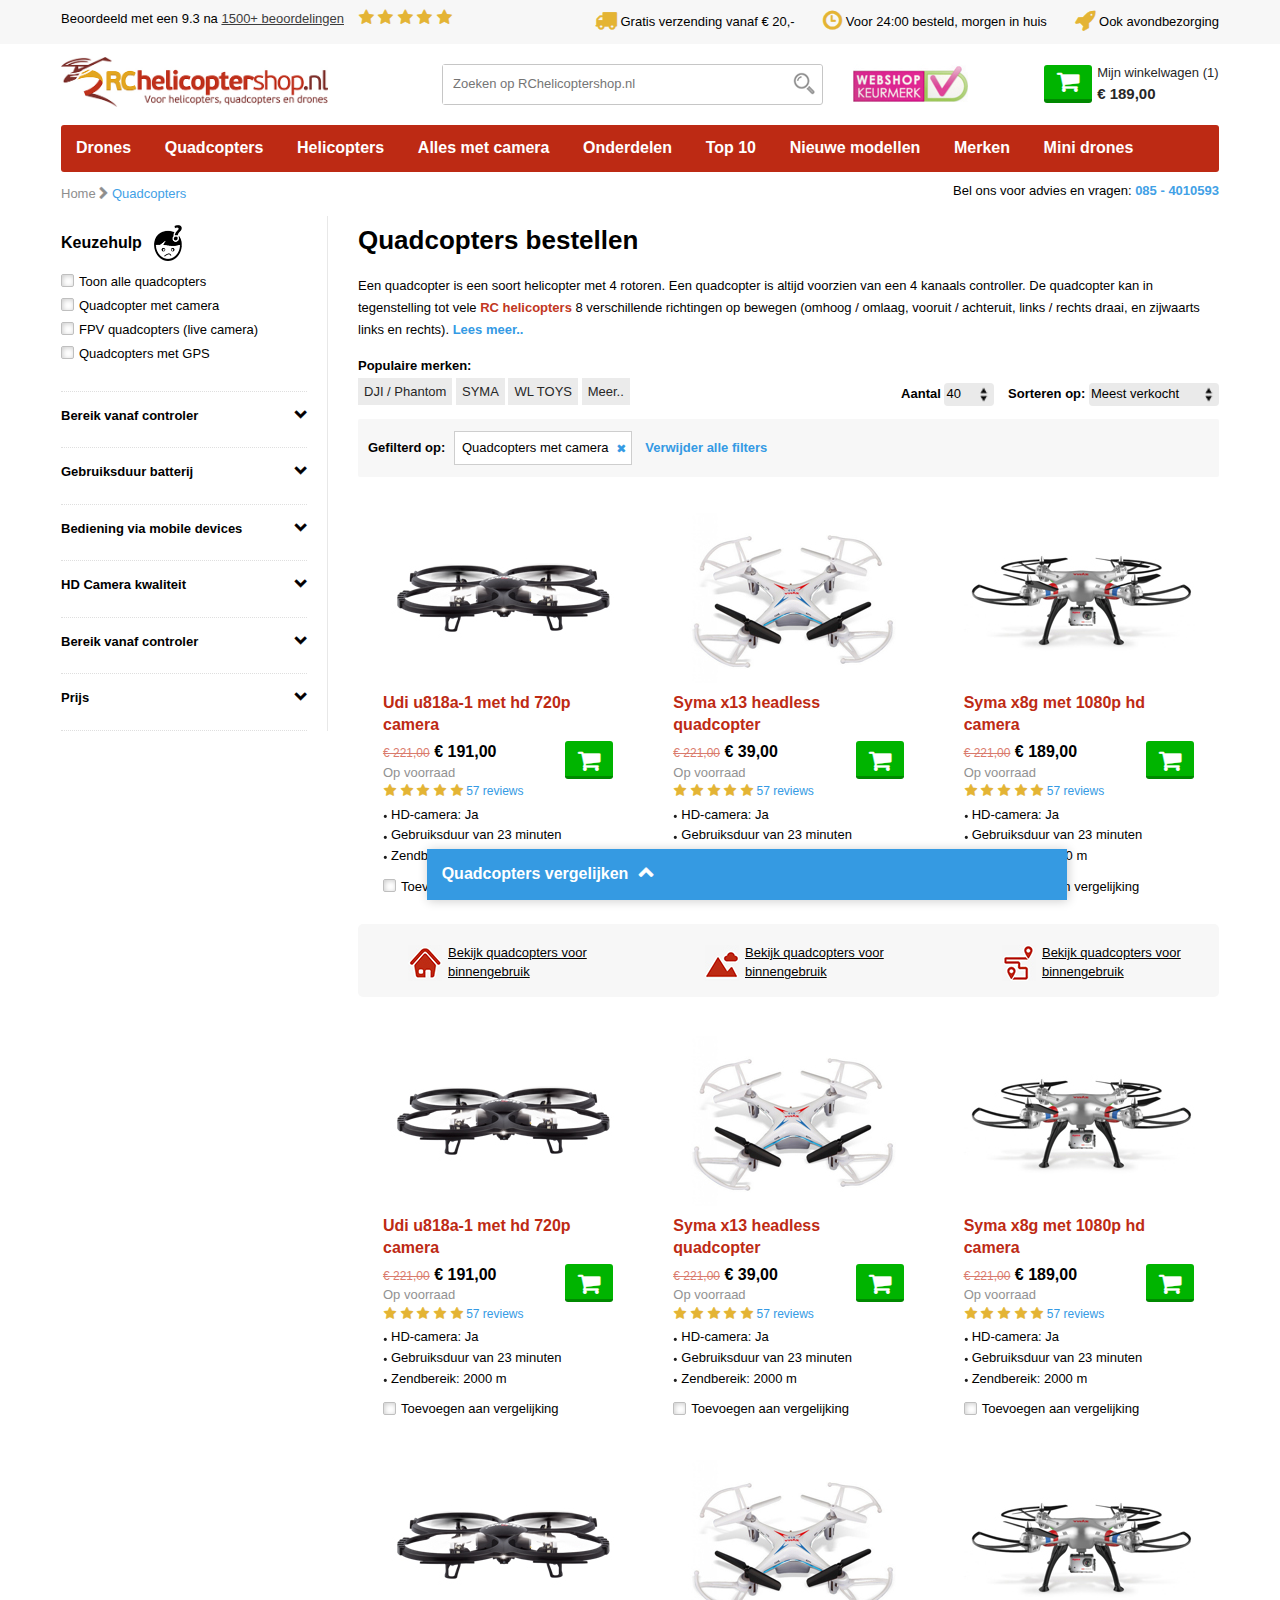
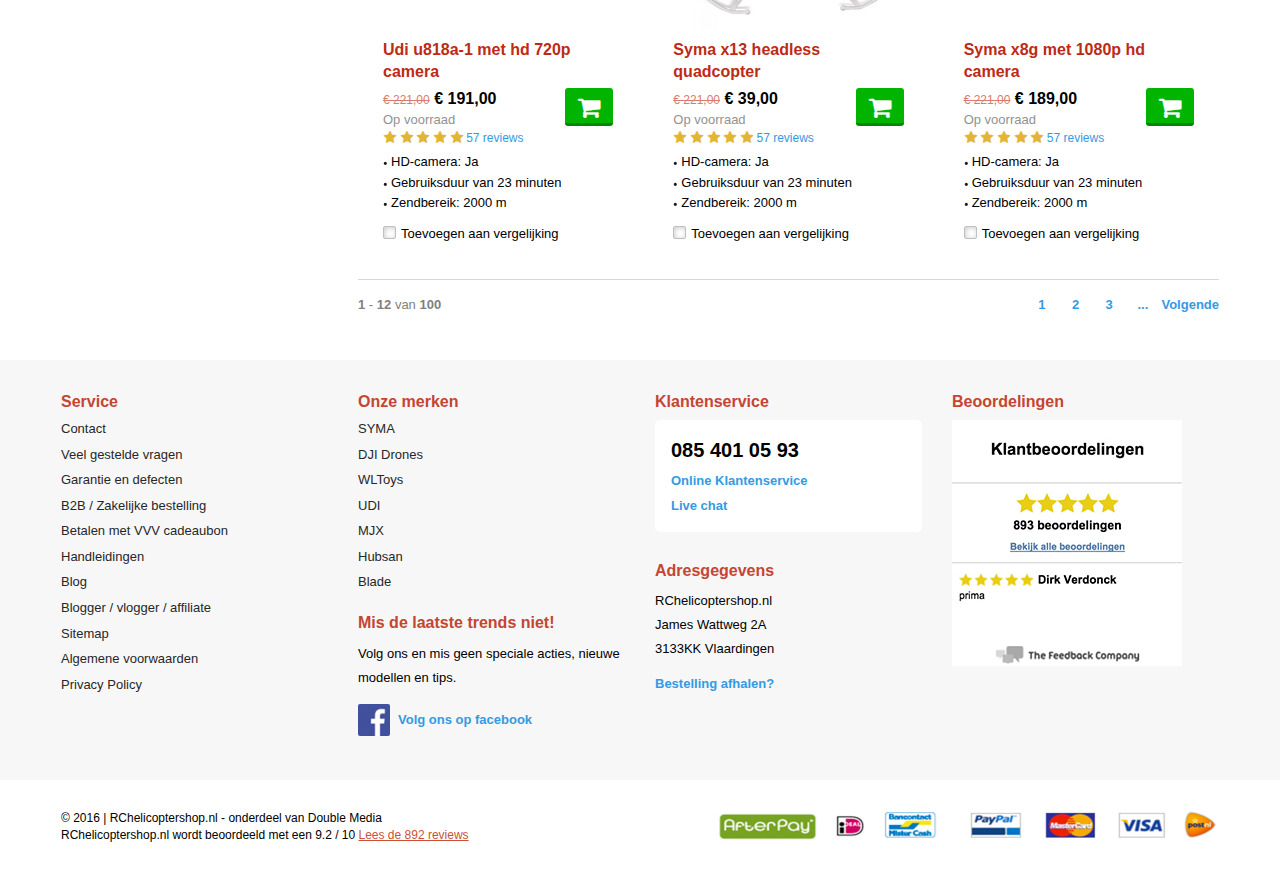
<file: index.html>
<!DOCTYPE html>
<html>
    <!--
    ##################################################
    # Project ID    : 20160223-338
    # Reference     : RChelicoptershop.nl V2
    # Latest update : April 06, 2016
    ##################################################
    -->
    <head>
        <title>RChelicoptershop.nl</title>
        <meta charset="utf-8" />
        <meta name="viewport" content="width=device-width, initial-scale=1, maximum-scale=1" />
        <meta name="keywords" content="key, words" />
        <meta name="description" content="Website description" />
        <meta name="robots" content="noindex, nofollow" /><!-- change into index, follow -->
        <!--[if lt IE 9]>
        <script type="text/javascript" src="javascripts/html5.js"></script>
        <![endif]-->
        <link rel="stylesheet" href="stylesheets/bootstrap.css" type="text/css" />
        <link rel="stylesheet" href="stylesheets/global.css" type="text/css" />
        <link rel="stylesheet" href="stylesheets/font-awesome.css" type="text/css" />
    </head>
    <body>

        <!-- / wrapper \ -->
        <div id="wrapper">

            <!-- / main container \ -->
            <div id="mainCntr">

                <!-- / header container \ -->
                <header id="headerCntr">

                    <!-- / topheader box \ -->
                    <section class="topheaderBox hidden-sm hidden-xs">
                        <div class="container">
                            <p class="pull-left"> Beoordeeld met een 9.3 na <a href="#">1500+ beoordelingen</a> <span class="fa fa-star"></span> <span class="fa fa-star"></span> <span class="fa fa-star"></span> <span class="fa fa-star"></span> <span class="fa fa-star"></span> </p>
                            <ul class="pull-right">
                                <li> <span class="fa fa-truck"></span> Gratis verzending vanaf € 20,- </li>
                                <li> <span class="fa fa-clock-o fa-flip-horizontal"></span> Voor 24:00 besteld, morgen in huis </li>
                                <li> <span class="fa fa-rocket"></span> Ook avondbezorging </li>
                            </ul>
                        </div>
                    </section>
                    <!-- \ topheader box / -->

                    <div class="container">
                        <div class="row">
                            <div class="col-sm-4 col-xs-8 col-md-3 logo pad20">
                                <a href="#">
                                    <img src="images/logo@2x.jpg" class="img-responsive" alt="">
                                </a>
                            </div>
                            <div class="col-sm-7 col-xs-4 col-md-8 top20 nopadd col-sm-offset-1">
                                <div class="row mar0">
                                    <div class="col-sm-9 hidden-xs col-md-6">

                                        <!-- / search box \ -->
                                        <div class="searchBox ">
                                            <form action="#">
                                                <input class="filed" type="text" placeholder="Zoeken op RChelicoptershop.nl">
                                                <input class="submit" type="submit" value="">
                                            </form>
                                        </div>
                                        <!-- \ search box / -->

                                    </div>
                                    <div class="col-sm-2 col-md-3 hidden-sm hidden-xs text-center">
                                        <img src="images/webshop.jpg" class="img-responsive" alt="">
                                    </div>
                                    <div class="col-sm-3 col-sm-4 col-xs-offset-4 col-sm-offset-0 nopadd col-md-3">

                                        <!-- / cart box \ -->
                                        <div class="cartBox">
                                            <a href="#">
                                                <span class="fa fa-shopping-cart">
                                                    <small class="num hidden-md hidden-lg" >1</small>
                                                </span>
                                                <span class="hidden-sm hidden-xs ">Mijn winkelwagen <strong class="num"> (1)</strong> <strong class="rate">€ 189,00</strong></span>
                                            </a>
                                        </div >
                                        <!-- \ cart box / -->

                                    </div>
                                </div>
                            </div>
                        </div>
                    </div>
                    <div class="moblieMenu">
                        <div class="col-xs-2 hidden-lg hidden-sm hidden-md" > <span class="bars"></span> </div>

                        <!-- / menu box \ -->
                        <nav class="menuBox">
                            <div class="container">
                                <ul>
                                    <li><a href="#">Drones</a></li>
                                    <li><a href="#">Quadcopters</a></li>
                                    <li><a href="#">Helicopters</a></li>
                                    <li><a href="#">Alles met camera</a></li>
                                    <li><a href="#">Onderdelen</a></li>
                                    <li><a href="#">Top 10</a></li>
                                    <li><a href="#">Nieuwe modellen</a></li>
                                    <li><a href="#">Merken</a></li>
                                    <li><a href="#">Mini drones</a></li>
                                </ul>
                                <address class="hidden-lg hidden-sm hidden-md"> Bel ons voor advies en vragen: 085 - 4010593 </address>
                            </div>
                        </nav>
                        <!-- \ menu box / -->

                        <div class="col-xs-10 hidden-lg hidden-sm hidden-md">

                            <!-- / search box \ -->
                            <div class="searchBox ">
                                <form action="#">
                                    <input class="filed" type="text" placeholder="Zoeken op RChelicoptershop.nl">
                                    <input class="submit" type="submit" value="">
                                </form>
                            </div>
                            <!-- \ search box / -->

                        </div>
                        <div class="clear"></div>
                    </div>
                    <div class="clear"></div>
                </header>
                <!-- \ header container / -->

                <div class="clear"></div>

                <!-- / np box \ -->
                <nav class="npBox">
                    <div class="container">
                        <div class="row">
                            <div class="col-sm-6">
                                <ul>
                                    <li><a href="#">Home</a></li>
                                    <li> <span class="fa fa-chevron-right"></span> Quadcopters </li>
                                </ul>
                            </div>
                            <div class="col-sm-6 text-right">
                                <p>Bel ons voor advies en vragen: <strong>085 - 4010593</strong></p>
                            </div>
                        </div>
                    </div>
                </nav>
                <!-- \ np box / -->

                <!-- / content container \ -->
                <div id="contentCntr">
                    <div class="container">
                        <div class="row">
                            <div class="col-sm-3 hidden-sm hidden-xs" >

                                <!-- / left container \ -->
                                <section id="leftCntr">

                                    <!-- / filter box \ -->
                                    <div class="filterBox">
                                        <form action="#">
                                            <h3>Keuzehulp</h3>
                                            <div class="block">
                                                <ul>
                                                    <li>
                                                        <input id="quadcopters" class="checkbox-custom" type="checkbox">
                                                        <label for="quadcopters" class="checkbox-custom-label">Toon alle quadcopters</label>
                                                    </li>
                                                    <li>
                                                        <input id="met" class="checkbox-custom" type="checkbox">
                                                        <label for="met" class="checkbox-custom-label">Quadcopter met camera</label>
                                                    </li>
                                                    <li>
                                                        <input id="camera" class="checkbox-custom" type="checkbox">
                                                        <label for="camera" class="checkbox-custom-label">FPV quadcopters (live camera)</label>
                                                    </li>
                                                    <li>
                                                        <input id="gps" class="checkbox-custom" type="checkbox">
                                                        <label for="gps" class="checkbox-custom-label">Quadcopters met GPS</label>
                                                    </li>
                                                </ul>
                                            </div>
                                            <div class="block collapsefilter">
                                                <p> <strong>Bereik vanaf controler</strong> </p>
                                                <ul>
                                                    <li>
                                                        <input id="meter" class="checkbox-custom" type="checkbox">
                                                        <label for="meter" class="checkbox-custom-label">
                                                            50 meter 
                                                            <small>(17)</small>
                                                        </label>
                                                    </li>
                                                    <li>
                                                        <input id="meter15" class="checkbox-custom" type="checkbox">
                                                        <label for="meter15" class="checkbox-custom-label">
                                                            50 tot 150 meter 
                                                            <small>(12)</small>
                                                        </label>
                                                    </li>
                                                    <li>
                                                        <input id="meter25" class="checkbox-custom" type="checkbox">
                                                        <label for="meter25" class="checkbox-custom-label">
                                                            150 tot 250 meter 
                                                            <small>(17)</small>
                                                        </label>
                                                    </li>
                                                    <li>
                                                        <input id="meter50" class="checkbox-custom" type="checkbox">
                                                        <label for="meter50" class="checkbox-custom-label">
                                                            250 tot 500 meter 
                                                            <small>(11)</small>
                                                        </label>
                                                    </li>
                                                    <li>
                                                        <input id="meter100" class="checkbox-custom" type="checkbox">
                                                        <label for="meter100" class="checkbox-custom-label">
                                                            500 tot 1000 meter 
                                                            <small>(7)</small>
                                                        </label>
                                                    </li>
                                                    <li>
                                                        <input id="meter101" class="checkbox-custom" type="checkbox">
                                                        <label for="meter101" class="checkbox-custom-label">
                                                            meer dan 1000 m 
                                                            <small>(2)</small>
                                                        </label>
                                                    </li>
                                                </ul>
                                            </div>
                                            <div class="block collapsefilter">
                                                <p> <strong>Gebruiksduur batterij</strong> </p>
                                                <ul>
                                                    <li>
                                                        <input id="battery" class="checkbox-custom" type="checkbox">
                                                        <label for="battery" class="checkbox-custom-label">
                                                            Onder 10 minuten 
                                                            <small>(17)</small>
                                                        </label>
                                                    </li>
                                                    <li>
                                                        <input id="battery20" class="checkbox-custom" type="checkbox">
                                                        <label for="battery20" class="checkbox-custom-label">
                                                            10 - 20 minuten 
                                                            <small>(10)</small>
                                                        </label>
                                                    </li>
                                                    <li>
                                                        <input id="battery30" class="checkbox-custom" type="checkbox">
                                                        <label for="battery30" class="checkbox-custom-label">
                                                            20 - 30 minuten 
                                                            <small>(12)</small>
                                                        </label>
                                                    </li>
                                                    <li>
                                                        <input id="battery40" class="checkbox-custom" type="checkbox">
                                                        <label for="battery40" class="checkbox-custom-label">
                                                            30 minuten en hoger 
                                                            <small>(2)</small>
                                                        </label>
                                                    </li>
                                                </ul>
                                            </div>
                                            <div class="block collapsefilter">
                                                <p> <strong>Bediening via mobile devices</strong> </p>
                                                <ul>
                                                    <li>
                                                        <input id="mobile" class="checkbox-custom" type="checkbox">
                                                        <label for="mobile" class="checkbox-custom-label">
                                                            Ja 
                                                            <small>(17)</small>
                                                        </label>
                                                    </li>
                                                    <li>
                                                        <input id="mobile1" class="checkbox-custom" type="checkbox">
                                                        <label for="mobile1" class="checkbox-custom-label">
                                                            Nee 
                                                            <small>(12)</small>
                                                        </label>
                                                    </li>
                                                </ul>
                                            </div>
                                            <div class="block collapsefilter">
                                                <p> <strong>HD Camera kwaliteit</strong> </p>
                                                <ul>
                                                    <li>
                                                        <input id="Camera" class="checkbox-custom" type="checkbox">
                                                        <label for="Camera" class="checkbox-custom-label">
                                                            Ja 
                                                            <small>(17)</small>
                                                        </label>
                                                    </li>
                                                    <li>
                                                        <input id="Camera1" class="checkbox-custom" type="checkbox">
                                                        <label for="Camera1" class="checkbox-custom-label">
                                                            Nee 
                                                            <small>(12)</small>
                                                        </label>
                                                    </li>
                                                </ul>
                                            </div>
                                            <div class="block collapsefilter">
                                                <p> <strong>Bereik vanaf controler</strong> </p>
                                                <ul>
                                                    <li>
                                                        <input id="controler" class="checkbox-custom" type="checkbox">
                                                        <label for="controler" class="checkbox-custom-label">
                                                            Blauw 
                                                            <small>(2)</small>
                                                        </label>
                                                    </li>
                                                    <li>
                                                        <input id="controler1" class="checkbox-custom" type="checkbox">
                                                        <label for="controler1" class="checkbox-custom-label">
                                                            Bruin 
                                                            <small>(2)</small>
                                                        </label>
                                                    </li>
                                                    <li>
                                                        <input id="controler2" class="checkbox-custom" type="checkbox">
                                                        <label for="controler2" class="checkbox-custom-label">
                                                            Geel 
                                                            <small>(2)</small>
                                                        </label>
                                                    </li>
                                                    <li>
                                                        <input id="controler3" class="checkbox-custom" type="checkbox">
                                                        <label for="controler3" class="checkbox-custom-label">
                                                            Goud 
                                                            <small>(2)</small>
                                                        </label>
                                                    </li>
                                                    <li>
                                                        <input id="controler4" class="checkbox-custom" type="checkbox">
                                                        <label for="controler4" class="checkbox-custom-label">
                                                            Grijs 
                                                            <small>(2)</small>
                                                        </label>
                                                    </li>
                                                    <li>
                                                        <input id="controler5" class="checkbox-custom" type="checkbox">
                                                        <label for="controler5" class="checkbox-custom-label">
                                                            Groen 
                                                            <small>(2)</small>
                                                        </label>
                                                    </li>
                                                </ul>
                                            </div>
                                            <div class="block collapsefilter">
                                                <p> <strong>Prijs</strong> </p>
                                                <ul>
                                                    <li>
                                                        <input id="price" class="checkbox-custom" type="checkbox">
                                                        <label for="price" class="checkbox-custom-label">
                                                            Onder € 50 
                                                            <small>(2)</small>
                                                        </label>
                                                    </li>
                                                    <li>
                                                        <input id="price100" class="checkbox-custom" type="checkbox">
                                                        <label for="price100" class="checkbox-custom-label">
                                                            €50 tot € 100 
                                                            <small>(2)</small>
                                                        </label>
                                                    </li>
                                                    <li>
                                                        <input id="price200" class="checkbox-custom" type="checkbox">
                                                        <label for="price200" class="checkbox-custom-label">
                                                            €100 tot € 200 
                                                            <small>(2)</small>
                                                        </label>
                                                    </li>
                                                    <li>
                                                        <input id="price500" class="checkbox-custom" type="checkbox">
                                                        <label for="price500" class="checkbox-custom-label">
                                                            €200 tot € 500 
                                                            <small>(2)</small>
                                                        </label>
                                                    </li>
                                                    <li>
                                                        <input id="price1000" class="checkbox-custom" type="checkbox">
                                                        <label for="price1000" class="checkbox-custom-label">
                                                            €500 tot € 1000 
                                                            <small>(2)</small>
                                                        </label>
                                                    </li>
                                                    <li>
                                                        <input id="price10001" class="checkbox-custom" type="checkbox">
                                                        <label for="price10001" class="checkbox-custom-label">
                                                            € 1000 en hoger 
                                                            <small>(2)</small>
                                                        </label>
                                                    </li>
                                                </ul>
                                            </div>
                                        </form>
                                    </div>
                                    <!-- \ filter box / -->

                                </section>
                                <!-- \ left container / -->

                            </div>
                            <div class="col-md-9">

                                <!-- / right container \ -->
                                <section id="rightCntr">
                                    <div class="over-white"></div>
                                    <div class="loading">
                                        <div class="round">
                                            <img alt="" src="images/loading.png">
                                        </div>
                                    </div>

                                    <!-- / addcompare box \ -->
                                    <div class="addcompareBox col-lg-6 col-lg-offset-4 col-md-8 col-md-offset-3 nopadd">
                                        <h3><span>Quadcopters vergelijken</span></h3>
                                        <div class="item">
                                            <div class="col-sm-3 col-xs-6">
                                                <div class="block">
                                                    <a class="remove" href="#"> <span class="fa fa-times-circle"></span> </a>
                                                    <img src="images/shop-item.jpg" alt="">
                                                    <h6><a href="#">Udi u818a-1 met hd 720p camera</a></h6>
                                                </div>
                                                <span class="price">
                                                    <small class="old-price">€ 221,00</small>
                                                    € 191,00 
                                                </span>
                                            </div>
                                            <div class="col-sm-3 col-xs-6">
                                                <div class="block">
                                                    <a class="remove" href="#"> <span class="fa fa-times-circle"></span> </a>
                                                    <img src="images/shop-item.jpg" alt="">
                                                    <h6><a href="#">Udi u818a-1 met hd 720p camera</a></h6>
                                                </div>
                                                <span class="price">
                                                    <small class="old-price">€ 221,00</small>
                                                    € 191,00 
                                                </span>
                                            </div>
                                            <div class="col-sm-3 col-xs-6">
                                                <div class="block">
                                                    <a class="remove" href="#"> <span class="fa fa-times-circle"></span> </a>
                                                    <img src="images/shop-item.jpg" alt="">
                                                    <h6><a href="#">Udi u818a-1 met hd 720p camera</a></h6>
                                                </div>
                                                <span class="price">
                                                    <small class="old-price">€ 221,00</small>
                                                    € 191,00 
                                                </span>
                                            </div>
                                            <a class="btn btnblue" href="#">Vergelijk nu</a> 
                                            <div class="clear"></div>
                                        </div>
                                    </div>
                                    <!-- \ addcompare box / -->

                                    <!-- / textinfo box \ -->
                                    <div class="textinfoBox">
                                        <h1>Quadcopters bestellen</h1>
                                        <p>Een quadcopter is een soort helicopter met 4 rotoren. Een quadcopter is altijd voorzien van een 4 kanaals controller. De quadcopter kan in tegenstelling tot vele <a href="#">RC helicopters</a> 8 verschillende richtingen op bewegen (omhoog / omlaag, vooruit / achteruit, links / rechts draai, en zijwaarts links en rechts). <a class="lees" href="#">Lees meer..</a></p>
                                        <div class="toon">
                                            <a class="in" href="#;"><span>Toon Keuzehulp</span> </a>
                                            <div class="filter" style="display: none;">
                                                <a id="out" href="#"><span>Toon Keuzehulp</span> </a>
                                                <form action="#">
                                                    <div class="block">
                                                        <ul>
                                                            <li>
                                                                <input id="quadcopters1" class="checkbox-custom" type="checkbox">
                                                                <label for="quadcopters1" class="checkbox-custom-label">Toon alle quadcopters</label>
                                                            </li>
                                                            <li>
                                                                <input id="met1" class="checkbox-custom" type="checkbox">
                                                                <label for="met1" class="checkbox-custom-label">Quadcopter met camera</label>
                                                            </li>
                                                            <li>
                                                                <input id="camera1" class="checkbox-custom" type="checkbox">
                                                                <label for="camera1" class="checkbox-custom-label">FPV quadcopters (live camera)</label>
                                                            </li>
                                                            <li>
                                                                <input id="gps1" class="checkbox-custom" type="checkbox">
                                                                <label for="gps1" class="checkbox-custom-label">Quadcopters met GPS</label>
                                                            </li>
                                                        </ul>
                                                    </div>
                                                    <div class="block drop">
                                                        <p><strong>Bereik vanaf controler</strong> </p>
                                                        <ul>
                                                            <li>
                                                                <input id="1meter" class="checkbox-custom" type="checkbox">
                                                                <label for="1meter" class="checkbox-custom-label">
                                                                    50 meter 
                                                                    <small>(17)</small>
                                                                </label>
                                                            </li>
                                                            <li>
                                                                <input id="1meter15" class="checkbox-custom" type="checkbox">
                                                                <label for="1meter15" class="checkbox-custom-label">
                                                                    50 tot 150 meter 
                                                                    <small>(12)</small>
                                                                </label>
                                                            </li>
                                                            <li>
                                                                <input id="1meter25" class="checkbox-custom" type="checkbox">
                                                                <label for="1meter25" class="checkbox-custom-label">
                                                                    150 tot 250 meter 
                                                                    <small>(17)</small>
                                                                </label>
                                                            </li>
                                                            <li>
                                                                <input id="1meter50" class="checkbox-custom" type="checkbox">
                                                                <label for="1meter50" class="checkbox-custom-label">
                                                                    250 tot 500 meter 
                                                                    <small>(11)</small>
                                                                </label>
                                                            </li>
                                                            <li>
                                                                <input id="1meter100" class="checkbox-custom" type="checkbox">
                                                                <label for="1meter100" class="checkbox-custom-label">
                                                                    500 tot 1000 meter 
                                                                    <small>(7)</small>
                                                                </label>
                                                            </li>
                                                            <li>
                                                                <input id="1meter101" class="checkbox-custom" type="checkbox">
                                                                <label for="1meter101" class="checkbox-custom-label">
                                                                    meer dan 1000 m 
                                                                    <small>(2)</small>
                                                                </label>
                                                            </li>
                                                        </ul>
                                                    </div>
                                                    <div class="block drop">
                                                        <p><strong>Gebruiksduur batterij</strong></p>
                                                        <ul>
                                                            <li>
                                                                <input id="1battery" class="checkbox-custom" type="checkbox">
                                                                <label for="1battery" class="checkbox-custom-label">
                                                                    Onder 10 minuten 
                                                                    <small>(17)</small>
                                                                </label>
                                                            </li>
                                                            <li>
                                                                <input id="1battery20" class="checkbox-custom" type="checkbox">
                                                                <label for="1battery20" class="checkbox-custom-label">
                                                                    10 - 20 minuten 
                                                                    <small>(10)</small>
                                                                </label>
                                                            </li>
                                                            <li>
                                                                <input id="1battery30" class="checkbox-custom" type="checkbox">
                                                                <label for="1battery30" class="checkbox-custom-label">
                                                                    20 - 30 minuten 
                                                                    <small>(12)</small>
                                                                </label>
                                                            </li>
                                                            <li>
                                                                <input id="1battery40" class="checkbox-custom" type="checkbox">
                                                                <label for="1battery40" class="checkbox-custom-label">
                                                                    30 minuten en hoger 
                                                                    <small>(2)</small>
                                                                </label>
                                                            </li>
                                                        </ul>
                                                    </div>
                                                    <div class="block drop">
                                                        <p><strong>Bediening via mobile devices</strong> </p>
                                                        <ul>
                                                            <li>
                                                                <input id="1mobile" class="checkbox-custom" type="checkbox">
                                                                <label for="1mobile" class="checkbox-custom-label">
                                                                    Ja 
                                                                    <small>(17)</small>
                                                                </label>
                                                            </li>
                                                            <li>
                                                                <input id="1mobile1" class="checkbox-custom" type="checkbox">
                                                                <label for="1mobile1" class="checkbox-custom-label">
                                                                    Nee 
                                                                    <small>(12)</small>
                                                                </label>
                                                            </li>
                                                        </ul>
                                                    </div>
                                                    <div class="block drop">
                                                        <p><strong>HD Camera kwaliteit</strong> </p>
                                                        <ul>
                                                            <li>
                                                                <input id="1Camera" class="checkbox-custom" type="checkbox">
                                                                <label for="1Camera" class="checkbox-custom-label">
                                                                    Ja 
                                                                    <small>(17)</small>
                                                                </label>
                                                            </li>
                                                            <li>
                                                                <input id="1Camera1" class="checkbox-custom" type="checkbox">
                                                                <label for="1Camera1" class="checkbox-custom-label">
                                                                    Nee 
                                                                    <small>(12)</small>
                                                                </label>
                                                            </li>
                                                        </ul>
                                                    </div>
                                                    <div class="block drop">
                                                        <p><strong>Bereik vanaf controler</strong> </p>
                                                        <ul>
                                                            <li>
                                                                <input id="1controler" class="checkbox-custom" type="checkbox">
                                                                <label for="1controler" class="checkbox-custom-label">
                                                                    Blauw 
                                                                    <small>(2)</small>
                                                                </label>
                                                            </li>
                                                            <li>
                                                                <input id="1controler1" class="checkbox-custom" type="checkbox">
                                                                <label for="1controler1" class="checkbox-custom-label">
                                                                    Bruin 
                                                                    <small>(2)</small>
                                                                </label>
                                                            </li>
                                                            <li>
                                                                <input id="1controler2" class="checkbox-custom" type="checkbox">
                                                                <label for="1controler2" class="checkbox-custom-label">
                                                                    Geel 
                                                                    <small>(2)</small>
                                                                </label>
                                                            </li>
                                                            <li>
                                                                <input id="1controler3" class="checkbox-custom" type="checkbox">
                                                                <label for="1controler3" class="checkbox-custom-label">
                                                                    Goud 
                                                                    <small>(2)</small>
                                                                </label>
                                                            </li>
                                                            <li>
                                                                <input id="1controler4" class="checkbox-custom" type="checkbox">
                                                                <label for="1controler4" class="checkbox-custom-label">
                                                                    Grijs 
                                                                    <small>(2)</small>
                                                                </label>
                                                            </li>
                                                            <li>
                                                                <input id="1controler5" class="checkbox-custom" type="checkbox">
                                                                <label for="1controler5" class="checkbox-custom-label">
                                                                    Groen 
                                                                    <small>(2)</small>
                                                                </label>
                                                            </li>
                                                        </ul>
                                                    </div>
                                                    <div class="block drop">
                                                        <p><strong>Prijs</strong></p>
                                                        <ul>
                                                            <li>
                                                                <input id="1price" class="checkbox-custom" type="checkbox">
                                                                <label for="1price" class="checkbox-custom-label">
                                                                    Onder € 50 
                                                                    <small>(2)</small>
                                                                </label>
                                                            </li>
                                                            <li>
                                                                <input id="1price100" class="checkbox-custom" type="checkbox">
                                                                <label for="1price100" class="checkbox-custom-label">
                                                                    €50 tot € 100 
                                                                    <small>(2)</small>
                                                                </label>
                                                            </li>
                                                            <li>
                                                                <input id="1price200" class="checkbox-custom" type="checkbox">
                                                                <label for="1price200" class="checkbox-custom-label">
                                                                    €100 tot € 200 
                                                                    <small>(2)</small>
                                                                </label>
                                                            </li>
                                                            <li>
                                                                <input id="1price500" class="checkbox-custom" type="checkbox">
                                                                <label for="1price500" class="checkbox-custom-label">
                                                                    €200 tot € 500 
                                                                    <small>(2)</small>
                                                                </label>
                                                            </li>
                                                            <li>
                                                                <input id="1price1000" class="checkbox-custom" type="checkbox">
                                                                <label for="1price1000" class="checkbox-custom-label">
                                                                    €500 tot € 1000 
                                                                    <small>(2)</small>
                                                                </label>
                                                            </li>
                                                            <li>
                                                                <input id="1price10001" class="checkbox-custom" type="checkbox">
                                                                <label for="1price10001" class="checkbox-custom-label">
                                                                    € 1000 en hoger 
                                                                    <small>(2)</small>
                                                                </label>
                                                            </li>
                                                        </ul>
                                                    </div>
                                                    <a class="in" href="#;"><span>Toon Keuzehulp</span> </a>
                                                </form>
                                            </div>
                                        </div>
                                        <div class="clear"></div>
                                        <div class="popular-tag">
                                            <h6>Populaire merken:</h6>
                                            <div class="row">
                                                <div class="col-sm-5 hidden-xs"> <a class="tag" href="#">DJI / Phantom</a> <a href="#" class="tag">SYMA</a> <a href="#" class="tag">WL TOYS</a> <a href="#" class="tag">Meer..</a> </div>
                                                <div class="col-sm-7 text-right">
                                                    <label>Aantal</label>
                                                    <select class="num">
                                                        <option>40</option>
                                                    </select>
                                                    <label>Sorteren op:</label>
                                                    <select>
                                                        <option>Meest verkocht</option>
                                                    </select>
                                                </div>
                                            </div>
                                        </div>
                                        <div class="search-tag hidden-xs">
                                            <h6>Gefilterd op:</h6>
                                            <span class="tagg">
                                                Quadcopters met camera 
                                                <a class="close" href="#"> <span class="fa fa-times"></span> </a>
                                            </span>
                                            <a class="link" href="#">Verwijder alle filters</a> 
                                        </div>
                                    </div>
                                    <!-- \ textinfo box / -->

                                    <!-- / product box \ -->
                                    <div class="productBox">
                                        <div class="row">
                                            <div class="col-sm-4">
                                                <div class="block">
                                                    <img src="images/product-img.jpg" alt="">
                                                    <div class="text">
                                                        <h4><a href="#">Udi u818a-1 met hd 720p camera</a></h4>
                                                        <a class="cart" href="#"> <span class="fa fa-shopping-cart"></span> </a>
                                                        <span class="rate">
                                                            <small>€ 221,00</small>
                                                            € 191,00 
                                                        </span>
                                                        <span class="stock">Op voorraad</span> 
                                                        <div class="clear"></div>
                                                        <span class="rating">
                                                            <span class="fa fa-star"></span> <span class="fa fa-star"></span> <span class="fa fa-star"></span> <span class="fa fa-star"></span> <span class="fa fa-star"></span> 
                                                            <small>57 reviews</small>
                                                        </span>
                                                        <ul>
                                                            <li>HD-camera: Ja</li>
                                                            <li>Gebruiksduur van 23 minuten</li>
                                                            <li>Zendbereik: 2000 m</li>
                                                        </ul>
                                                        <input id="compare" class="checkbox-custom" name="compare" type="checkbox">
                                                        <label for="compare" class="checkbox-custom-label">Toevoegen aan vergelijking</label>
                                                    </div>
                                                </div>
                                            </div>
                                            <div class="col-sm-4">
                                                <div class="block">
                                                    <img src="images/product-img1.jpg" alt="">
                                                    <div class="text">
                                                        <h4><a href="#">Syma x13 headless quadcopter</a></h4>
                                                        <a class="cart" href="#"> <span class="fa fa-shopping-cart"></span> </a>
                                                        <span class="rate">
                                                            <small>€ 221,00</small>
                                                            € 39,00 
                                                        </span>
                                                        <span class="stock">Op voorraad</span> 
                                                        <div class="clear"></div>
                                                        <span class="rating">
                                                            <span class="fa fa-star"></span> <span class="fa fa-star"></span> <span class="fa fa-star"></span> <span class="fa fa-star"></span> <span class="fa fa-star"></span> 
                                                            <small>57 reviews</small>
                                                        </span>
                                                        <ul>
                                                            <li>HD-camera: Ja</li>
                                                            <li>Gebruiksduur van 23 minuten</li>
                                                            <li>Zendbereik: 2000 m</li>
                                                        </ul>
                                                        <input id="compare1" class="checkbox-custom" name="compare" type="checkbox">
                                                        <label for="compare1" class="checkbox-custom-label">Toevoegen aan vergelijking</label>
                                                    </div>
                                                </div>
                                            </div>
                                            <div class="col-sm-4">
                                                <div class="block">
                                                    <img src="images/product-img2.jpg" alt="">
                                                    <div class="text">
                                                        <h4><a href="#">Syma x8g met 1080p hd camera</a></h4>
                                                        <a class="cart" href="#"> <span class="fa fa-shopping-cart"></span> </a>
                                                        <span class="rate">
                                                            <small>€ 221,00</small>
                                                            € 189,00 
                                                        </span>
                                                        <span class="stock">Op voorraad</span> 
                                                        <div class="clear"></div>
                                                        <span class="rating">
                                                            <span class="fa fa-star"></span> <span class="fa fa-star"></span> <span class="fa fa-star"></span> <span class="fa fa-star"></span> <span class="fa fa-star"></span> 
                                                            <small>57 reviews</small>
                                                        </span>
                                                        <ul>
                                                            <li>HD-camera: Ja</li>
                                                            <li>Gebruiksduur van 23 minuten</li>
                                                            <li>Zendbereik: 2000 m</li>
                                                        </ul>
                                                        <input id="compare2" class="checkbox-custom" name="compare" type="checkbox">
                                                        <label for="compare2" class="checkbox-custom-label">Toevoegen aan vergelijking</label>
                                                    </div>
                                                </div>
                                            </div>
                                        </div>
                                    </div>
                                    <!-- \ product box / -->

                                    <!-- / link box \ -->
                                    <div class="linkBox">
                                        <div class="row">
                                            <div class="col-sm-4 col-xs-6"> <a href="#">Bekijk quadcopters voor binnengebruik</a> </div>
                                            <div class="col-sm-4 col-xs-6"> <a class="icon" href="#">Bekijk quadcopters voor binnengebruik</a> </div>
                                            <div class="col-sm-4 hidden-xs"> <a class="icon1" href="#">Bekijk quadcopters voor binnengebruik</a> </div>
                                        </div>
                                    </div>
                                    <!-- \ link box / -->

                                    <!-- / product box \ -->
                                    <div class="productBox">
                                        <div class="row">
                                            <div class="col-sm-4">
                                                <div class="block">
                                                    <img src="images/product-img.jpg" alt="">
                                                    <div class="text">
                                                        <h4><a href="#">Udi u818a-1 met hd 720p camera</a></h4>
                                                        <a class="cart" href="#"> <span class="fa fa-shopping-cart"></span> </a>
                                                        <span class="rate">
                                                            <small>€ 221,00</small>
                                                            € 191,00 
                                                        </span>
                                                        <span class="stock">Op voorraad</span> 
                                                        <div class="clear"></div>
                                                        <span class="rating">
                                                            <span class="fa fa-star"></span> <span class="fa fa-star"></span> <span class="fa fa-star"></span> <span class="fa fa-star"></span> <span class="fa fa-star"></span> 
                                                            <small>57 reviews</small>
                                                        </span>
                                                        <ul>
                                                            <li>HD-camera: Ja</li>
                                                            <li>Gebruiksduur van 23 minuten</li>
                                                            <li>Zendbereik: 2000 m</li>
                                                        </ul>
                                                        <input id="compare3" class="checkbox-custom" name="compare" type="checkbox">
                                                        <label for="compare3" class="checkbox-custom-label">Toevoegen aan vergelijking</label>
                                                    </div>
                                                </div>
                                            </div>
                                            <div class="col-sm-4">
                                                <div class="block">
                                                    <img src="images/product-img1.jpg" alt="">
                                                    <div class="text">
                                                        <h4><a href="#">Syma x13 headless quadcopter</a></h4>
                                                        <a class="cart" href="#"> <span class="fa fa-shopping-cart"></span> </a>
                                                        <span class="rate">
                                                            <small>€ 221,00</small>
                                                            € 39,00 
                                                        </span>
                                                        <span class="stock">Op voorraad</span> 
                                                        <div class="clear"></div>
                                                        <span class="rating">
                                                            <span class="fa fa-star"></span> <span class="fa fa-star"></span> <span class="fa fa-star"></span> <span class="fa fa-star"></span> <span class="fa fa-star"></span> 
                                                            <small>57 reviews</small>
                                                        </span>
                                                        <ul>
                                                            <li>HD-camera: Ja</li>
                                                            <li>Gebruiksduur van 23 minuten</li>
                                                            <li>Zendbereik: 2000 m</li>
                                                        </ul>
                                                        <input id="compare4" class="checkbox-custom" name="compare" type="checkbox">
                                                        <label for="compare4" class="checkbox-custom-label">Toevoegen aan vergelijking</label>
                                                    </div>
                                                </div>
                                            </div>
                                            <div class="col-sm-4">
                                                <div class="block">
                                                    <img src="images/product-img2.jpg" alt="">
                                                    <div class="text">
                                                        <h4><a href="#">Syma x8g met 1080p hd camera</a></h4>
                                                        <a class="cart" href="#"> <span class="fa fa-shopping-cart"></span> </a>
                                                        <span class="rate">
                                                            <small>€ 221,00</small>
                                                            € 189,00 
                                                        </span>
                                                        <span class="stock">Op voorraad</span> 
                                                        <div class="clear"></div>
                                                        <span class="rating">
                                                            <span class="fa fa-star"></span> <span class="fa fa-star"></span> <span class="fa fa-star"></span> <span class="fa fa-star"></span> <span class="fa fa-star"></span> 
                                                            <small>57 reviews</small>
                                                        </span>
                                                        <ul>
                                                            <li>HD-camera: Ja</li>
                                                            <li>Gebruiksduur van 23 minuten</li>
                                                            <li>Zendbereik: 2000 m</li>
                                                        </ul>
                                                        <input id="compare8" class="checkbox-custom" name="compare" type="checkbox">
                                                        <label for="compare8" class="checkbox-custom-label">Toevoegen aan vergelijking</label>
                                                    </div>
                                                </div>
                                            </div>
                                            <div class="col-sm-4">
                                                <div class="block">
                                                    <img src="images/product-img.jpg" alt="">
                                                    <div class="text">
                                                        <h4><a href="#">Udi u818a-1 met hd 720p camera</a></h4>
                                                        <a class="cart" href="#"> <span class="fa fa-shopping-cart"></span> </a>
                                                        <span class="rate">
                                                            <small>€ 221,00</small>
                                                            € 191,00 
                                                        </span>
                                                        <span class="stock">Op voorraad</span> 
                                                        <div class="clear"></div>
                                                        <span class="rating">
                                                            <span class="fa fa-star"></span> <span class="fa fa-star"></span> <span class="fa fa-star"></span> <span class="fa fa-star"></span> <span class="fa fa-star"></span> 
                                                            <small>57 reviews</small>
                                                        </span>
                                                        <ul>
                                                            <li>HD-camera: Ja</li>
                                                            <li>Gebruiksduur van 23 minuten</li>
                                                            <li>Zendbereik: 2000 m</li>
                                                        </ul>
                                                        <input id="compare5" class="checkbox-custom" name="compare" type="checkbox">
                                                        <label for="compare5" class="checkbox-custom-label">Toevoegen aan vergelijking</label>
                                                    </div>
                                                </div>
                                            </div>
                                            <div class="col-sm-4">
                                                <div class="block">
                                                    <img src="images/product-img1.jpg" alt="">
                                                    <div class="text">
                                                        <h4><a href="#">Syma x13 headless quadcopter</a></h4>
                                                        <a class="cart" href="#"> <span class="fa fa-shopping-cart"></span> </a>
                                                        <span class="rate">
                                                            <small>€ 221,00</small>
                                                            € 39,00 
                                                        </span>
                                                        <span class="stock">Op voorraad</span> 
                                                        <div class="clear"></div>
                                                        <span class="rating">
                                                            <span class="fa fa-star"></span> <span class="fa fa-star"></span> <span class="fa fa-star"></span> <span class="fa fa-star"></span> <span class="fa fa-star"></span> 
                                                            <small>57 reviews</small>
                                                        </span>
                                                        <ul>
                                                            <li>HD-camera: Ja</li>
                                                            <li>Gebruiksduur van 23 minuten</li>
                                                            <li>Zendbereik: 2000 m</li>
                                                        </ul>
                                                        <input id="compare6" class="checkbox-custom" name="compare" type="checkbox">
                                                        <label for="compare6" class="checkbox-custom-label">Toevoegen aan vergelijking</label>
                                                    </div>
                                                </div>
                                            </div>
                                            <div class="col-sm-4">
                                                <div class="block">
                                                    <img src="images/product-img2.jpg" alt="">
                                                    <div class="text">
                                                        <h4><a href="#">Syma x8g met 1080p hd camera</a></h4>
                                                        <a class="cart" href="#"> <span class="fa fa-shopping-cart"></span> </a>
                                                        <span class="rate">
                                                            <small>€ 221,00</small>
                                                            € 189,00 
                                                        </span>
                                                        <span class="stock">Op voorraad</span> 
                                                        <div class="clear"></div>
                                                        <span class="rating">
                                                            <span class="fa fa-star"></span> <span class="fa fa-star"></span> <span class="fa fa-star"></span> <span class="fa fa-star"></span> <span class="fa fa-star"></span> 
                                                            <small>57 reviews</small>
                                                        </span>
                                                        <ul>
                                                            <li>HD-camera: Ja</li>
                                                            <li>Gebruiksduur van 23 minuten</li>
                                                            <li>Zendbereik: 2000 m</li>
                                                        </ul>
                                                        <input id="compare7" class="checkbox-custom" name="compare" type="checkbox">
                                                        <label for="compare7" class="checkbox-custom-label">Toevoegen aan vergelijking</label>
                                                    </div>
                                                </div>
                                            </div>
                                        </div>
                                    </div>
                                    <!-- \ product box / -->

                                    <!-- / pagination box \ -->
                                    <div class="paginationBox">
                                        <div class="row">
                                            <div class="col-sm-6 col-xs-5">
                                                <p><strong>1</strong> - <strong>12</strong> van <strong>100</strong></p>
                                            </div>
                                            <div class="col-xs-7 col-sm-6 text-right">
                                                <ul>
                                                    <li class="active"><a href="#">1</a></li>
                                                    <li><a href="#">2</a></li>
                                                    <li><a href="#">3</a></li>
                                                    <li><a href="#">...</a></li>
                                                    <li class="next"><a href="#">Volgende</a></li>
                                                </ul>
                                            </div>
                                            <div class="clear"></div>
                                        </div>
                                    </div>
                                    <!-- \ pagination box / -->

                                </section>
                                <!-- \ right container / -->

                            </div>
                        </div>
                    </div>
                </div>
                <!-- \ content container / -->

            </div>
            <!-- \ main container / -->

            <!-- / footer container \ -->
            <footer id="footerCntr">

                <!-- / list box \ -->
                <div class="listBox">
                    <div class="container">
                        <div class="row">
                            <div class="col-md-3 col-sm-4">
                                <h4>Service</h4>
                                <ul>
                                    <li><a href="#">Contact</a></li>
                                    <li><a href="#">Veel gestelde vragen</a></li>
                                    <li><a href="#">Garantie en defecten</a></li>
                                    <li><a href="#">B2B / Zakelijke bestelling</a></li>
                                    <li><a href="#">Betalen met VVV cadeaubon</a></li>
                                    <li><a href="#">Handleidingen</a></li>
                                    <li><a href="#">Blog</a></li>
                                    <li><a href="#">Blogger / vlogger / affiliate</a></li>
                                    <li><a href="#">Sitemap</a></li>
                                    <li><a href="#">Algemene voorwaarden</a></li>
                                    <li><a href="#">Privacy Policy</a></li>
                                </ul>
                            </div>
                            <div class="col-md-3 col-sm-4">
                                <h4>Onze merken</h4>
                                <ul>
                                    <li><a href="#">SYMA</a></li>
                                    <li><a href="#">DJI Drones</a></li>
                                    <li><a href="#">WLToys</a></li>
                                    <li><a href="#">UDI</a></li>
                                    <li><a href="#">MJX</a></li>
                                    <li><a href="#">Hubsan</a></li>
                                    <li><a href="#">Blade</a></li>
                                </ul>
                                <h4>Mis de laatste trends niet!</h4>
                                <p>Volg ons en mis geen speciale acties, nieuwe modellen en tips.</p>
                                <a class="fb" href="#">Volg ons op facebook</a> 
                            </div>
                            <div class="col-md-3 col-sm-4">
                                <h4>Klantenservice</h4>
                                <div class="block">
                                    <span class="num">085 401 05 93</span> <a class="online" href="#">Online Klantenservice</a> 
                                    <br />
                                    <a class="online" href="#">Live chat</a> 
                                    <br />
                                </div>
                                <h4>Adresgegevens</h4>
                                <address>
                                    RChelicoptershop.nl 
                                    <br />
                                    James Wattweg 2A 
                                    <br />
                                    3133KK Vlaardingen 
                                </address>
                                <a class="online" href="#">Bestelling afhalen?</a> 
                            </div>
                            <div class="clear hidden-md hidden-lg"></div>
                            <div class="col-md-3 hidden-xs hidden-sm">
                                <h4>Beoordelingen</h4>
                                <img class="img-responsive" src="images/review.jpg" alt="">
                            </div>
                            <div class="clear"></div>
                        </div>
                    </div>
                </div>
                <!-- \ list box / -->

                <!-- / footer box \ -->
                <div class="footerBox">
                    <div class="container">
                        <div class="row">
                            <div class="col-sm-6">
                                <address>
                                    &copy; 2016 | RChelicoptershop.nl - onderdeel van Double Media 
                                    <br />
                                    RChelicoptershop.nl wordt beoordeeld met een 9.2 / 10 <a href="#">Lees de 892 reviews</a> 
                                </address>
                            </div>
                            <div class="col-sm-6 text-right">
                                <img src="images/pay.jpg" alt="" class="img-responsive">
                            </div>
                        </div>
                    </div>
                </div>
                <!-- \ footer box / -->

            </footer>
            <!-- \ footer container / -->

        </div>
        <!-- \ wrapper / -->

        <script type="text/javascript" src="javascripts/jquery.js"></script>
        <script type="text/javascript" src="javascripts/jquery.fancybox.js"></script>
        <script src="javascripts/jquery-ui.js"></script>
        <script type="text/javascript" src="javascripts/jquery.magic-accordion.min.js"></script>
        <script type="text/javascript" src="javascripts/retina.js"></script>
        <script type="text/javascript" src="javascripts/global.js"></script>
    </body>
</html>
</file>
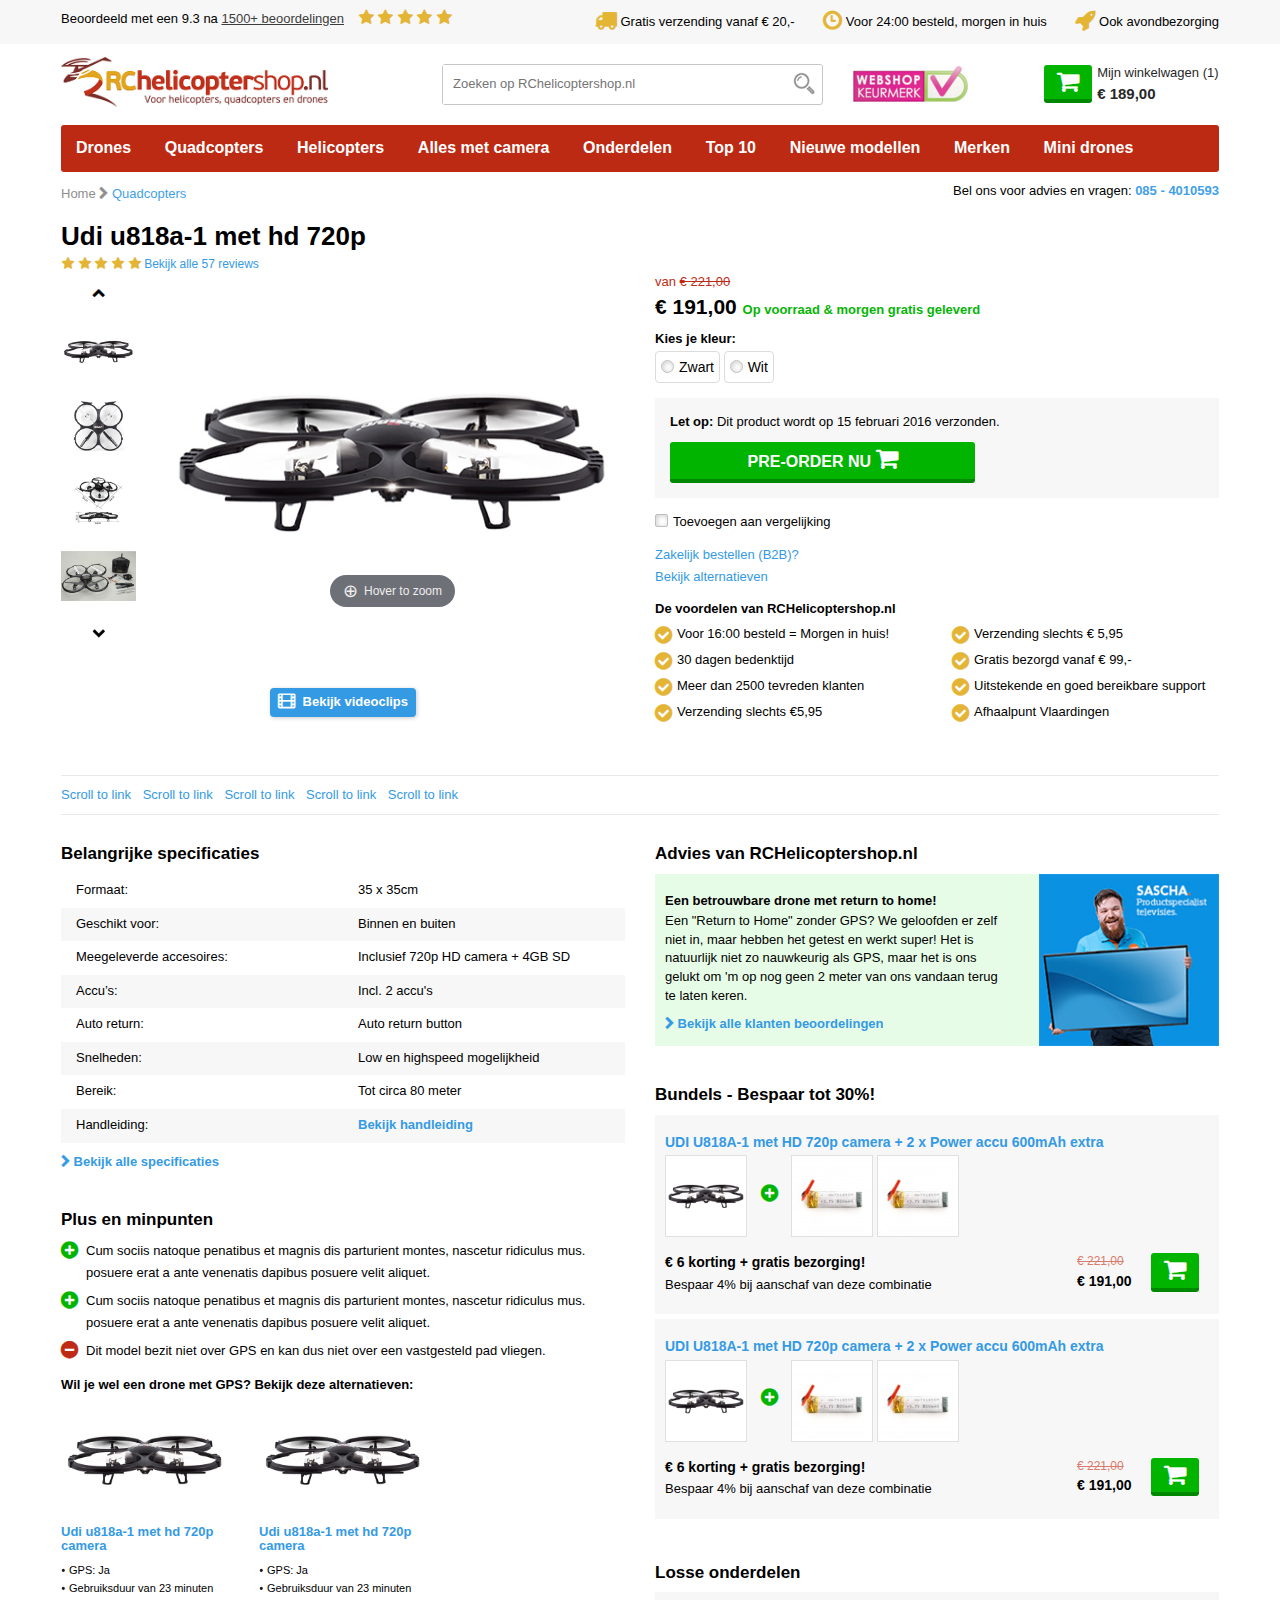
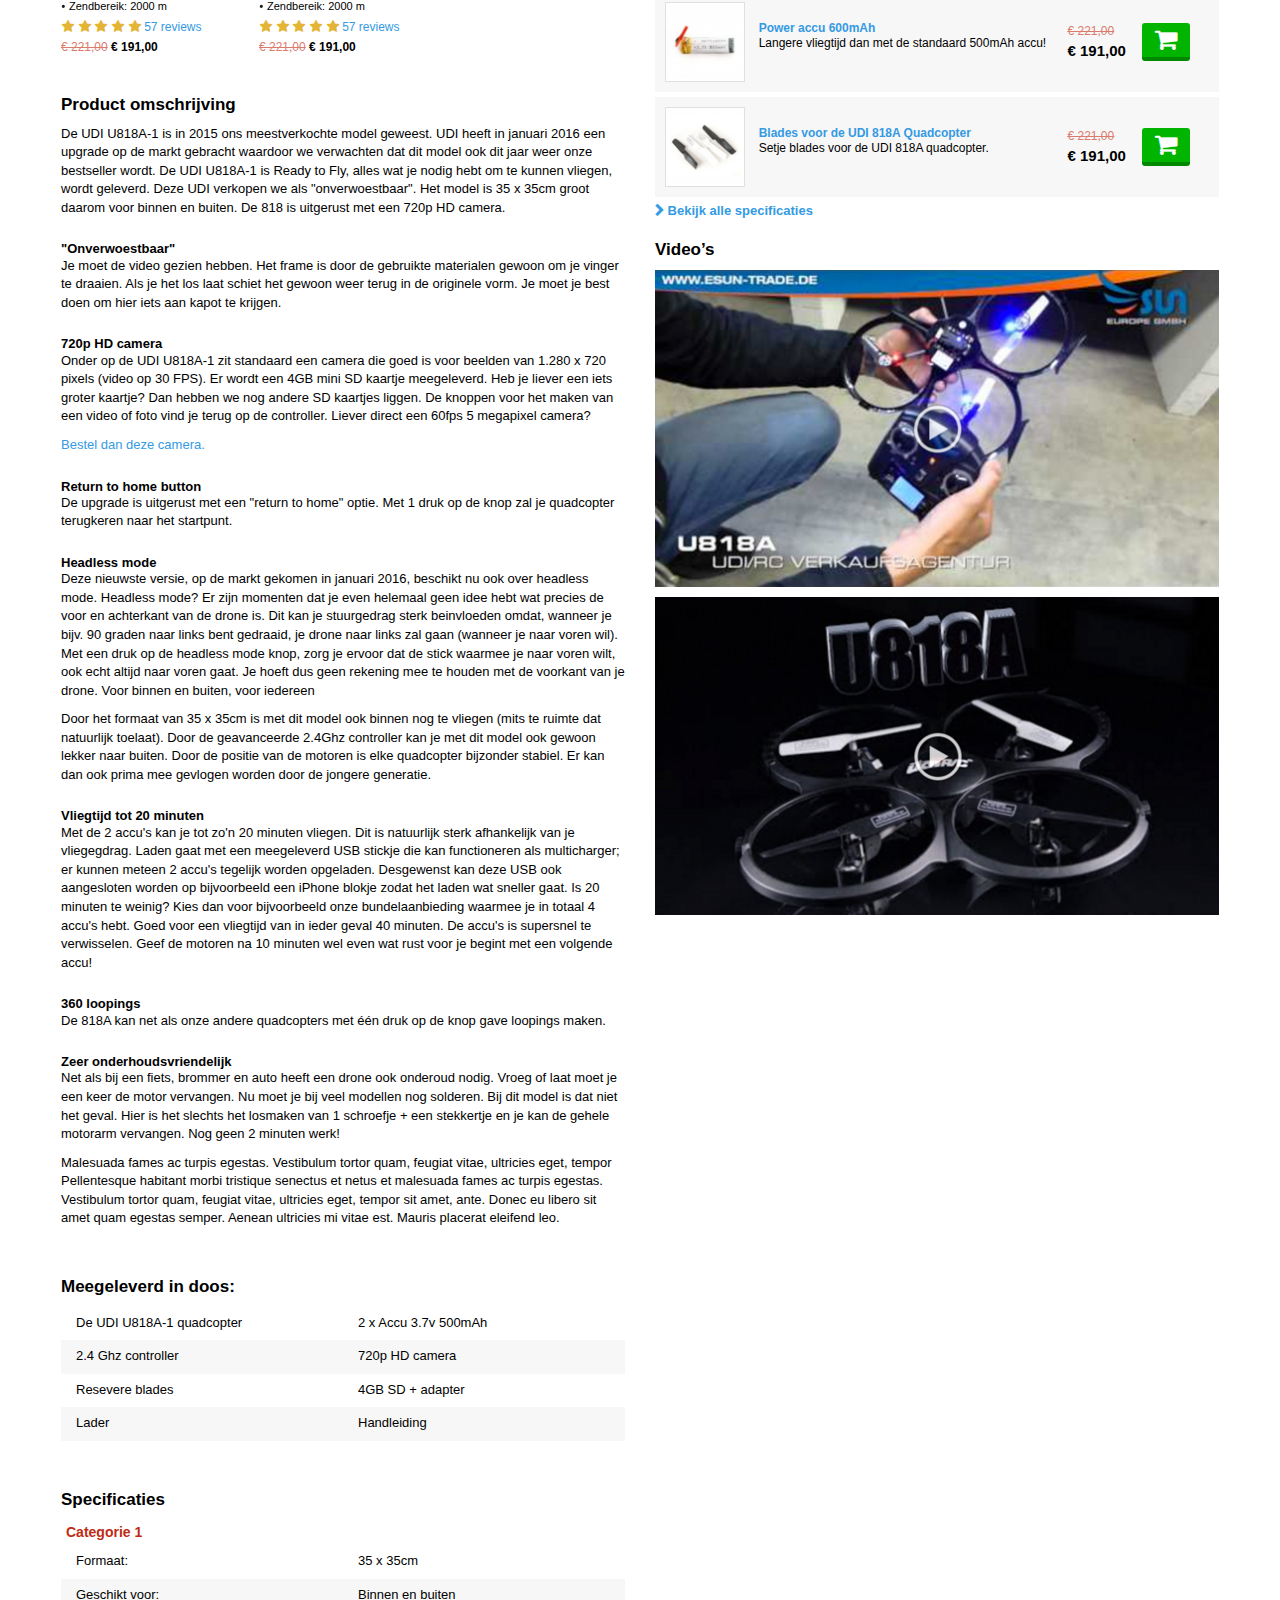
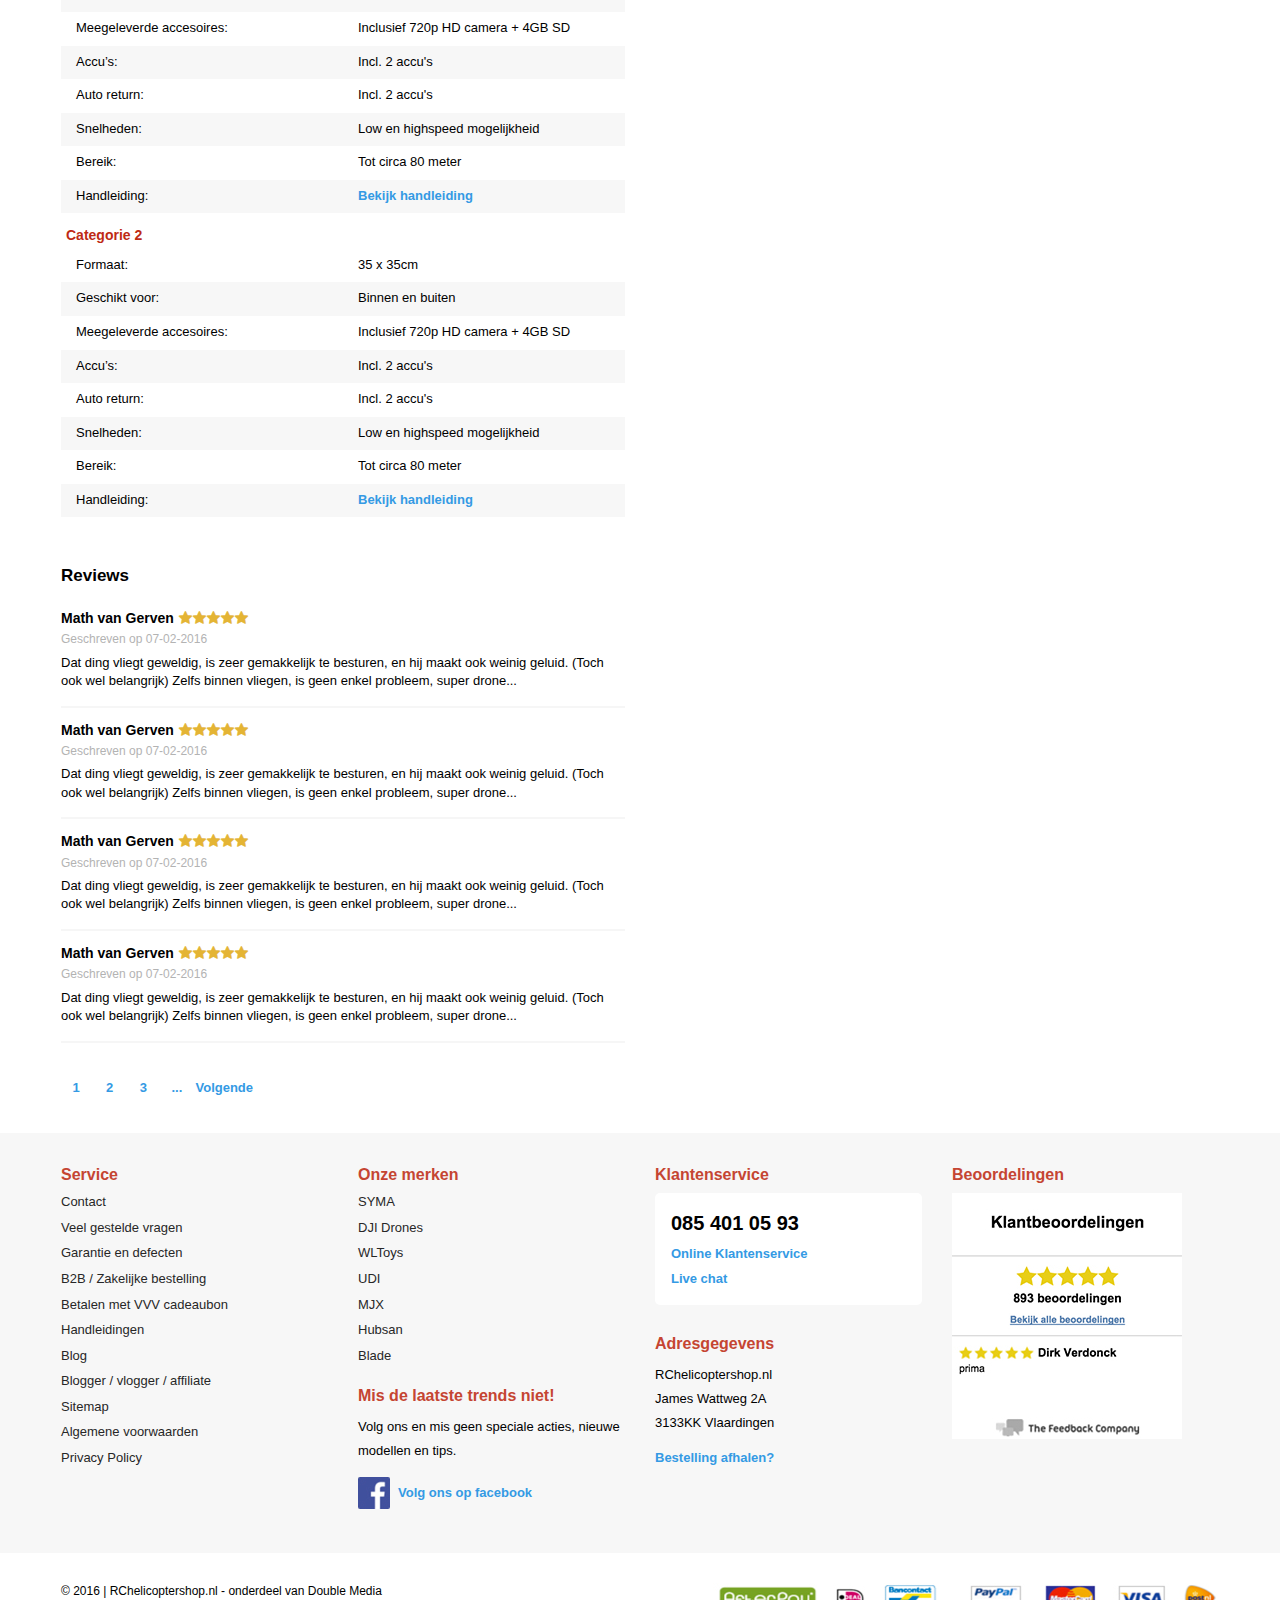
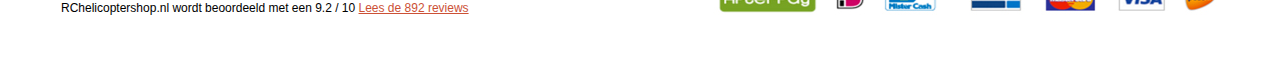
<file: productpagina-pre-order.html>
<!DOCTYPE html>
<html>
    <!--
    ##################################################
    # Project ID    : 20160223-338
    # Reference     : RChelicoptershop.nl V2
    # Latest update : April 06, 2016
    ##################################################
    -->
    <head>
        <title>RChelicoptershop.nl</title>
        <meta charset="utf-8" />
        <meta name="viewport" content="width=device-width, initial-scale=1, maximum-scale=1" />
        <meta name="keywords" content="key, words" />
        <meta name="description" content="Website description" />
        <meta name="robots" content="noindex, nofollow" /><!-- change into index, follow -->
        <!--[if lt IE 9]>
        <script type="text/javascript" src="javascripts/html5.js"></script>
        <![endif]-->
        <link rel="stylesheet" href="stylesheets/bootstrap.css" type="text/css" />
        <link rel="stylesheet" href="stylesheets/global.css" type="text/css" />
        <link rel="stylesheet" href="stylesheets/font-awesome.css" type="text/css" />
        <link rel="stylesheet" href="stylesheets/jquery.fancybox.css" type="text/css" />
        <link href="stylesheets/magiczoomplus.css" rel="stylesheet" type="text/css" media="screen"/>
        <link href="stylesheets/magicscroll.css" rel="stylesheet" type="text/css" media="screen"/>
    </head>
    <body>

        <!-- / wrapper \ -->
        <div id="wrapper">

            <!-- / main container \ -->
            <div id="mainCntr">

                <!-- / header container \ -->
                <header id="headerCntr">

                    <!-- / topheader box \ -->
                    <section class="topheaderBox hidden-sm hidden-xs">
                        <div class="container">
                            <p class="pull-left"> Beoordeeld met een 9.3 na <a href="#">1500+ beoordelingen</a> <span class="fa fa-star"></span> <span class="fa fa-star"></span> <span class="fa fa-star"></span> <span class="fa fa-star"></span> <span class="fa fa-star"></span> </p>
                            <ul class="pull-right">
                                <li> <span class="fa fa-truck"></span> Gratis verzending vanaf € 20,- </li>
                                <li> <span class="fa fa-clock-o fa-flip-horizontal"></span> Voor 24:00 besteld, morgen in huis </li>
                                <li> <span class="fa fa-rocket"></span> Ook avondbezorging </li>
                            </ul>
                        </div>
                    </section>
                    <!-- \ topheader box / -->

                    <div class="container">
                        <div class="row">
                            <div class="col-sm-4 col-xs-8 col-md-3 logo pad20">
                                <a href="#">
                                    <img src="images/logo@2x.jpg" class="img-responsive" alt="">
                                </a>
                            </div>
                            <div class="col-sm-7 col-xs-4 col-md-8 top20 nopadd col-sm-offset-1">
                                <div class="row mar0">
                                    <div class="col-sm-9 hidden-xs col-md-6">

                                        <!-- / search box \ -->
                                        <div class="searchBox ">
                                            <form action="#">
                                                <input class="filed" type="text" placeholder="Zoeken op RChelicoptershop.nl">
                                                <input class="submit" type="submit" value="">
                                            </form>
                                        </div>
                                        <!-- \ search box / -->

                                    </div>
                                    <div class="col-sm-2 col-md-3 hidden-sm hidden-xs text-center">
                                        <img src="images/webshop.jpg" class="img-responsive" alt="">
                                    </div>
                                    <div class="col-sm-3 col-sm-4 col-xs-offset-4 col-sm-offset-0 nopadd col-md-3">

                                        <!-- / cart box \ -->
                                        <div class="cartBox">
                                            <a href="#">
                                                <span class="fa fa-shopping-cart">
                                                    <small class="num hidden-md hidden-lg" >1</small>
                                                </span>
                                                <span class="hidden-sm hidden-xs ">Mijn winkelwagen <strong class="num"> (1)</strong> <strong class="rate">€ 189,00</strong></span>
                                            </a>
                                        </div >
                                        <!-- \ cart box / -->

                                    </div>
                                </div>
                            </div>
                        </div>
                    </div>
                    <div class="moblieMenu">
                        <div class="col-xs-2 hidden-lg hidden-sm hidden-md" > <span class="bars"></span> </div>

                        <!-- / menu box \ -->
                        <nav class="menuBox">
                            <div class="container">
                                <ul>
                                    <li><a href="#">Drones</a></li>
                                    <li><a href="#">Quadcopters</a></li>
                                    <li><a href="#">Helicopters</a></li>
                                    <li><a href="#">Alles met camera</a></li>
                                    <li><a href="#">Onderdelen</a></li>
                                    <li><a href="#">Top 10</a></li>
                                    <li><a href="#">Nieuwe modellen</a></li>
                                    <li><a href="#">Merken</a></li>
                                    <li><a href="#">Mini drones</a></li>
                                </ul>
                                <address class="hidden-lg hidden-sm hidden-md"> Bel ons voor advies en vragen: 085 - 4010593 </address>
                            </div>
                        </nav>
                        <!-- \ menu box / -->

                        <div class="col-xs-10 hidden-lg hidden-sm hidden-md">

                            <!-- / search box \ -->
                            <div class="searchBox ">
                                <form action="#">
                                    <input class="filed" type="text" placeholder="Zoeken op RChelicoptershop.nl">
                                    <input class="submit" type="submit" value="">
                                </form>
                            </div>
                            <!-- \ search box / -->

                        </div>
                        <div class="clear"></div>
                    </div>
                    <div class="clear"></div>
                </header>
                <!-- \ header container / -->

                <div class="clear"></div>

                <!-- / np box \ -->
                <nav class="npBox">
                    <div class="container">
                        <div class="row">
                            <div class="col-sm-6">
                                <ul>
                                    <li><a href="#">Home</a></li>
                                    <li> <span class="fa fa-chevron-right"></span> Quadcopters </li>
                                </ul>
                            </div>
                            <div class="col-sm-6 text-right">
                                <p>Bel ons voor advies en vragen: <strong>085 - 4010593</strong></p>
                            </div>
                        </div>
                    </div>
                </nav>
                <!-- \ np box / -->

                <!-- / content container \ -->
                <div id="contentCntr">
                    <div class="container">

                        <!-- / productitem box \ -->
                        <div class="productitemBox">
                            <h1>Udi u818a-1 met hd 720p</h1>
                            <span class="rating">
                                <span class="fa fa-star"></span> <span class="fa fa-star"></span> <span class="fa fa-star"></span> <span class="fa fa-star"></span> <span class="fa fa-star"></span> 
                                <small><a href="#">Bekijk alle 57 reviews</a></small>
                            </span>
                            <div class="row">
                                <div class="col-sm-6">
                                    <div class="app-figure" id="zoom-fig">
                                        <div class="row">
                                            <div class="col-sm-2 hidden-xs hidden-sm">
                                                <div class="MagicScroll" data-options="height: 380; items: 4; orientation: vertical;">
                                                    <a data-zoom-id="Zoom-1" href="images/Udi-product.jpg" data-image="images/Udi-product.jpg?scale.height=400" >
                                                        <img srcset="images/Udi-product.jpg?scale.width=112 2x" src="images/Udi-product.jpg?scale.width=56" alt="">
                                                    </a>
                                                    <a data-zoom-id="Zoom-1" href="images/Udi-product1.jpg" data-image="images/Udi-product1.jpg?scale.height=400" >
                                                        <img srcset="images/Udi-product1.jpg?scale.width=112 2x" src="images/Udi-product1.jpg?scale.width=56" alt="">
                                                    </a>
                                                    <a data-zoom-id="Zoom-1" href="images/Udi-product2.jpg" data-image="images/Udi-product2.jpg?scale.height=400" >
                                                        <img srcset="images/Udi-product2.jpg?scale.width=112 2x" src="images/Udi-product2.jpg?scale.width=56" alt="">
                                                    </a>
                                                    <a data-zoom-id="Zoom-1" href="images/Udi-product3.jpg" data-image="images/Udi-product3.jpg?scale.height=400" >
                                                        <img srcset="images/Udi-product3.jpg?scale.width=112 2x" src="images/Udi-product3.jpg?scale.width=56" alt="">
                                                    </a>
                                                    <a data-zoom-id="Zoom-1" href="images/Udi-product4.jpg" data-image="images/Udi-product4.jpg?scale.height=400" >
                                                        <img srcset="images/Udi-product4.jpg?scale.width=112 2x" src="images/Udi-product4.jpg?scale.width=56" alt="">
                                                    </a>
                                                    <a data-zoom-id="Zoom-1" href="images/Udi-product5.jpg" data-image="images/Udi-product5.jpg?scale.height=400" >
                                                        <img srcset="images/Udi-product5.jpg?scale.width=112 2x" src="images/Udi-product5.jpg?scale.width=56" alt="">
                                                    </a>
                                                    <a data-zoom-id="Zoom-1" href="images/Udi-product6.jpg" data-image="images/Udi-product6.jpg?scale.height=400" >
                                                        <img srcset="images/Udi-product6.jpg?scale.width=112 2x" src="images/Udi-product6.jpg?scale.width=56" alt="">
                                                    </a>
                                                </div>
                                            </div>
                                            <div class="col-md-10 text-center">
                                                <a id="Zoom-1" class="MagicZoom" title="Udi u818a-1 met hd 720p" href="images/Udi-product.jpg" >
                                                    <img src="images/Udi-product.jpg" alt=""/>
                                                </a>
                                            </div>
                                            <div class="col-sm-12">
                                                <div class="MagicScroll hidden-md hidden-lg" data-options="width: 370; height: 75; items: 4;">
                                                    <a data-zoom-id="Zoom-1" href="images/Udi-product.jpg" data-image="images/Udi-product.jpg?scale.height=400" >
                                                        <img srcset="images/Udi-product.jpg?scale.width=112 2x" src="images/Udi-product.jpg?scale.width=56" alt="">
                                                    </a>
                                                    <a data-zoom-id="Zoom-1" href="images/Udi-product1.jpg" data-image="images/Udi-product1.jpg?scale.height=400" >
                                                        <img srcset="images/Udi-product1.jpg?scale.width=112 2x" src="images/Udi-product1.jpg?scale.width=56" alt="">
                                                    </a>
                                                    <a data-zoom-id="Zoom-1" href="images/Udi-product2.jpg" data-image="images/Udi-product2.jpg?scale.height=400" >
                                                        <img srcset="images/Udi-product2.jpg?scale.width=112 2x" src="images/Udi-product2.jpg?scale.width=56" alt="">
                                                    </a>
                                                    <a data-zoom-id="Zoom-1" href="images/Udi-product3.jpg" data-image="images/Udi-product3.jpg?scale.height=400" >
                                                        <img srcset="images/Udi-product3.jpg?scale.width=112 2x" src="images/Udi-product3.jpg?scale.width=56" alt="">
                                                    </a>
                                                    <a data-zoom-id="Zoom-1" href="images/Udi-product4.jpg" data-image="images/Udi-product4.jpg?scale.height=400" >
                                                        <img srcset="images/Udi-product4.jpg?scale.width=112 2x" src="images/Udi-product4.jpg?scale.width=56" alt="">
                                                    </a>
                                                    <a data-zoom-id="Zoom-1" href="images/Udi-product5.jpg" data-image="images/Udi-product5.jpg?scale.height=400" >
                                                        <img srcset="images/Udi-product5.jpg?scale.width=112 2x" src="images/Udi-product5.jpg?scale.width=56" alt="">
                                                    </a>
                                                    <a data-zoom-id="Zoom-1" href="images/Udi-product6.jpg" data-image="images/Udi-product6.jpg?scale.height=400" >
                                                        <img srcset="images/Udi-product6.jpg?scale.width=112 2x" src="images/Udi-product6.jpg?scale.width=56" alt="">
                                                    </a>
                                                </div>
                                            </div>
                                            <div class="text-center">
                                                <a class="flim" href="#"> <span class="fa fa-film"></span> Bekijk videoclips </a>
                                            </div>
                                        </div>
                                    </div>
                                </div>
                                <div class="col-sm-6">
                                    <form action="#">
                                        <div class="block pre-order">
                                            <span class="old-price">
                                                van 
                                                <small>&euro; 221,00</small>
                                            </span>
                                            <span class="new-price">
                                                &euro; 191,00 
                                                <small>Op voorraad &amp; morgen gratis geleverd</small>
                                            </span>
                                            <h6>Kies je kleur:</h6>
                                            <div class="option">
                                                <input id="black" class="radio-custom" name="black" type="radio">
                                                <label for="black" class="radio-custom-label">Zwart</label>
                                                <input id="pink" class="radio-custom" name="pink" type="radio">
                                                <label for="pink" class="radio-custom-label">Wit</label>
                                            </div>
                                            <div class="order">
                                                <p><strong>Let op:</strong> Dit product wordt op 15 februari 2016 verzonden.</p>
                                                <button id="preOrder" type="button" name="preOrder" class="basket btnblue"> PRE-ORDER NU <span class="fa fa-shopping-cart"> </span> </button>
                                            </div>
                                        </div>
                                        <div class="compare">
                                            <input id="compare" class="checkbox-custom" name="compare" type="checkbox">
                                            <label for="compare" class="checkbox-custom-label">Toevoegen aan vergelijking</label>
                                        </div>
                                        <div class="link">
                                            <a href="#">Zakelijk bestellen (B2B)?</a> 
                                            <br />
                                            <a href="#">Bekijk alternatieven</a> 
                                        </div>
                                        <h6>De voordelen van RCHelicoptershop.nl</h6>
                                        <div class="row list">
                                            <div class="col-md-6">
                                                <ul>
                                                    <li>Voor 16:00 besteld = Morgen in huis!</li>
                                                    <li>30 dagen bedenktijd</li>
                                                    <li>Meer dan 2500 tevreden klanten</li>
                                                    <li>Verzending slechts €5,95</li>
                                                </ul>
                                            </div>
                                            <div class="col-sm-6 hidden-xs hidden-sm">
                                                <ul>
                                                    <li>Verzending slechts € 5,95</li>
                                                    <li>Gratis bezorgd vanaf € 99,-</li>
                                                    <li>Uitstekende en goed bereikbare support</li>
                                                    <li>Afhaalpunt Vlaardingen</li>
                                                </ul>
                                            </div>
                                        </div>
                                    </form>
                                </div>
                            </div>
                        </div>
                        <!-- \ productitem box / -->

                    </div>

                    <!-- / nav-link box \ -->
                    <div class="nav-linkBox hidden-xs">
                        <div class="nav">
                            <div class="container">
                                <div class="row">
                                    <div class="col-sm-6">
                                        <h1>Udi u818a-1 met hd 720p</h1>
                                    </div>
                                    <div class="col-sm-6 top20 text-right ">
                                        <span class="price">
                                            <small class="old-price">€ 221,00</small>
                                            € 191,00 
                                        </span>
                                        <button id="basket1" class="basket btnblue"> In winkelwagentje <span class="fa fa-shopping-cart"></span> </button>
                                    </div>
                                </div>
                                <ul>
                                    <li><a href="#important" class="selected">Scroll to link</a></li>
                                    <li><a href="#pros">Scroll to link</a></li>
                                    <li><a href="#product">Scroll to link</a></li>
                                    <li><a href="#specification">Scroll to link</a></li>
                                    <li><a href="#review">Scroll to link</a></li>
                                </ul>
                            </div>
                        </div>
                    </div>
                    <!-- \ nav-link box / -->

                    <div class="container">

                        <!-- / productinfo box \ -->
                        <div class="productinfoBox">
                            <div class="row">
                                <div class="col-sm-6">
                                    <section id="important">
                                        <div class="aaccordion">
                                            <h3>Belangrijke specificaties</h3>
                                            <ul class="strip ">
                                                <li><span class="col-xs-6">Formaat:</span> <span class="col-xs-6">35 x 35cm</span></li>
                                                <li><span class="col-xs-6">Geschikt voor:</span> <span class="col-xs-6">Binnen en buiten</span></li>
                                                <li><span class="col-xs-6">Meegeleverde accesoires:</span> <span class="col-xs-6">Inclusief 720p HD camera + 4GB SD</span></li>
                                                <li><span class="col-xs-6">Accu’s:</span> <span class="col-xs-6">Incl. 2 accu's</span></li>
                                                <li><span class="col-xs-6">Auto return:</span> <span class="col-xs-6">Auto return button</span></li>
                                                <li><span class="col-xs-6">Snelheden:</span> <span class="col-xs-6">Low en highspeed mogelijkheid</span></li>
                                                <li><span class="col-xs-6">Bereik:</span> <span class="col-xs-6">Tot circa 80 meter</span></li>
                                                <li>
                                                    <span class="col-xs-6">Handleiding:</span> 
                                                    <span class="col-xs-6"><a class="link" href="#">Bekijk handleiding</a></span>
                                                </li>
                                            </ul>
                                            <a class="link" href="#"> <span class="fa fa-chevron-right"></span> Bekijk alle specificaties </a>
                                        </div>
                                    </section>
                                    <section id="pros">
                                        <div class="aaccordion">
                                            <h3>Plus en minpunten</h3>
                                            <ul class="point">
                                                <li>Cum sociis natoque penatibus et magnis dis parturient montes, nascetur ridiculus mus. posuere erat a ante venenatis dapibus posuere velit aliquet.</li>
                                                <li>Cum sociis natoque penatibus et magnis dis parturient montes, nascetur ridiculus mus. posuere erat a ante venenatis dapibus posuere velit aliquet.</li>
                                                <li class="min">Dit model bezit niet over GPS en kan dus niet over een vastgesteld pad vliegen.</li>
                                            </ul>
                                            <h5>Wil je wel een drone met GPS? Bekijk deze alternatieven:</h5>
                                            <div class="items row">
                                                <div class="col-md-4 col-xs-6">
                                                    <img src="images/Udi-product.jpg" class="img-responsive" alt="">
                                                    <h5><a href="#">Udi u818a-1 met hd 720p camera</a></h5>
                                                    <ul class="item-list">
                                                        <li>GPS: Ja</li>
                                                        <li>Gebruiksduur van 23 minuten</li>
                                                        <li>Zendbereik: 2000 m</li>
                                                    </ul>
                                                    <span class="rating">
                                                        <span class="fa fa-star"></span> <span class="fa fa-star"></span> <span class="fa fa-star"></span> <span class="fa fa-star"></span> <span class="fa fa-star"></span> 
                                                        <small>57 reviews</small>
                                                    </span>
                                                    <span class="price">
                                                        <small class="old-price">€ 221,00</small>
                                                        € 191,00 
                                                    </span>
                                                </div>
                                                <div class="col-md-4 col-xs-6 line-left">
                                                    <img src="images/Udi-product.jpg" class="img-responsive" alt="">
                                                    <h5><a href="#">Udi u818a-1 met hd 720p camera</a></h5>
                                                    <ul class="item-list">
                                                        <li>GPS: Ja</li>
                                                        <li>Gebruiksduur van 23 minuten</li>
                                                        <li>Zendbereik: 2000 m</li>
                                                    </ul>
                                                    <span class="rating">
                                                        <span class="fa fa-star"></span> <span class="fa fa-star"></span> <span class="fa fa-star"></span> <span class="fa fa-star"></span> <span class="fa fa-star"></span> 
                                                        <small>57 reviews</small>
                                                    </span>
                                                    <span class="price">
                                                        <small class="old-price">€ 221,00</small>
                                                        € 191,00 
                                                    </span>
                                                </div>
                                            </div>
                                        </div>
                                    </section>
                                    <section id="product">
                                        <div class="aaccordion">
                                            <h3>Product omschrijving</h3>
                                            <p>De UDI U818A-1 is in 2015 ons meestverkochte model geweest. UDI heeft in januari 2016 een upgrade op de markt gebracht waardoor we verwachten dat dit model ook dit jaar weer onze bestseller wordt. De UDI U818A-1 is Ready to Fly, alles wat je nodig hebt om te kunnen vliegen, wordt geleverd. Deze UDI verkopen we als "onverwoestbaar". Het model is 35 x 35cm groot daarom voor binnen en buiten. De 818 is uitgerust met een 720p HD camera.</p>
                                            <h5>"Onverwoestbaar"</h5>
                                            <div class="sidebar-box">
                                                <p>Je moet de video gezien hebben. Het frame is door de gebruikte materialen gewoon om je vinger te draaien. Als je het los laat schiet het gewoon weer terug in de originele vorm. Je moet je best doen om hier iets aan kapot te krijgen.</p>
                                                <h5>720p HD camera</h5>
                                                <p>Onder op de UDI U818A-1 zit standaard een camera die goed is voor beelden van 1.280 x 720 pixels (video op 30 FPS). Er wordt een 4GB mini SD kaartje meegeleverd. Heb je liever een iets groter kaartje? Dan hebben we nog andere SD kaartjes liggen. De knoppen voor het maken van een video of foto vind je terug op de controller. Liever direct een 60fps 5 megapixel camera?</p>
                                                <a href="#">Bestel dan deze camera.</a> 
                                                <h5>Return to home button</h5>
                                                <p>De upgrade is uitgerust met een "return to home" optie. Met 1 druk op de knop zal je quadcopter terugkeren naar het startpunt.</p>
                                                <h5>Headless mode</h5>
                                                <p>Deze nieuwste versie, op de markt gekomen in januari 2016, beschikt nu ook over headless mode. Headless mode? Er zijn momenten dat je even helemaal geen idee hebt wat precies de voor en achterkant van de drone is. Dit kan je stuurgedrag sterk beinvloeden omdat, wanneer je bijv. 90 graden naar links bent gedraaid, je drone naar links zal gaan (wanneer je naar voren wil). Met een druk op de headless mode knop, zorg je ervoor dat de stick waarmee je naar voren wilt, ook echt altijd naar voren gaat. Je hoeft dus geen rekening mee te houden met de voorkant van je drone. Voor binnen en buiten, voor iedereen</p>
                                                <p>Door het formaat van 35 x 35cm is met dit model ook binnen nog te vliegen (mits te ruimte dat natuurlijk toelaat). Door de geavanceerde 2.4Ghz controller kan je met dit model ook gewoon lekker naar buiten. Door de positie van de motoren is elke quadcopter bijzonder stabiel. Er kan dan ook prima mee gevlogen worden door de jongere generatie.</p>
                                                <h5>Vliegtijd tot 20 minuten</h5>
                                                <p>Met de 2 accu's kan je tot zo'n 20 minuten vliegen. Dit is natuurlijk sterk afhankelijk van je vliegegdrag. Laden gaat met een meegeleverd USB stickje die kan functioneren als multicharger; er kunnen meteen 2 accu's tegelijk worden opgeladen. Desgewenst kan deze USB ook aangesloten worden op bijvoorbeeld een iPhone blokje zodat het laden wat sneller gaat. Is 20 minuten te weinig? Kies dan voor bijvoorbeeld onze bundelaanbieding waarmee je in totaal 4 accu's hebt. Goed voor een vliegtijd van in ieder geval 40 minuten. De accu's is supersnel te verwisselen. Geef de motoren na 10 minuten wel even wat rust voor je begint met een volgende accu!</p>
                                                <h5>360 loopings</h5>
                                                <p>De 818A kan net als onze andere quadcopters met één druk op de knop gave loopings maken.</p>
                                                <h5>Zeer onderhoudsvriendelijk</h5>
                                                <p>Net als bij een fiets, brommer en auto heeft een drone ook onderoud nodig. Vroeg of laat moet je een keer de motor vervangen. Nu moet je bij veel modellen nog solderen. Bij dit model is dat niet het geval. Hier is het slechts het losmaken van 1 schroefje + een stekkertje en je kan de gehele motorarm vervangen. Nog geen 2 minuten werk!</p>
                                                <p>Malesuada fames ac turpis egestas. Vestibulum tortor quam, feugiat vitae, ultricies eget, tempor Pellentesque habitant morbi tristique senectus et netus et malesuada fames ac turpis egestas. Vestibulum tortor quam, feugiat vitae, ultricies eget, tempor sit amet, ante. Donec eu libero sit amet quam egestas semper. Aenean ultricies mi vitae est. Mauris placerat eleifend leo.</p>
                                                <p class="read-more"><span class="button btnblue">Toon meer informatie</span></p>
                                            </div>
                                        </div>
                                    </section>
                                    <section id="meegel">
                                        <div class="aaccordion">
                                            <h3>Meegeleverd in doos:</h3>
                                            <ul class="strip ">
                                                <li><span class="col-xs-6">De UDI U818A-1 quadcopter</span> <span class="col-xs-6">2 x Accu 3.7v 500mAh</span></li>
                                                <li><span class="col-xs-6">2.4 Ghz controller</span> <span class="col-xs-6">720p HD camera</span></li>
                                                <li><span class="col-xs-6">Resevere blades</span> <span class="col-xs-6">4GB SD + adapter</span></li>
                                                <li><span class="col-xs-6">Lader</span> <span class="col-xs-6">Handleiding</span></li>
                                            </ul>
                                        </div>
                                    </section>
                                    <section id="specification">
                                        <div class="aaccordion">
                                            <h3>Specificaties</h3>
                                            <div class="sidebar-box">
                                                <h4>Categorie 1</h4>
                                                <ul class="strip ">
                                                    <li><span class="col-xs-6">Formaat:</span> <span class="col-xs-6">35 x 35cm</span></li>
                                                    <li><span class="col-xs-6">Geschikt voor:</span> <span class="col-xs-6">Binnen en buiten</span></li>
                                                    <li><span class="col-xs-6">Meegeleverde accesoires:</span> <span class="col-xs-6">Inclusief 720p HD camera + 4GB SD</span></li>
                                                    <li><span class="col-xs-6">Accu’s:</span> <span class="col-xs-6">Incl. 2 accu's</span></li>
                                                    <li><span class="col-xs-6">Auto return:</span> <span class="col-xs-6">Incl. 2 accu's</span></li>
                                                    <li><span class="col-xs-6">Snelheden:</span> <span class="col-xs-6">Low en highspeed mogelijkheid</span></li>
                                                    <li><span class="col-xs-6">Bereik:</span> <span class="col-xs-6">Tot circa 80 meter</span></li>
                                                    <li>
                                                        <span class="col-xs-6">Handleiding:</span> 
                                                        <span class="col-xs-6"><a class="link" href="#">Bekijk handleiding</a></span>
                                                    </li>
                                                </ul>
                                                <h4>Categorie 2</h4>
                                                <ul class="strip ">
                                                    <li><span class="col-xs-6">Formaat:</span> <span class="col-xs-6">35 x 35cm</span></li>
                                                    <li><span class="col-xs-6">Geschikt voor:</span> <span class="col-xs-6">Binnen en buiten</span></li>
                                                    <li><span class="col-xs-6">Meegeleverde accesoires:</span> <span class="col-xs-6">Inclusief 720p HD camera + 4GB SD</span></li>
                                                    <li><span class="col-xs-6">Accu’s:</span> <span class="col-xs-6">Incl. 2 accu's</span></li>
                                                    <li><span class="col-xs-6">Auto return:</span> <span class="col-xs-6">Incl. 2 accu's</span></li>
                                                    <li><span class="col-xs-6">Snelheden:</span> <span class="col-xs-6">Low en highspeed mogelijkheid</span></li>
                                                    <li><span class="col-xs-6">Bereik:</span> <span class="col-xs-6">Tot circa 80 meter</span></li>
                                                    <li>
                                                        <span class="col-xs-6">Handleiding:</span> 
                                                        <span class="col-xs-6"><a class="link" href="#">Bekijk handleiding</a></span>
                                                    </li>
                                                </ul>
                                                <p class="read-more"><span class="button btnblue">Toon meer informatie</span></p>
                                            </div>
                                        </div>
                                    </section>
                                    <section id="review">
                                        <div class="aaccordion">
                                            <h3>Reviews</h3>
                                            <div class="list">
                                                <h4>Math van Gerven <span class="fa fa-star"></span><span class="fa fa-star"></span><span class="fa fa-star"></span><span class="fa fa-star"></span><span class="fa fa-star"></span></h4>
                                                <small class="date">Geschreven op 07-02-2016</small>
                                                <p>Dat ding vliegt geweldig, is zeer gemakkelijk te besturen, en hij maakt ook weinig geluid. (Toch ook wel belangrijk) Zelfs binnen vliegen, is geen enkel probleem, super drone...</p>
                                            </div>
                                            <div class="list">
                                                <h4>Math van Gerven <span class="fa fa-star"></span><span class="fa fa-star"></span><span class="fa fa-star"></span><span class="fa fa-star"></span><span class="fa fa-star"></span></h4>
                                                <small class="date">Geschreven op 07-02-2016</small>
                                                <p>Dat ding vliegt geweldig, is zeer gemakkelijk te besturen, en hij maakt ook weinig geluid. (Toch ook wel belangrijk) Zelfs binnen vliegen, is geen enkel probleem, super drone...</p>
                                            </div>
                                            <div class="list">
                                                <h4>Math van Gerven <span class="fa fa-star"></span><span class="fa fa-star"></span><span class="fa fa-star"></span><span class="fa fa-star"></span><span class="fa fa-star"></span></h4>
                                                <small class="date">Geschreven op 07-02-2016</small>
                                                <p>Dat ding vliegt geweldig, is zeer gemakkelijk te besturen, en hij maakt ook weinig geluid. (Toch ook wel belangrijk) Zelfs binnen vliegen, is geen enkel probleem, super drone...</p>
                                            </div>
                                            <div class="list">
                                                <h4>Math van Gerven <span class="fa fa-star"></span><span class="fa fa-star"></span><span class="fa fa-star"></span><span class="fa fa-star"></span><span class="fa fa-star"></span></h4>
                                                <small class="date">Geschreven op 07-02-2016</small>
                                                <p>Dat ding vliegt geweldig, is zeer gemakkelijk te besturen, en hij maakt ook weinig geluid. (Toch ook wel belangrijk) Zelfs binnen vliegen, is geen enkel probleem, super drone...</p>
                                            </div>
                                        </div>
                                    </section>
                                </div>
                                <div class="col-sm-6">
                                    <div id="advie">
                                        <div class="aaccordion">
                                            <h3>Advies van RCHelicoptershop.nl</h3>
                                            <div class="block">
                                                <div class="text">
                                                    <h5>Een betrouwbare drone met return to home!</h5>
                                                    <p>Een "Return to Home" zonder GPS? We geloofden er zelf niet in, maar hebben het getest en werkt super! Het is natuurlijk niet zo nauwkeurig als GPS, maar het is ons gelukt om 'm op nog geen 2 meter van ons vandaan terug te laten keren.</p>
                                                    <a class="link" href="#"> <span class="fa fa-chevron-right"></span> Bekijk alle klanten beoordelingen </a>
                                                </div>
                                                <img src="images/advies-img.jpg" class="pull-right" alt="">
                                                <div class="clear"></div>
                                            </div>
                                        </div>
                                    </div>
                                    <div id="bundel">
                                        <div class="aaccordion">
                                            <h3>Bundels - Bespaar tot 30%!</h3>
                                            <div class="block">
                                                <h5><a href="#">UDI U818A-1 met HD 720p camera + 2 x Power accu 600mAh extra</a></h5>
                                                <img src="images/item-img3.jpg" alt="">
                                                <a href="#"> <span class="fa fa-plus-circle"></span> </a>
                                                <img src="images/item-img.jpg" alt="">
                                                <img src="images/item-img.jpg" alt="">
                                                <div class="clear"></div>
                                                <div class="title">
                                                    <h5>€ 6 korting + gratis bezorging!</h5>
                                                    <p>Bespaar 4% bij aanschaf van deze combinatie</p>
                                                </div>
                                                <div class="pull-right numm">
                                                    <a class="pull-right btnblue" href="#"> <span class="fa fa-shopping-cart"></span> </a>
                                                    <span class="price">
                                                        <small class="old-price">€ 221,00</small>
                                                        € 191,00 
                                                    </span>
                                                </div>
                                            </div>
                                            <div class="block">
                                                <h5><a href="#">UDI U818A-1 met HD 720p camera + 2 x Power accu 600mAh extra</a></h5>
                                                <img src="images/item-img3.jpg" alt="">
                                                <a href="#"> <span class="fa fa-plus-circle"></span> </a>
                                                <img src="images/item-img.jpg" alt="">
                                                <img src="images/item-img.jpg" alt="">
                                                <div class="clear"></div>
                                                <div class="title">
                                                    <h5>€ 6 korting + gratis bezorging!</h5>
                                                    <p>Bespaar 4% bij aanschaf van deze combinatie</p>
                                                </div>
                                                <div class="pull-right numm">
                                                    <a class="pull-right btnblue" href="#"> <span class="fa fa-shopping-cart"></span> </a>
                                                    <span class="price">
                                                        <small class="old-price">€ 221,00</small>
                                                        € 191,00 
                                                    </span>
                                                </div>
                                            </div>
                                        </div>
                                    </div>
                                    <div id="losse">
                                        <div class="aaccordion">
                                            <h3>Losse onderdelen</h3>
                                            <div class="block">
                                                <img src="images/item-img.jpg" alt="">
                                                <div class="right-side">
                                                    <div class="title">
                                                        <h6><a href="#">Power accu 600mAh</a></h6>
                                                        <p>Langere vliegtijd dan met de standaard 500mAh accu!</p>
                                                    </div>
                                                    <div class="numm">
                                                        <a class="pull-right btnblue" href="#"> <span class="fa fa-shopping-cart"></span> </a>
                                                        <span class="price">
                                                            <small class="old-price">€ 221,00</small>
                                                            € 191,00 
                                                        </span>
                                                    </div>
                                                </div>
                                            </div>
                                            <div class="block">
                                                <img src="images/item-img4.jpg" alt="">
                                                <div class="right-side">
                                                    <div class="title">
                                                        <h6><a href="#">Blades voor de UDI 818A Quadcopter</a></h6>
                                                        <p>Setje blades voor de UDI 818A quadcopter.</p>
                                                    </div>
                                                    <div class="numm">
                                                        <a class="pull-right btnblue" href="#"> <span class="fa fa-shopping-cart"></span> </a>
                                                        <span class="price">
                                                            <small class="old-price">€ 221,00</small>
                                                            € 191,00 
                                                        </span>
                                                    </div>
                                                </div>
                                            </div>
                                            <a class="link" href="#"> <span class="fa fa-chevron-right"></span> Bekijk alle specificaties </a>
                                        </div>
                                    </div>
                                    <div id="video">
                                        <div class="aaccordion">
                                            <h3>Video’s</h3>
                                            <img class="img-responsive" src="images/video-img.jpg" alt="">
                                            <img class="img-responsive" src="images/video-img1.jpg" alt="">
                                        </div>
                                    </div>
                                </div>
                            </div>
                        </div>
                        <!-- \ productinfo box / -->

                        <!-- / pagination box \ -->
                        <div class="paginationBox noborder">
                            <ul>
                                <li class="active"><a href="#">1</a></li>
                                <li><a href="#">2</a></li>
                                <li><a href="#">3</a></li>
                                <li><a href="#">...</a></li>
                                <li class="next"><a href="#">Volgende</a></li>
                            </ul>
                        </div>
                        <!-- \ pagination box / -->

                    </div>
                </div>
                <!-- \ content container / -->

            </div>
            <!-- \ main container / -->

            <!-- / footer box \ -->
            <footer id="footerCntr">

                <!-- / list box \ -->
                <div class="listBox">
                    <div class="container">
                        <div class="row">
                            <div class="col-md-3 col-sm-4">
                                <h4>Service</h4>
                                <ul>
                                    <li><a href="#">Contact</a></li>
                                    <li><a href="#">Veel gestelde vragen</a></li>
                                    <li><a href="#">Garantie en defecten</a></li>
                                    <li><a href="#">B2B / Zakelijke bestelling</a></li>
                                    <li><a href="#">Betalen met VVV cadeaubon</a></li>
                                    <li><a href="#">Handleidingen</a></li>
                                    <li><a href="#">Blog</a></li>
                                    <li><a href="#">Blogger / vlogger / affiliate</a></li>
                                    <li><a href="#">Sitemap</a></li>
                                    <li><a href="#">Algemene voorwaarden</a></li>
                                    <li><a href="#">Privacy Policy</a></li>
                                </ul>
                            </div>
                            <div class="col-md-3 col-sm-4">
                                <h4>Onze merken</h4>
                                <ul>
                                    <li><a href="#">SYMA</a></li>
                                    <li><a href="#">DJI Drones</a></li>
                                    <li><a href="#">WLToys</a></li>
                                    <li><a href="#">UDI</a></li>
                                    <li><a href="#">MJX</a></li>
                                    <li><a href="#">Hubsan</a></li>
                                    <li><a href="#">Blade</a></li>
                                </ul>
                                <h4>Mis de laatste trends niet!</h4>
                                <p>Volg ons en mis geen speciale acties, nieuwe modellen en tips.</p>
                                <a class="fb" href="#">Volg ons op facebook</a> 
                            </div>
                            <div class="col-md-3 col-sm-4">
                                <h4>Klantenservice</h4>
                                <div class="block">
                                    <span class="num">085 401 05 93</span> <a class="online" href="#">Online Klantenservice</a> 
                                    <br />
                                    <a class="online" href="#">Live chat</a> 
                                    <br />
                                </div>
                                <h4>Adresgegevens</h4>
                                <address>
                                    RChelicoptershop.nl 
                                    <br />
                                    James Wattweg 2A 
                                    <br />
                                    3133KK Vlaardingen 
                                </address>
                                <a class="online" href="#">Bestelling afhalen?</a> 
                            </div>
                            <div class="clear hidden-md hidden-lg"></div>
                            <div class="col-md-3 hidden-xs hidden-sm">
                                <h4>Beoordelingen</h4>
                                <img class="img-responsive" src="images/review.jpg" alt="">
                            </div>
                            <div class="clear"></div>
                        </div>
                    </div>
                </div>
                <!-- \ list box / -->

                <!-- / footer box \ -->
                <div class="footerBox">
                    <div class="container">
                        <div class="row">
                            <div class="col-sm-6">
                                <address>
                                    &copy; 2016 | RChelicoptershop.nl - onderdeel van Double Media 
                                    <br />
                                    RChelicoptershop.nl wordt beoordeeld met een 9.2 / 10 <a href="#">Lees de 892 reviews</a> 
                                </address>
                            </div>
                            <div class="col-sm-6 text-right">
                                <img src="images/pay.jpg" alt="" class="img-responsive">
                            </div>
                        </div>
                    </div>
                </div>
                <!-- \ footer box / -->

            </footer>
            <!-- \ footer box / -->

        </div>
        <!-- \ wrapper / -->

        <div id="basketinfo" style=" display: none; ">
            <h3>Extra onderdelen nodig voor een leuke vlucht?</h3>
            <div class="block">
                <div class="row">
                    <div class="col-sm-2 nopadd text-center">
                        <img src="images/thumb-item.png" alt="">
                    </div>
                    <div class="col-sm-10">
                        <div class="col-sm-8">
                            <h4><a href="#">Udi u818a-1 met hd 720p camera</a></h4>
                            <p class="green">Toegevoegd aan je winkelmandje</p>
                            <p>Bestel voor 16:00, morgen al in huis!</p>
                        </div>
                        <div class="col-sm-4 text-right">
                            <span class="price">
                                <small class="old-price">€ 221,00</small>
                                € 191,00 
                            </span>
                        </div>
                        <div class="clear"></div>
                        <div class="new-item">
                            <div class="col-sm-8">
                                <img src="images/item-img.jpg" class="pull-left thumb" alt="">
                                <div class="title">
                                    <p><strong>1 Extra Power accu</strong></p>
                                    <p><strong>van 600mAh</strong></p>
                                </div>
                            </div>
                            <div class="col-sm-4 text-right">
                                <span class="price">
                                    <small class="old-price">€ 21,00</small>
                                    € 15,00 
                                </span>
                            </div>
                        </div>
                    </div>
                </div>
            </div>
            <div class="additem">
                <div class="row">
                    <div class="col-sm-4">
                        <div class="text-center">
                            <a href="#"> <span class="fa fa-plus-circle"></span> </a>
                        </div>
                        <p>Zorg dat je controller nooit leeg raakt tijdens je vluchten</p>
                        <div class="col-xs-4 nopadd">
                            <img src="images/item-img1.jpg" class="img-responsive" alt="">
                        </div>
                        <div class="col-xs-8 txt nopadd">
                            <h5><a href="#">Batterijen AA <br />(8 stuks)</a></h5>
                            <a class="pull-right btn btnblue" href="#"> <span class="fa fa-shopping-cart"></span> </a>
                            <span class="dis">5% Korting</span> <span class="price">€ 4,95</span> 
                        </div>
                    </div>
                    <div class="clear hidden-lg hidden-md hidden-sm"></div>
                    <hr class="hidden-lg hidden-md hidden-sm">
                    <div class="col-sm-4">
                        <div class="text-center">
                            <a href="#"> <span class="fa fa-plus-circle"></span> </a>
                        </div>
                        <p>Onderdeel voor extra stevigheid. Altijd handig tijdens ruwe vluchten.</p>
                        <div class="col-xs-4 nopadd">
                            <img src="images/item-img2.jpg" class="img-responsive" alt="">
                        </div>
                        <div class="col-xs-8 txt nopadd">
                            <h5><a href="#">1 Extra Power accu <br />van 600mAh</a></h5>
                            <a class="pull-right btn btnblue" href="#"> <span class="fa fa-shopping-cart"></span> </a>
                            <span class="old-price">€ 21,00</span> <span class="price">€ 15,00</span> 
                        </div>
                    </div>
                </div>
            </div>
            <div class="addcart text-right">
                <a class="back" href="#"> <span class="fa fa-chevron-left"></span> Verder winkelen </a>
                <a class="btnblue" href="#"> Bestelling afronden <span class="fa fa-shopping-cart"></span> </a>
                <div class="clear"></div>
            </div>
        </div>
        <script type="text/javascript" src="javascripts/jquery.js"></script>
        <script src="javascripts/magiczoomplus.js" type="text/javascript"></script>
        <script src="javascripts/magicscroll.js" type="text/javascript"></script>
        <script type="text/javascript" src="javascripts/jquery.fancybox.js"></script>
        <script src="javascripts/jquery.scrollTo-1.4.2-min.js" type="text/javascript"></script>
        <script src="javascripts/waypoints.min.js" type="text/javascript"></script>
        <script src="javascripts/navbar2.js" type="text/javascript"></script>
        <script type="text/javascript" src="javascripts/jquery.magic-accordion.min.js"></script>
        <script type="text/javascript" src="javascripts/retina.js"></script>
        <script type="text/javascript" src="javascripts/global.js"></script>
    </body>
</html>
</file>
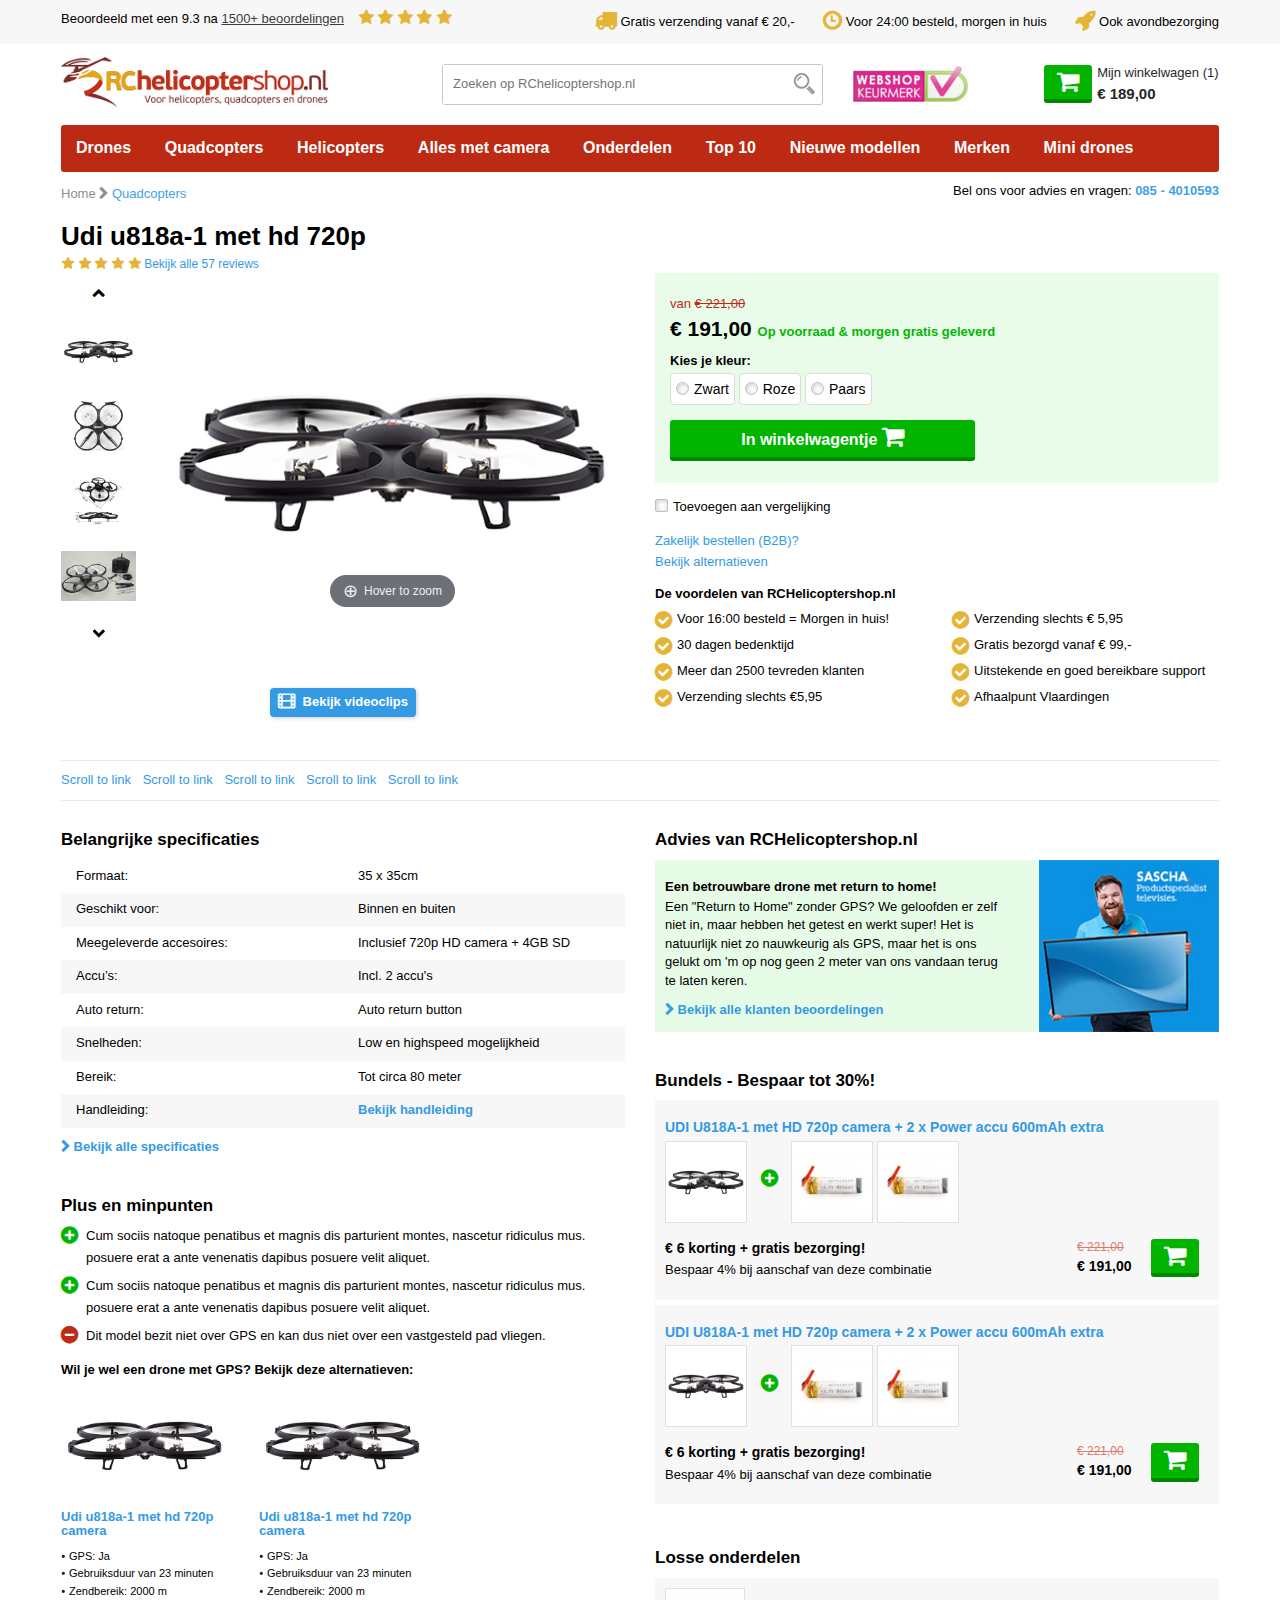
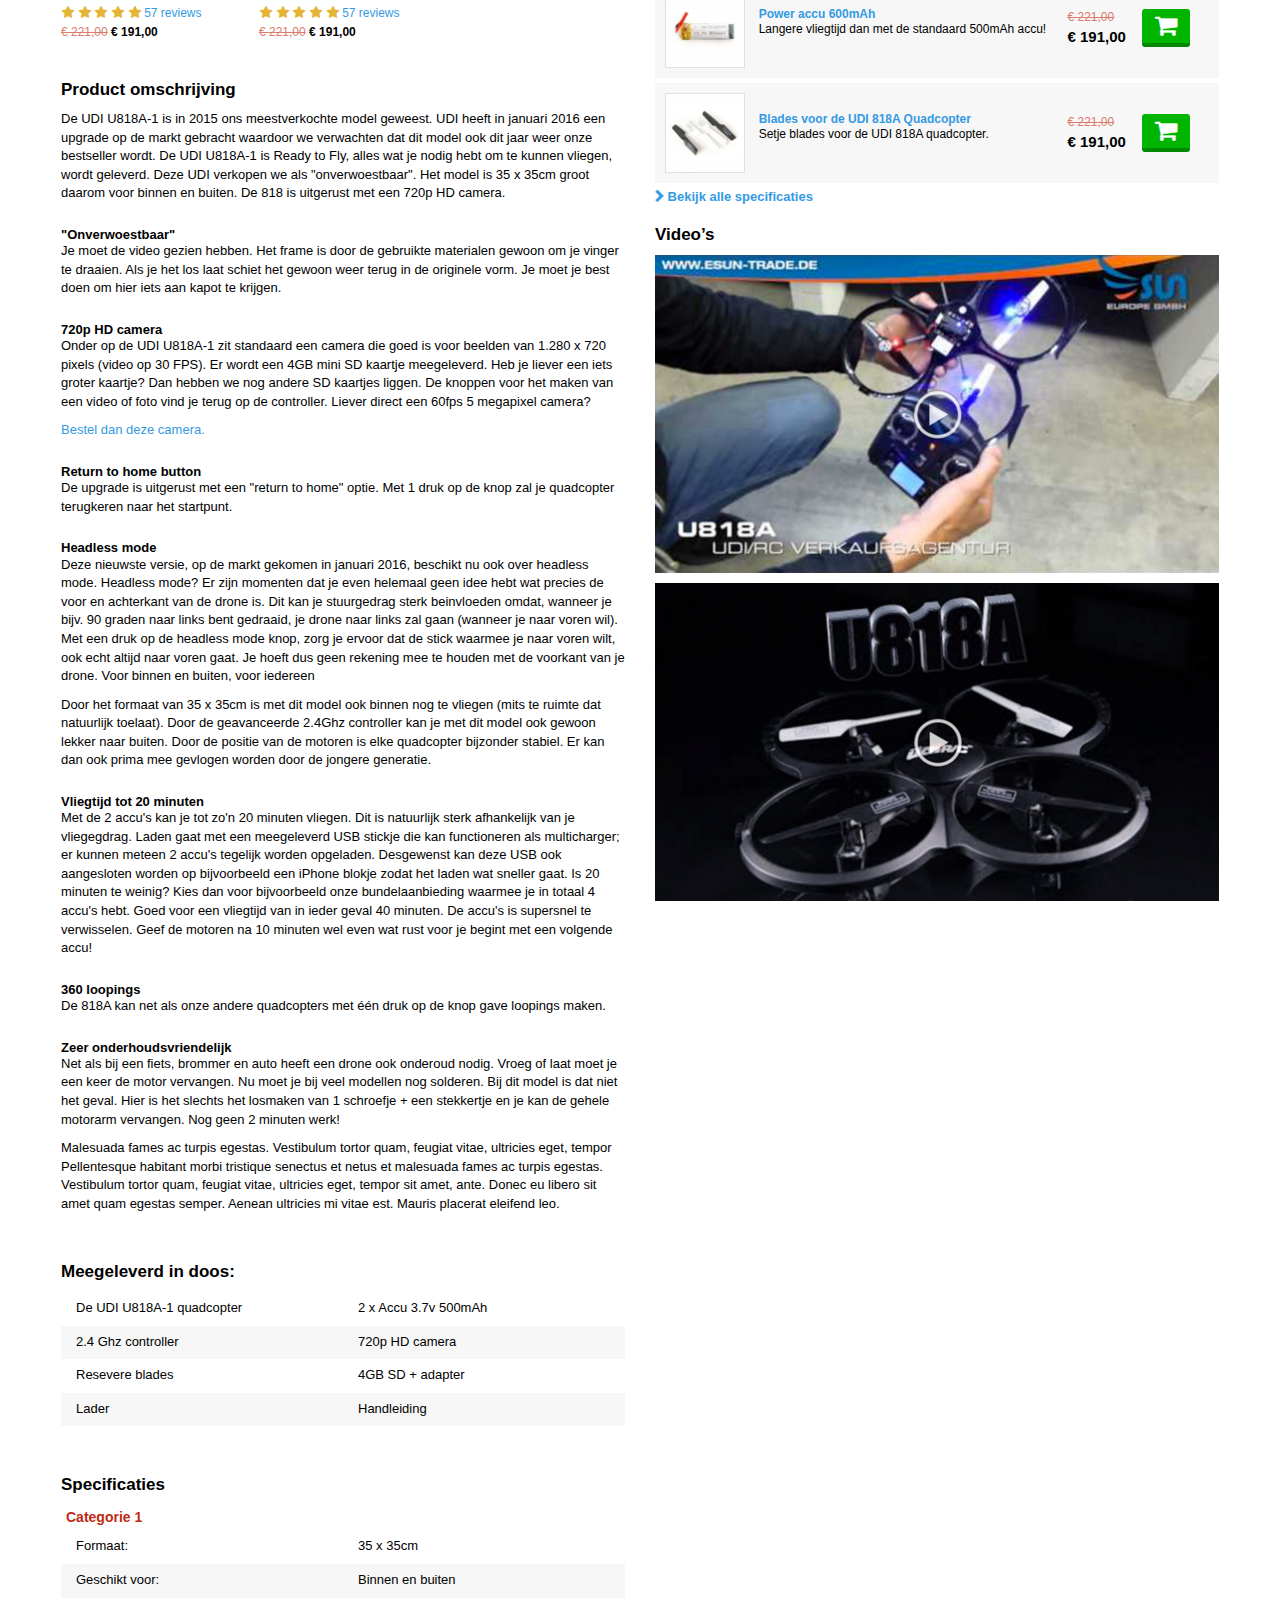
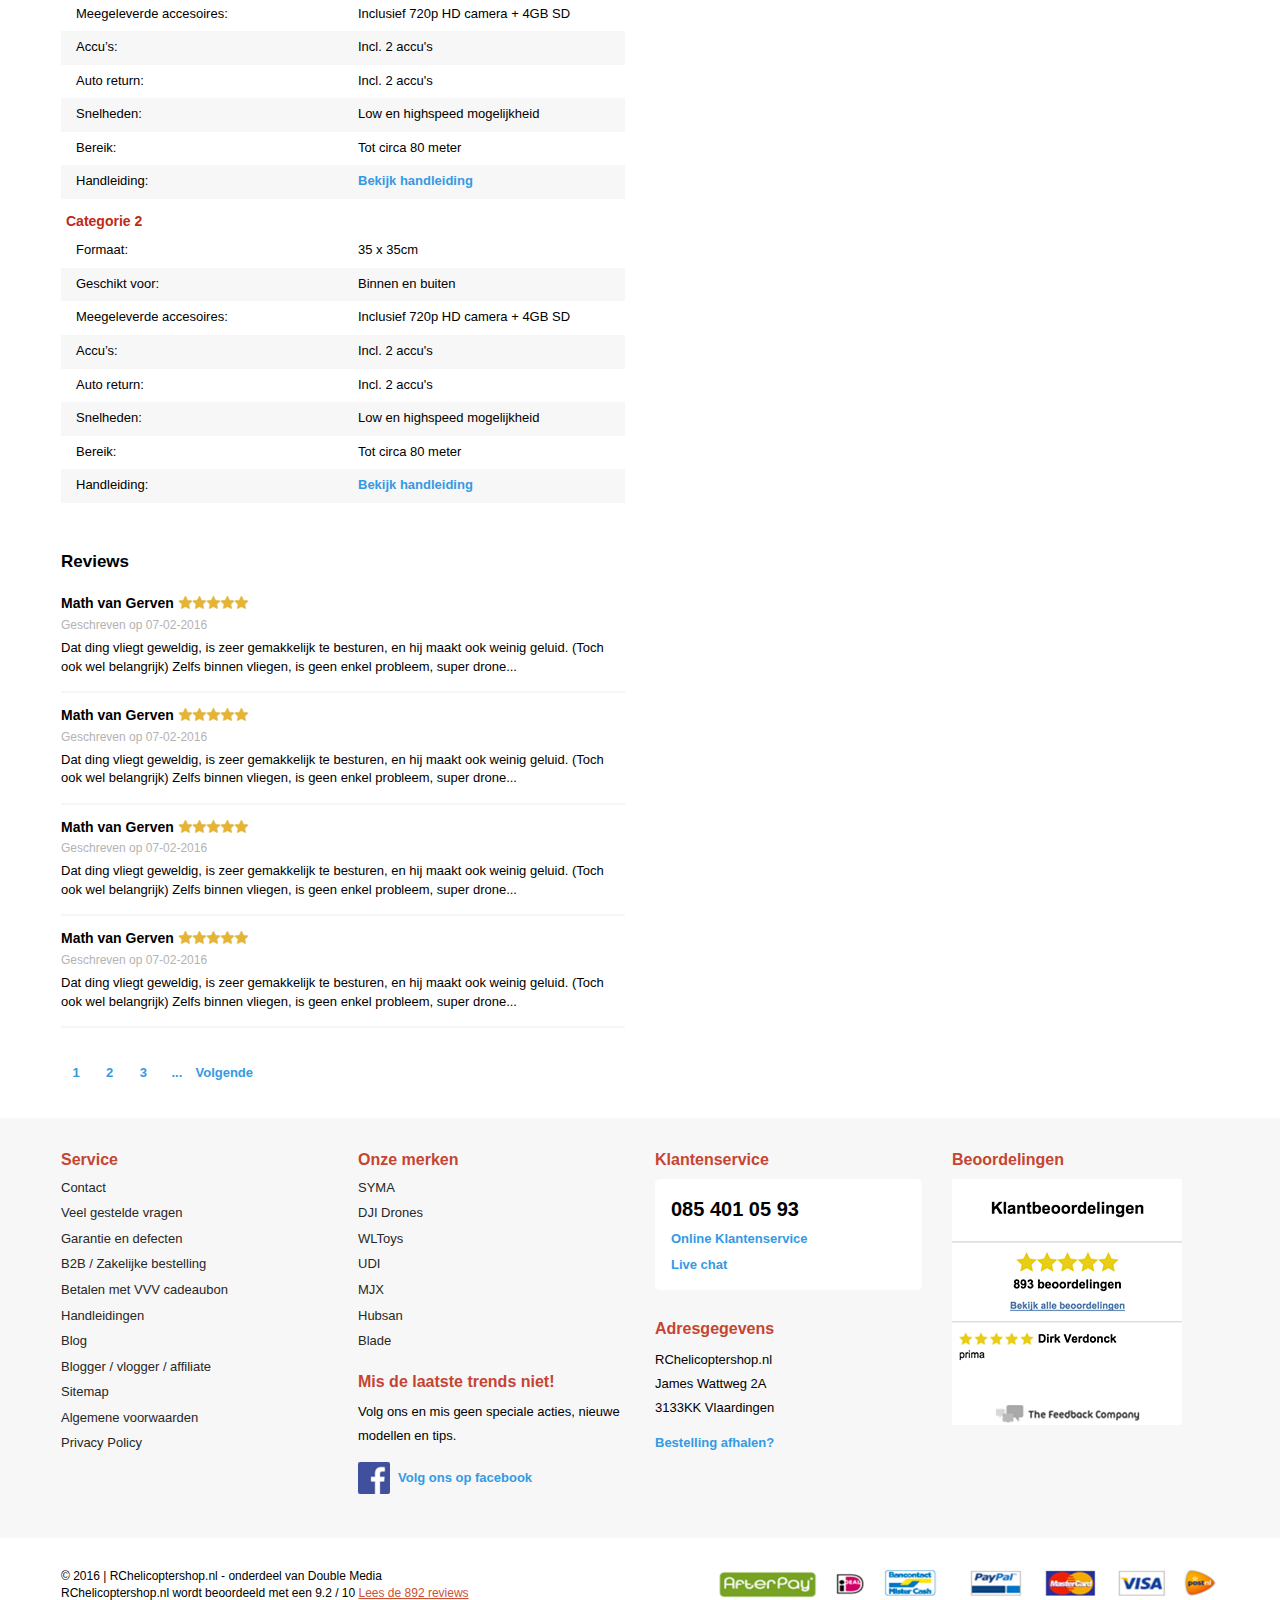
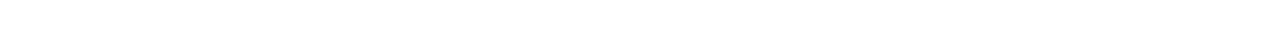
<file: productpagina.html>
<!DOCTYPE html>
<html>
    <!--
    ##################################################
    # Project ID    : 20160223-338
    # Reference     : RChelicoptershop.nl V2
    # Latest update : April 06, 2016
    ##################################################
    -->
    <head>
        <title>RChelicoptershop.nl</title>
        <meta charset="utf-8" />
        <meta name="viewport" content="width=device-width, initial-scale=1, maximum-scale=1" />
        <meta name="keywords" content="key, words" />
        <meta name="description" content="Website description" />
        <meta name="robots" content="noindex, nofollow" /><!-- change into index, follow -->
        <!--[if lt IE 9]>
        <script type="text/javascript" src="javascripts/html5.js"></script>
        <![endif]-->
        <link rel="stylesheet" href="stylesheets/bootstrap.css" type="text/css" />
        <link rel="stylesheet" href="stylesheets/global.css" type="text/css" />
        <link rel="stylesheet" href="stylesheets/font-awesome.css" type="text/css" />
        <link rel="stylesheet" href="stylesheets/jquery.fancybox.css" type="text/css" />
        <link href="stylesheets/magiczoomplus.css" rel="stylesheet" type="text/css" media="screen"/>
        <link href="stylesheets/magicscroll.css" rel="stylesheet" type="text/css" media="screen"/>
    </head>
    <body>

        <!-- / wrapper \ -->
        <div id="wrapper">

            <!-- / main container \ -->
            <div id="mainCntr">

                <!-- / header container \ -->
                <header id="headerCntr">

                    <!-- / topheader box \ -->
                    <section class="topheaderBox hidden-sm hidden-xs">
                        <div class="container">
                            <p class="pull-left"> Beoordeeld met een 9.3 na <a href="#">1500+ beoordelingen</a> <span class="fa fa-star"></span> <span class="fa fa-star"></span> <span class="fa fa-star"></span> <span class="fa fa-star"></span> <span class="fa fa-star"></span> </p>
                            <ul class="pull-right">
                                <li> <span class="fa fa-truck"></span> Gratis verzending vanaf € 20,- </li>
                                <li> <span class="fa fa-clock-o fa-flip-horizontal"></span> Voor 24:00 besteld, morgen in huis </li>
                                <li> <span class="fa fa-rocket"></span> Ook avondbezorging </li>
                            </ul>
                        </div>
                    </section>
                    <!-- \ topheader box / -->

                    <div class="container">
                        <div class="row">
                            <div class="col-sm-4 col-xs-8 col-md-3 logo pad20">
                                <a href="#">
                                    <img src="images/logo@2x.jpg" class="img-responsive" alt="">
                                </a>
                            </div>
                            <div class="col-sm-7 col-xs-4 col-md-8 top20 nopadd col-sm-offset-1">
                                <div class="row mar0">
                                    <div class="col-sm-9 hidden-xs col-md-6">

                                        <!-- / search box \ -->
                                        <div class="searchBox ">
                                            <form action="#">
                                                <input class="filed" type="text" placeholder="Zoeken op RChelicoptershop.nl">
                                                <input class="submit" type="submit" value="">
                                            </form>
                                        </div>
                                        <!-- \ search box / -->

                                    </div>
                                    <div class="col-sm-2 col-md-3 hidden-sm hidden-xs text-center">
                                        <img src="images/webshop.jpg" class="img-responsive" alt="">
                                    </div>
                                    <div class="col-sm-3 col-sm-4 col-xs-offset-4 col-sm-offset-0 nopadd col-md-3">

                                        <!-- / cart box \ -->
                                        <div class="cartBox">
                                            <a href="#">
                                                <span class="fa fa-shopping-cart">
                                                    <small class="num hidden-md hidden-lg" >1</small>
                                                </span>
                                                <span class="hidden-sm hidden-xs ">Mijn winkelwagen <strong class="num"> (1)</strong> <strong class="rate">€ 189,00</strong></span>
                                            </a>
                                        </div >
                                        <!-- \ cart box / -->

                                    </div>
                                </div>
                            </div>
                        </div>
                    </div>
                    <div class="moblieMenu">
                        <div class="col-xs-2 hidden-lg hidden-sm hidden-md" > <span class="bars"></span> </div>

                        <!-- / menu box \ -->
                        <nav class="menuBox">
                            <div class="container">
                                <ul>
                                    <li><a href="#">Drones</a></li>
                                    <li><a href="#">Quadcopters</a></li>
                                    <li><a href="#">Helicopters</a></li>
                                    <li><a href="#">Alles met camera</a></li>
                                    <li><a href="#">Onderdelen</a></li>
                                    <li><a href="#">Top 10</a></li>
                                    <li><a href="#">Nieuwe modellen</a></li>
                                    <li><a href="#">Merken</a></li>
                                    <li><a href="#">Mini drones</a></li>
                                </ul>
                                <address class="hidden-lg hidden-sm hidden-md"> Bel ons voor advies en vragen: 085 - 4010593 </address>
                            </div>
                        </nav>
                        <!-- \ menu box / -->

                        <div class="col-xs-10 hidden-lg hidden-sm hidden-md">

                            <!-- / search box \ -->
                            <div class="searchBox ">
                                <form action="#">
                                    <input class="filed" type="text" placeholder="Zoeken op RChelicoptershop.nl">
                                    <input class="submit" type="submit" value="">
                                </form>
                            </div>
                            <!-- \ search box / -->

                        </div>
                        <div class="clear"></div>
                    </div>
                    <div class="clear"></div>
                </header>
                <!-- \ header container / -->

                <div class="clear"></div>

                <!-- / np box \ -->
                <nav class="npBox">
                    <div class="container">
                        <div class="row">
                            <div class="col-sm-6">
                                <ul>
                                    <li><a href="#">Home</a></li>
                                    <li> <span class="fa fa-chevron-right"></span> Quadcopters </li>
                                </ul>
                            </div>
                            <div class="col-sm-6 text-right">
                                <p>Bel ons voor advies en vragen: <strong>085 - 4010593</strong></p>
                            </div>
                        </div>
                    </div>
                </nav>
                <!-- \ np box / -->

                <!-- / content container \ -->
                <div id="contentCntr">
                    <div class="container">

                        <!-- / productitem box \ -->
                        <div class="productitemBox">
                            <h1>Udi u818a-1 met hd 720p</h1>
                            <span class="rating">
                                <span class="fa fa-star"></span> <span class="fa fa-star"></span> <span class="fa fa-star"></span> <span class="fa fa-star"></span> <span class="fa fa-star"></span> 
                                <small><a href="#">Bekijk alle 57 reviews</a></small>
                            </span>
                            <div class="row">
                                <div class="col-sm-6">
                                    <div class="app-figure" id="zoom-fig">
                                        <div class="row">
                                            <div class="col-sm-2 hidden-xs hidden-sm">
                                                <div class="MagicScroll" data-options="height: 380; items: 4; orientation: vertical;">
                                                    <a data-zoom-id="Zoom-1" href="images/Udi-product.jpg" data-image="images/Udi-product.jpg?scale.height=400" >
                                                        <img srcset="images/Udi-product.jpg?scale.width=112 2x" src="images/Udi-product.jpg?scale.width=56" alt="">
                                                    </a>
                                                    <a data-zoom-id="Zoom-1" href="images/Udi-product1.jpg" data-image="images/Udi-product1.jpg?scale.height=400" >
                                                        <img srcset="images/Udi-product1.jpg?scale.width=112 2x" src="images/Udi-product1.jpg?scale.width=56" alt="">
                                                    </a>
                                                    <a data-zoom-id="Zoom-1" href="images/Udi-product2.jpg" data-image="images/Udi-product2.jpg?scale.height=400" >
                                                        <img srcset="images/Udi-product2.jpg?scale.width=112 2x" src="images/Udi-product2.jpg?scale.width=56" alt="">
                                                    </a>
                                                    <a data-zoom-id="Zoom-1" href="images/Udi-product3.jpg" data-image="images/Udi-product3.jpg?scale.height=400" >
                                                        <img srcset="images/Udi-product3.jpg?scale.width=112 2x" src="images/Udi-product3.jpg?scale.width=56" alt="">
                                                    </a>
                                                    <a data-zoom-id="Zoom-1" href="images/Udi-product4.jpg" data-image="images/Udi-product4.jpg?scale.height=400" >
                                                        <img srcset="images/Udi-product4.jpg?scale.width=112 2x" src="images/Udi-product4.jpg?scale.width=56" alt="">
                                                    </a>
                                                    <a data-zoom-id="Zoom-1" href="images/Udi-product5.jpg" data-image="images/Udi-product5.jpg?scale.height=400" >
                                                        <img srcset="images/Udi-product5.jpg?scale.width=112 2x" src="images/Udi-product5.jpg?scale.width=56" alt="">
                                                    </a>
                                                    <a data-zoom-id="Zoom-1" href="images/Udi-product6.jpg" data-image="images/Udi-product6.jpg?scale.height=400" >
                                                        <img srcset="images/Udi-product6.jpg?scale.width=112 2x" src="images/Udi-product6.jpg?scale.width=56" alt="">
                                                    </a>
                                                </div>
                                            </div>
                                            <div class="col-md-10 text-center">
                                                <a id="Zoom-1" class="MagicZoom" title="Udi u818a-1 met hd 720p" href="images/Udi-product.jpg" >
                                                    <img src="images/Udi-product.jpg" alt=""/>
                                                </a>
                                            </div>
                                            <div class="col-sm-12">
                                                <div class="MagicScroll hidden-md hidden-lg" data-options="width: 370; height: 75; items: 4;">
                                                    <a data-zoom-id="Zoom-1" href="images/Udi-product.jpg" data-image="images/Udi-product.jpg?scale.height=400" >
                                                        <img srcset="images/Udi-product.jpg?scale.width=112 2x" src="images/Udi-product.jpg?scale.width=56" alt="">
                                                    </a>
                                                    <a data-zoom-id="Zoom-1" href="images/Udi-product1.jpg" data-image="images/Udi-product1.jpg?scale.height=400" >
                                                        <img srcset="images/Udi-product1.jpg?scale.width=112 2x" src="images/Udi-product1.jpg?scale.width=56" alt="">
                                                    </a>
                                                    <a data-zoom-id="Zoom-1" href="images/Udi-product2.jpg" data-image="images/Udi-product2.jpg?scale.height=400" >
                                                        <img srcset="images/Udi-product2.jpg?scale.width=112 2x" src="images/Udi-product2.jpg?scale.width=56" alt="">
                                                    </a>
                                                    <a data-zoom-id="Zoom-1" href="images/Udi-product3.jpg" data-image="images/Udi-product3.jpg?scale.height=400" >
                                                        <img srcset="images/Udi-product3.jpg?scale.width=112 2x" src="images/Udi-product3.jpg?scale.width=56" alt="">
                                                    </a>
                                                    <a data-zoom-id="Zoom-1" href="images/Udi-product4.jpg" data-image="images/Udi-product4.jpg?scale.height=400" >
                                                        <img srcset="images/Udi-product4.jpg?scale.width=112 2x" src="images/Udi-product4.jpg?scale.width=56" alt="">
                                                    </a>
                                                    <a data-zoom-id="Zoom-1" href="images/Udi-product5.jpg" data-image="images/Udi-product5.jpg?scale.height=400" >
                                                        <img srcset="images/Udi-product5.jpg?scale.width=112 2x" src="images/Udi-product5.jpg?scale.width=56" alt="">
                                                    </a>
                                                    <a data-zoom-id="Zoom-1" href="images/Udi-product6.jpg" data-image="images/Udi-product6.jpg?scale.height=400" >
                                                        <img srcset="images/Udi-product6.jpg?scale.width=112 2x" src="images/Udi-product6.jpg?scale.width=56" alt="">
                                                    </a>
                                                </div>
                                            </div>
                                            <div class="text-center">
                                                <a class="flim" href="#"> <span class="fa fa-film"></span> Bekijk videoclips </a>
                                            </div>
                                        </div>
                                    </div>
                                </div>
                                <div class="col-sm-6">
                                    <form action="#">
                                        <div class="block">
                                            <span class="old-price">
                                                van 
                                                <small>&euro; 221,00</small>
                                            </span>
                                            <span class="new-price">
                                                &euro; 191,00 
                                                <small>Op voorraad &amp; morgen gratis geleverd</small>
                                            </span>
                                            <h6>Kies je kleur:</h6>
                                            <div class="option">
                                                <input id="black" class="radio-custom" name="kies" type="radio">
                                                <label for="black" class="radio-custom-label">Zwart</label>
                                                <input id="pink" class="radio-custom" name="kies" type="radio">
                                                <label for="pink" class="radio-custom-label">Roze</label>
                                                <input id="paars" class="radio-custom" name="kies" type="radio">
                                                <label for="paars" class="radio-custom-label">Paars</label>
                                            </div>
                                            <button id="basket" type="button" name="basket" class="basket btnblue"> In winkelwagentje <span class="fa fa-shopping-cart"></span> </button>
                                        </div>
                                        <div class="compare">
                                            <input id="compare" class="checkbox-custom" name="compare" type="checkbox">
                                            <label for="compare" class="checkbox-custom-label">Toevoegen aan vergelijking</label>
                                        </div>
                                        <div class="link">
                                            <a href="#">Zakelijk bestellen (B2B)?</a> 
                                            <br />
                                            <a href="#">Bekijk alternatieven</a> 
                                        </div>
                                        <h6>De voordelen van RCHelicoptershop.nl</h6>
                                        <div class="row list">
                                            <div class="col-md-6">
                                                <ul>
                                                    <li>Voor 16:00 besteld = Morgen in huis!</li>
                                                    <li>30 dagen bedenktijd</li>
                                                    <li>Meer dan 2500 tevreden klanten</li>
                                                    <li>Verzending slechts €5,95</li>
                                                </ul>
                                            </div>
                                            <div class="col-sm-6 hidden-xs hidden-sm">
                                                <ul>
                                                    <li>Verzending slechts € 5,95</li>
                                                    <li>Gratis bezorgd vanaf € 99,-</li>
                                                    <li>Uitstekende en goed bereikbare support</li>
                                                    <li>Afhaalpunt Vlaardingen</li>
                                                </ul>
                                            </div>
                                        </div>
                                    </form>
                                </div>
                            </div>
                        </div>
                        <!-- \ productitem box / -->

                    </div>

                    <!-- / nav-link box \ -->
                    <div class="nav-linkBox hidden-xs">
                        <div class="nav">
                            <div class="container">
                                <div class="row bott20">
                                    <div class="col-sm-6">
                                        <h1>Udi u818a-1 met hd 720p</h1>
                                    </div>
                                    <div class="col-sm-6 top20 text-right ">
                                        <span class="price">
                                            <small class="old-price">€ 221,00</small>
                                            € 191,00 
                                        </span>
                                        <button id="basket1" class="basket btnblue"> In winkelwagentje <span class="fa fa-shopping-cart"></span> </button>
                                    </div>
                                </div>
                                <ul>
                                    <li><a href="#important" class="selected">Scroll to link</a></li>
                                    <li><a href="#pros">Scroll to link</a></li>
                                    <li><a href="#product">Scroll to link</a></li>
                                    <li><a href="#specification">Scroll to link</a></li>
                                    <li><a href="#review">Scroll to link</a></li>
                                </ul>
                            </div>
                        </div>
                    </div>
                    <!-- \ nav-link box / -->

                    <div class="container">

                        <!-- / productinfo box \ -->
                        <div class="productinfoBox">
                            <div class="row">
                                <div class="col-sm-6">
                                    <section id="important">
                                        <div class="aaccordion">
                                            <h3>Belangrijke specificaties</h3>
                                            <ul class="strip ">
                                                <li><span class="col-xs-6">Formaat:</span> <span class="col-xs-6">35 x 35cm</span></li>
                                                <li><span class="col-xs-6">Geschikt voor:</span> <span class="col-xs-6">Binnen en buiten</span></li>
                                                <li><span class="col-xs-6">Meegeleverde accesoires:</span> <span class="col-xs-6">Inclusief 720p HD camera + 4GB SD</span></li>
                                                <li><span class="col-xs-6">Accu’s:</span> <span class="col-xs-6">Incl. 2 accu's</span></li>
                                                <li><span class="col-xs-6">Auto return:</span> <span class="col-xs-6">Auto return button</span></li>
                                                <li><span class="col-xs-6">Snelheden:</span> <span class="col-xs-6">Low en highspeed mogelijkheid</span></li>
                                                <li><span class="col-xs-6">Bereik:</span> <span class="col-xs-6">Tot circa 80 meter</span></li>
                                                <li>
                                                    <span class="col-xs-6">Handleiding:</span> 
                                                    <span class="col-xs-6"><a class="link" href="#">Bekijk handleiding</a></span>
                                                </li>
                                            </ul>
                                            <a class="link" href="#"> <span class="fa fa-chevron-right"></span> Bekijk alle specificaties </a>
                                        </div>
                                    </section>
                                    <section id="pros">
                                        <div class="aaccordion">
                                            <h3>Plus en minpunten</h3>
                                            <ul class="point">
                                                <li>Cum sociis natoque penatibus et magnis dis parturient montes, nascetur ridiculus mus. posuere erat a ante venenatis dapibus posuere velit aliquet.</li>
                                                <li>Cum sociis natoque penatibus et magnis dis parturient montes, nascetur ridiculus mus. posuere erat a ante venenatis dapibus posuere velit aliquet.</li>
                                                <li class="min">Dit model bezit niet over GPS en kan dus niet over een vastgesteld pad vliegen.</li>
                                            </ul>
                                            <h5>Wil je wel een drone met GPS? Bekijk deze alternatieven:</h5>
                                            <div class="items row">
                                                <div class="col-md-4 col-xs-6">
                                                    <img src="images/Udi-product.jpg" class="img-responsive" alt="">
                                                    <h5><a href="#">Udi u818a-1 met hd 720p camera</a></h5>
                                                    <ul class="item-list">
                                                        <li>GPS: Ja</li>
                                                        <li>Gebruiksduur van 23 minuten</li>
                                                        <li>Zendbereik: 2000 m</li>
                                                    </ul>
                                                    <span class="rating">
                                                        <span class="fa fa-star"></span> <span class="fa fa-star"></span> <span class="fa fa-star"></span> <span class="fa fa-star"></span> <span class="fa fa-star"></span> 
                                                        <small>57 reviews</small>
                                                    </span>
                                                    <span class="price">
                                                        <small class="old-price">€ 221,00</small>
                                                        € 191,00 
                                                    </span>
                                                </div>
                                                <div class="col-md-4 col-xs-6 line-left">
                                                    <img src="images/Udi-product.jpg" class="img-responsive" alt="">
                                                    <h5><a href="#">Udi u818a-1 met hd 720p camera</a></h5>
                                                    <ul class="item-list">
                                                        <li>GPS: Ja</li>
                                                        <li>Gebruiksduur van 23 minuten</li>
                                                        <li>Zendbereik: 2000 m</li>
                                                    </ul>
                                                    <span class="rating">
                                                        <span class="fa fa-star"></span> <span class="fa fa-star"></span> <span class="fa fa-star"></span> <span class="fa fa-star"></span> <span class="fa fa-star"></span> 
                                                        <small>57 reviews</small>
                                                    </span>
                                                    <span class="price">
                                                        <small class="old-price">€ 221,00</small>
                                                        € 191,00 
                                                    </span>
                                                </div>
                                            </div>
                                        </div>
                                    </section>
                                    <section id="product">
                                        <div class="aaccordion">
                                            <h3>Product omschrijving</h3>
                                            <p>De UDI U818A-1 is in 2015 ons meestverkochte model geweest. UDI heeft in januari 2016 een upgrade op de markt gebracht waardoor we verwachten dat dit model ook dit jaar weer onze bestseller wordt. De UDI U818A-1 is Ready to Fly, alles wat je nodig hebt om te kunnen vliegen, wordt geleverd. Deze UDI verkopen we als "onverwoestbaar". Het model is 35 x 35cm groot daarom voor binnen en buiten. De 818 is uitgerust met een 720p HD camera.</p>
                                            <h5>"Onverwoestbaar"</h5>
                                            <div class="sidebar-box">
                                                <p>Je moet de video gezien hebben. Het frame is door de gebruikte materialen gewoon om je vinger te draaien. Als je het los laat schiet het gewoon weer terug in de originele vorm. Je moet je best doen om hier iets aan kapot te krijgen.</p>
                                                <h5>720p HD camera</h5>
                                                <p>Onder op de UDI U818A-1 zit standaard een camera die goed is voor beelden van 1.280 x 720 pixels (video op 30 FPS). Er wordt een 4GB mini SD kaartje meegeleverd. Heb je liever een iets groter kaartje? Dan hebben we nog andere SD kaartjes liggen. De knoppen voor het maken van een video of foto vind je terug op de controller. Liever direct een 60fps 5 megapixel camera?</p>
                                                <a href="#">Bestel dan deze camera.</a> 
                                                <h5>Return to home button</h5>
                                                <p>De upgrade is uitgerust met een "return to home" optie. Met 1 druk op de knop zal je quadcopter terugkeren naar het startpunt.</p>
                                                <h5>Headless mode</h5>
                                                <p>Deze nieuwste versie, op de markt gekomen in januari 2016, beschikt nu ook over headless mode. Headless mode? Er zijn momenten dat je even helemaal geen idee hebt wat precies de voor en achterkant van de drone is. Dit kan je stuurgedrag sterk beinvloeden omdat, wanneer je bijv. 90 graden naar links bent gedraaid, je drone naar links zal gaan (wanneer je naar voren wil). Met een druk op de headless mode knop, zorg je ervoor dat de stick waarmee je naar voren wilt, ook echt altijd naar voren gaat. Je hoeft dus geen rekening mee te houden met de voorkant van je drone. Voor binnen en buiten, voor iedereen</p>
                                                <p>Door het formaat van 35 x 35cm is met dit model ook binnen nog te vliegen (mits te ruimte dat natuurlijk toelaat). Door de geavanceerde 2.4Ghz controller kan je met dit model ook gewoon lekker naar buiten. Door de positie van de motoren is elke quadcopter bijzonder stabiel. Er kan dan ook prima mee gevlogen worden door de jongere generatie.</p>
                                                <h5>Vliegtijd tot 20 minuten</h5>
                                                <p>Met de 2 accu's kan je tot zo'n 20 minuten vliegen. Dit is natuurlijk sterk afhankelijk van je vliegegdrag. Laden gaat met een meegeleverd USB stickje die kan functioneren als multicharger; er kunnen meteen 2 accu's tegelijk worden opgeladen. Desgewenst kan deze USB ook aangesloten worden op bijvoorbeeld een iPhone blokje zodat het laden wat sneller gaat. Is 20 minuten te weinig? Kies dan voor bijvoorbeeld onze bundelaanbieding waarmee je in totaal 4 accu's hebt. Goed voor een vliegtijd van in ieder geval 40 minuten. De accu's is supersnel te verwisselen. Geef de motoren na 10 minuten wel even wat rust voor je begint met een volgende accu!</p>
                                                <h5>360 loopings</h5>
                                                <p>De 818A kan net als onze andere quadcopters met één druk op de knop gave loopings maken.</p>
                                                <h5>Zeer onderhoudsvriendelijk</h5>
                                                <p>Net als bij een fiets, brommer en auto heeft een drone ook onderoud nodig. Vroeg of laat moet je een keer de motor vervangen. Nu moet je bij veel modellen nog solderen. Bij dit model is dat niet het geval. Hier is het slechts het losmaken van 1 schroefje + een stekkertje en je kan de gehele motorarm vervangen. Nog geen 2 minuten werk!</p>
                                                <p>Malesuada fames ac turpis egestas. Vestibulum tortor quam, feugiat vitae, ultricies eget, tempor Pellentesque habitant morbi tristique senectus et netus et malesuada fames ac turpis egestas. Vestibulum tortor quam, feugiat vitae, ultricies eget, tempor sit amet, ante. Donec eu libero sit amet quam egestas semper. Aenean ultricies mi vitae est. Mauris placerat eleifend leo.</p>
                                                <p class="read-more"><span class="button btnblue">Toon meer informatie</span></p>
                                            </div>
                                        </div>
                                    </section>
                                    <section id="meegel">
                                        <div class="aaccordion">
                                            <h3>Meegeleverd in doos:</h3>
                                            <ul class="strip ">
                                                <li><span class="col-xs-6">De UDI U818A-1 quadcopter</span> <span class="col-xs-6">2 x Accu 3.7v 500mAh</span></li>
                                                <li><span class="col-xs-6">2.4 Ghz controller</span> <span class="col-xs-6">720p HD camera</span></li>
                                                <li><span class="col-xs-6">Resevere blades</span> <span class="col-xs-6">4GB SD + adapter</span></li>
                                                <li><span class="col-xs-6">Lader</span> <span class="col-xs-6">Handleiding</span></li>
                                            </ul>
                                        </div>
                                    </section>
                                    <section id="specification">
                                        <div class="aaccordion">
                                            <h3>Specificaties</h3>
                                            <div class="sidebar-box">
                                                <h4>Categorie 1</h4>
                                                <ul class="strip ">
                                                    <li><span class="col-xs-6">Formaat:</span> <span class="col-xs-6">35 x 35cm</span></li>
                                                    <li><span class="col-xs-6">Geschikt voor:</span> <span class="col-xs-6">Binnen en buiten</span></li>
                                                    <li><span class="col-xs-6">Meegeleverde accesoires:</span> <span class="col-xs-6">Inclusief 720p HD camera + 4GB SD</span></li>
                                                    <li><span class="col-xs-6">Accu’s:</span> <span class="col-xs-6">Incl. 2 accu's</span></li>
                                                    <li><span class="col-xs-6">Auto return:</span> <span class="col-xs-6">Incl. 2 accu's</span></li>
                                                    <li><span class="col-xs-6">Snelheden:</span> <span class="col-xs-6">Low en highspeed mogelijkheid</span></li>
                                                    <li><span class="col-xs-6">Bereik:</span> <span class="col-xs-6">Tot circa 80 meter</span></li>
                                                    <li>
                                                        <span class="col-xs-6">Handleiding:</span> 
                                                        <span class="col-xs-6"><a class="link" href="#">Bekijk handleiding</a></span>
                                                    </li>
                                                </ul>
                                                <h4>Categorie 2</h4>
                                                <ul class="strip ">
                                                    <li><span class="col-xs-6">Formaat:</span> <span class="col-xs-6">35 x 35cm</span></li>
                                                    <li><span class="col-xs-6">Geschikt voor:</span> <span class="col-xs-6">Binnen en buiten</span></li>
                                                    <li><span class="col-xs-6">Meegeleverde accesoires:</span> <span class="col-xs-6">Inclusief 720p HD camera + 4GB SD</span></li>
                                                    <li><span class="col-xs-6">Accu’s:</span> <span class="col-xs-6">Incl. 2 accu's</span></li>
                                                    <li><span class="col-xs-6">Auto return:</span> <span class="col-xs-6">Incl. 2 accu's</span></li>
                                                    <li><span class="col-xs-6">Snelheden:</span> <span class="col-xs-6">Low en highspeed mogelijkheid</span></li>
                                                    <li><span class="col-xs-6">Bereik:</span> <span class="col-xs-6">Tot circa 80 meter</span></li>
                                                    <li>
                                                        <span class="col-xs-6">Handleiding:</span> 
                                                        <span class="col-xs-6"><a class="link" href="#">Bekijk handleiding</a></span>
                                                    </li>
                                                </ul>
                                                <p class="read-more"><span class="button btnblue">Toon meer informatie</span></p>
                                            </div>
                                        </div>
                                    </section>
                                    <section id="review">
                                        <div class="aaccordion">
                                            <h3>Reviews</h3>
                                            <div class="list">
                                                <h4>Math van Gerven <span class="fa fa-star"></span><span class="fa fa-star"></span><span class="fa fa-star"></span><span class="fa fa-star"></span><span class="fa fa-star"></span></h4>
                                                <small class="date">Geschreven op 07-02-2016</small>
                                                <p>Dat ding vliegt geweldig, is zeer gemakkelijk te besturen, en hij maakt ook weinig geluid. (Toch ook wel belangrijk) Zelfs binnen vliegen, is geen enkel probleem, super drone...</p>
                                            </div>
                                            <div class="list">
                                                <h4>Math van Gerven <span class="fa fa-star"></span><span class="fa fa-star"></span><span class="fa fa-star"></span><span class="fa fa-star"></span><span class="fa fa-star"></span></h4>
                                                <small class="date">Geschreven op 07-02-2016</small>
                                                <p>Dat ding vliegt geweldig, is zeer gemakkelijk te besturen, en hij maakt ook weinig geluid. (Toch ook wel belangrijk) Zelfs binnen vliegen, is geen enkel probleem, super drone...</p>
                                            </div>
                                            <div class="list">
                                                <h4>Math van Gerven <span class="fa fa-star"></span><span class="fa fa-star"></span><span class="fa fa-star"></span><span class="fa fa-star"></span><span class="fa fa-star"></span></h4>
                                                <small class="date">Geschreven op 07-02-2016</small>
                                                <p>Dat ding vliegt geweldig, is zeer gemakkelijk te besturen, en hij maakt ook weinig geluid. (Toch ook wel belangrijk) Zelfs binnen vliegen, is geen enkel probleem, super drone...</p>
                                            </div>
                                            <div class="list">
                                                <h4>Math van Gerven <span class="fa fa-star"></span><span class="fa fa-star"></span><span class="fa fa-star"></span><span class="fa fa-star"></span><span class="fa fa-star"></span></h4>
                                                <small class="date">Geschreven op 07-02-2016</small>
                                                <p>Dat ding vliegt geweldig, is zeer gemakkelijk te besturen, en hij maakt ook weinig geluid. (Toch ook wel belangrijk) Zelfs binnen vliegen, is geen enkel probleem, super drone...</p>
                                            </div>
                                        </div>
                                    </section>
                                </div>
                                <div class="col-sm-6">
                                    <div id="advie">
                                        <div class="aaccordion">
                                            <h3>Advies van RCHelicoptershop.nl</h3>
                                            <div class="block">
                                                <div class="text">
                                                    <h5>Een betrouwbare drone met return to home!</h5>
                                                    <p>Een "Return to Home" zonder GPS? We geloofden er zelf niet in, maar hebben het getest en werkt super! Het is natuurlijk niet zo nauwkeurig als GPS, maar het is ons gelukt om 'm op nog geen 2 meter van ons vandaan terug te laten keren.</p>
                                                    <a class="link" href="#"> <span class="fa fa-chevron-right"></span> Bekijk alle klanten beoordelingen </a>
                                                </div>
                                                <img src="images/advies-img.jpg" class="pull-right" alt="">
                                                <div class="clear"></div>
                                            </div>
                                        </div>
                                    </div>
                                    <div id="bundel">
                                        <div class="aaccordion">
                                            <h3>Bundels - Bespaar tot 30%!</h3>
                                            <div class="block">
                                                <h5><a href="#">UDI U818A-1 met HD 720p camera + 2 x Power accu 600mAh extra</a></h5>
                                                <img src="images/item-img3.jpg" alt="">
                                                <a href="#"> <span class="fa fa-plus-circle"></span> </a>
                                                <img src="images/item-img.jpg" alt="">
                                                <img src="images/item-img.jpg" alt="">
                                                <div class="clear"></div>
                                                <div class="title">
                                                    <h5>€ 6 korting + gratis bezorging!</h5>
                                                    <p>Bespaar 4% bij aanschaf van deze combinatie</p>
                                                </div>
                                                <div class="pull-right numm">
                                                    <a class="pull-right btnblue" href="#"> <span class="fa fa-shopping-cart"></span> </a>
                                                    <span class="price">
                                                        <small class="old-price">€ 221,00</small>
                                                        € 191,00 
                                                    </span>
                                                </div>
                                            </div>
                                            <div class="block">
                                                <h5><a href="#">UDI U818A-1 met HD 720p camera + 2 x Power accu 600mAh extra</a></h5>
                                                <img src="images/item-img3.jpg" alt="">
                                                <a href="#"> <span class="fa fa-plus-circle"></span> </a>
                                                <img src="images/item-img.jpg" alt="">
                                                <img src="images/item-img.jpg" alt="">
                                                <div class="clear"></div>
                                                <div class="title">
                                                    <h5>€ 6 korting + gratis bezorging!</h5>
                                                    <p>Bespaar 4% bij aanschaf van deze combinatie</p>
                                                </div>
                                                <div class="pull-right numm">
                                                    <a class="pull-right btnblue" href="#"> <span class="fa fa-shopping-cart"></span> </a>
                                                    <span class="price">
                                                        <small class="old-price">€ 221,00</small>
                                                        € 191,00 
                                                    </span>
                                                </div>
                                            </div>
                                        </div>
                                    </div>
                                    <div id="losse">
                                        <div class="aaccordion">
                                            <h3>Losse onderdelen</h3>
                                            <div class="block">
                                                <img src="images/item-img.jpg" alt="">
                                                <div class="right-side">
                                                    <div class="title">
                                                        <h6><a href="#">Power accu 600mAh</a></h6>
                                                        <p>Langere vliegtijd dan met de standaard 500mAh accu!</p>
                                                    </div>
                                                    <div class="numm">
                                                        <a class="pull-right btnblue" href="#"> <span class="fa fa-shopping-cart"></span> </a>
                                                        <span class="price">
                                                            <small class="old-price">€ 221,00</small>
                                                            € 191,00 
                                                        </span>
                                                    </div>
                                                </div>
                                            </div>
                                            <div class="block">
                                                <img src="images/item-img4.jpg" alt="">
                                                <div class="right-side">
                                                    <div class="title">
                                                        <h6><a href="#">Blades voor de UDI 818A Quadcopter</a></h6>
                                                        <p>Setje blades voor de UDI 818A quadcopter.</p>
                                                    </div>
                                                    <div class="numm">
                                                        <a class="pull-right btnblue" href="#"> <span class="fa fa-shopping-cart"></span> </a>
                                                        <span class="price">
                                                            <small class="old-price">€ 221,00</small>
                                                            € 191,00 
                                                        </span>
                                                    </div>
                                                </div>
                                            </div>
                                            <a class="link" href="#"> <span class="fa fa-chevron-right"></span> Bekijk alle specificaties </a>
                                        </div>
                                    </div>
                                    <div id="video">
                                        <div class="aaccordion">
                                            <h3>Video’s</h3>
                                            <img class="img-responsive" src="images/video-img.jpg" alt="">
                                            <img class="img-responsive" src="images/video-img1.jpg" alt="">
                                        </div>
                                    </div>
                                </div>
                            </div>
                        </div>
                        <!-- \ productinfo box / -->

                        <!-- / pagination box \ -->
                        <div class="paginationBox noborder">
                            <ul>
                                <li class="active"><a href="#">1</a></li>
                                <li><a href="#">2</a></li>
                                <li><a href="#">3</a></li>
                                <li><a href="#">...</a></li>
                                <li class="next"><a href="#">Volgende</a></li>
                            </ul>
                        </div>
                        <!-- \ pagination box / -->

                    </div>
                </div>
                <!-- \ content container / -->

            </div>
            <!-- \ main container / -->

            <!-- / footer container \ -->
            <footer id="footerCntr">

                <!-- / list box \ -->
                <div class="listBox">
                    <div class="container">
                        <div class="row">
                            <div class="col-md-3 col-sm-4">
                                <h4>Service</h4>
                                <ul>
                                    <li><a href="#">Contact</a></li>
                                    <li><a href="#">Veel gestelde vragen</a></li>
                                    <li><a href="#">Garantie en defecten</a></li>
                                    <li><a href="#">B2B / Zakelijke bestelling</a></li>
                                    <li><a href="#">Betalen met VVV cadeaubon</a></li>
                                    <li><a href="#">Handleidingen</a></li>
                                    <li><a href="#">Blog</a></li>
                                    <li><a href="#">Blogger / vlogger / affiliate</a></li>
                                    <li><a href="#">Sitemap</a></li>
                                    <li><a href="#">Algemene voorwaarden</a></li>
                                    <li><a href="#">Privacy Policy</a></li>
                                </ul>
                            </div>
                            <div class="col-md-3 col-sm-4">
                                <h4>Onze merken</h4>
                                <ul>
                                    <li><a href="#">SYMA</a></li>
                                    <li><a href="#">DJI Drones</a></li>
                                    <li><a href="#">WLToys</a></li>
                                    <li><a href="#">UDI</a></li>
                                    <li><a href="#">MJX</a></li>
                                    <li><a href="#">Hubsan</a></li>
                                    <li><a href="#">Blade</a></li>
                                </ul>
                                <h4>Mis de laatste trends niet!</h4>
                                <p>Volg ons en mis geen speciale acties, nieuwe modellen en tips.</p>
                                <a class="fb" href="#">Volg ons op facebook</a> 
                            </div>
                            <div class="col-md-3 col-sm-4">
                                <h4>Klantenservice</h4>
                                <div class="block">
                                    <span class="num">085 401 05 93</span> <a class="online" href="#">Online Klantenservice</a> 
                                    <br />
                                    <a class="online" href="#">Live chat</a> 
                                    <br />
                                </div>
                                <h4>Adresgegevens</h4>
                                <address>
                                    RChelicoptershop.nl 
                                    <br />
                                    James Wattweg 2A 
                                    <br />
                                    3133KK Vlaardingen 
                                </address>
                                <a class="online" href="#">Bestelling afhalen?</a> 
                            </div>
                            <div class="clear hidden-md hidden-lg"></div>
                            <div class="col-md-3 hidden-xs hidden-sm">
                                <h4>Beoordelingen</h4>
                                <img class="img-responsive" src="images/review.jpg" alt="">
                            </div>
                            <div class="clear"></div>
                        </div>
                    </div>
                </div>
                <!-- \ list box / -->

                <!-- / footer box \ -->
                <div class="footerBox">
                    <div class="container">
                        <div class="row">
                            <div class="col-sm-6">
                                <address>
                                    &copy; 2016 | RChelicoptershop.nl - onderdeel van Double Media 
                                    <br />
                                    RChelicoptershop.nl wordt beoordeeld met een 9.2 / 10 <a href="#">Lees de 892 reviews</a> 
                                </address>
                            </div>
                            <div class="col-sm-6 text-right">
                                <img src="images/pay.jpg" alt="" class="img-responsive">
                            </div>
                        </div>
                    </div>
                </div>
                <!-- \ footer box / -->

            </footer>
            <!-- \ footer container / -->

        </div>
        <!-- \ wrapper / -->

        <div id="basketinfo" style=" display: none; ">
            <h3>Extra onderdelen nodig voor een leuke vlucht?</h3>
            <div class="block">
                <div class="row">
                    <div class="col-sm-2 nopadd text-center">
                        <img src="images/thumb-item.png" alt="">
                    </div>
                    <div class="col-sm-10">
                        <div class="col-sm-8">
                            <h4><a href="#">Udi u818a-1 met hd 720p camera</a></h4>
                            <p class="green">Toegevoegd aan je winkelmandje</p>
                            <p>Bestel voor 16:00, morgen al in huis!</p>
                        </div>
                        <div class="col-sm-4 text-right">
                            <span class="price">
                                <small class="old-price">€ 221,00</small>
                                € 191,00 
                            </span>
                        </div>
                        <div class="clear"></div>
                        <div class="new-item">
                            <div class="col-sm-8">
                                <img src="images/item-img.jpg" class="pull-left thumb" alt="">
                                <div class="title">
                                    <p><strong>1 Extra Power accu</strong></p>
                                    <p><strong>van 600mAh</strong></p>
                                </div>
                            </div>
                            <div class="col-sm-4 text-right">
                                <span class="price">
                                    <small class="old-price">€ 21,00</small>
                                    € 15,00 
                                </span>
                            </div>
                        </div>
                    </div>
                </div>
            </div>
            <div class="additem">
                <div class="row">
                    <div class="col-sm-4">
                        <div class="text-center">
                            <a href="#"> <span class="fa fa-plus-circle"></span> </a>
                        </div>
                        <p>Zorg dat je controller nooit leeg raakt tijdens je vluchten</p>
                        <div class="col-xs-4 nopadd">
                            <img src="images/item-img1.jpg" class="img-responsive" alt="">
                        </div>
                        <div class="col-xs-8 txt nopadd">
                            <h5><a href="#">Batterijen AA <br />(8 stuks)</a></h5>
                            <a class="pull-right btn btnblue" href="#"> <span class="fa fa-shopping-cart"></span> </a>
                            <span class="dis">5% Korting</span> <span class="price">€ 4,95</span> 
                        </div>
                    </div>
                    <div class="clear hidden-lg hidden-md hidden-sm"></div>
                    <hr class="hidden-lg hidden-md hidden-sm">
                    <div class="col-sm-4">
                        <div class="text-center">
                            <a href="#"> <span class="fa fa-plus-circle"></span> </a>
                        </div>
                        <p>Onderdeel voor extra stevigheid. Altijd handig tijdens ruwe vluchten.</p>
                        <div class="col-xs-4 nopadd">
                            <img src="images/item-img2.jpg" class="img-responsive" alt="">
                        </div>
                        <div class="col-xs-8 txt nopadd">
                            <h5><a href="#">1 Extra Power accu <br />van 600mAh</a></h5>
                            <a class="pull-right btn btnblue" href="#"> <span class="fa fa-shopping-cart"></span> </a>
                            <span class="old-price">€ 21,00</span> <span class="price">€ 15,00</span> 
                        </div>
                    </div>
                </div>
            </div>
            <div class="addcart text-right">
                <a class="back" href="#"> <span class="fa fa-chevron-left"></span> Verder winkelen </a>
                <a class="btnblue" href="#"> Bestelling afronden <span class="fa fa-shopping-cart"></span> </a>
                <div class="clear"></div>
            </div>
        </div>
        <script type="text/javascript" src="javascripts/jquery.js"></script>
        <script src="javascripts/magiczoomplus.js" type="text/javascript"></script>
        <script src="javascripts/magicscroll.js" type="text/javascript"></script>
        <script type="text/javascript" src="javascripts/jquery.fancybox.js"></script>
        <script src="javascripts/jquery.scrollTo-1.4.2-min.js" type="text/javascript"></script>
        <script src="javascripts/waypoints.min.js" type="text/javascript"></script>
        <script src="javascripts/navbar2.js" type="text/javascript"></script>
        <script type="text/javascript" src="javascripts/jquery.magic-accordion.min.js"></script>
        <script type="text/javascript" src="javascripts/retina.js"></script>
        <script type="text/javascript" src="javascripts/global.js"></script>
    </body>
</html>
</file>
<file: stylesheets/global.css>
/*
##################################################
# Project ID    : 20160223-338
# Reference     : RChelicoptershop.nl V2
# Latest update : March 01, 2016
##################################################
*/

/* #Site Styles
================================================== */

/* #Font-Face
================================================== */




/* ### general ### */
* { margin: 0px; padding: 0px;
	-webkit-box-sizing: border-box;
	-moz-box-sizing: border-box;
	box-sizing: border-box;
}
html, body {  -webkit-font-smoothing: antialiased;   -moz-osx-font-smoothing: grayscale; font-family: Arial; font-size: 13px; color: #000; }
.fa { text-stroke: 0.35px; -moz-text-stroke: 0.35px;  -webkit-text-stroke: 0.35px; }
input, select, textarea { font-family: Arial; font-size: 13px; color: #000; }
body { background: #fff; }
ul, li { list-style: none; }
:focus { outline: none; }
.top20 { padding-top: 20px; }
.bott20 { padding-bottom: 20px; }
h1, h2, h3, h4, h5, h6 { font-weight: bold; }
.nopadd { padding-left: 0; padding-right: 0; }
/* ### global classes ### */
.clear { clear: both; visibility: hidden; line-height: 0; height: 0; }
.center { margin: 0 auto; max-width: 1200px; position: relative; }
a { color: #349ae4; }
a:focus { text-decoration: none; outline: none !important; }
.in { display: none; }
a:hover { opacity: .8; }
.logo a:hover { opacity: 1; }
.btnblue:hover .fa { color: #fff; }

.fa-star { font-size: 16px; padding-left: 1px; color: #e4b434; }
.rating small { color: #349ae4; font-size: 12px; }
.no-product { width: 100%; height: 100%; position: absolute; z-index: 9999; background: rgba(255,255,255,.6); }
.loading { display: none; }
 .over-white { display: none; }
/* ### wrapper ### */
#wrapper { position: relative; display: block; width: 100%; min-height: 100%;}

#basketinfo { padding: 27px 20px 0; }
#basketinfo .block { padding: 5px 25px 10px; margin-bottom: 15px; background: #e9fce9; }
#basketinfo h3 { font-size: 20px; }
#basketinfo h4 a { font-size: 16px; color: #000; }
#basketinfo h4 { margin-bottom: 0px; }
#basketinfo p.green { color: #00b400; font-weight: bold; }
#basketinfo p { margin-bottom: 5px; }
#basketinfo .price { padding: 7px 5px 0 0; display: block; font-size: 16px; font-weight: bold; }
#basketinfo .old-price { font-weight: normal; font-size: 12px; text-decoration: line-through; color: #da7b6d; }
#basketinfo .new-item { padding: 10px 0; }
#basketinfo .title { padding-left: 10px; }
#basketinfo .title p { margin-bottom: 0; }
#basketinfo .thumb { margin-right: 10px; border: 1px solid #e0e0e0; }
#basketinfo .additem img { border: 1px solid #e0e0e0; }
#basketinfo .fa-plus-circle { font-size: 20px; margin-bottom: 10px; }
#basketinfo .additem p { padding-bottom: 10px; font-size: 14px; }
#basketinfo .additem h5 { margin: 0 0 5px 0; font-size: 13px; line-height: 16px; }
#basketinfo .additem .dis { font-size: 12px; color: #07b707; }
#basketinfo .btn { width: 48px; border-bottom: 4px solid #2775ae; padding: 0px; background: #349ae4; }
#basketinfo .txt { padding-left: 7px; }
#basketinfo .additem .price { padding: 0; font-size: 15px; }
#basketinfo .addcart { padding: 10px; border-radius: 5px; -webkit-border-radius: 5px; margin: 45px 0 0; background: #f7f7f7; }
#basketinfo .addcart .btnblue { padding: 7px 25px; margin-left: 20px; display: inline-block; font-size: 16px; font-weight: bold; }
#basketinfo .addcart .btnblue:hover { color: #fff;  }
#basketinfo .addcart .btnblue .fa { font-size: 22px; }
.btn:hover, .btn:focus, .btn.focus, .btnblue:focus { color: #fff;  }

.btnblue { padding: 5px; border: 0; vertical-align: middle; text-align: center; font-size: 24px; color: #fff; border-radius: 3px; -webkit-border-radius: 3px; border-bottom: 4px solid #008900; background: #00b400; } 
.btnblue:hover { opacity: .8; text-decoration: none; }
.btnred { padding: 5px; border: 0; vertical-align: middle; text-align: center; font-size: 24px; color: #fff; border-radius: 3px; -webkit-border-radius: 3px; border-bottom: 4px solid #91200f; background: #bd2a14; }

		/* ### main container ### */
		#mainCntr { width: 100%; }
.container { max-width: 1188px; }
	
			/* ### header container ### */
			#headerCntr { position: relative; width: 100%; }
			#headerCntr .pad20 { padding-top: 13px; padding-bottom: 18px; }

						/* ### topheader box ### */
						.topheaderBox { padding: 10px 0 12px;; background: #f7f7f7; }
						.topheaderBox p { font-size: 13px; margin: 0; }
						.topheaderBox p a { padding-right: 10px; color: #3d3d3d; text-decoration: underline; }
						.topheaderBox .fa-star { font-size: 16px; }
						.topheaderBox ul { margin: 0; }
						.topheaderBox li { padding-left: 25px; font-size: 13px; display: inline-block; }
						.topheaderBox li .fa { font-size: 22px; vertical-align: bottom; color: #e4b434; }

						/* ### search box ### */
						.searchBox form { -webkit-border-radius: 3px; border-radius: 3px; border: 1px solid #c6c6c6;  background: #fff } 
						.searchBox .filed { padding: 10px; border: 0; width: 85%; background: #fff; } 
						.searchBox .submit { width: 36px; height: 37px; border: 0; -webkit-border-radius: 3px; border-radius: 3px; float: right; background: #fff url(../images/search.png); } 

						/* ### cart box ### */
						.cartBox { } 
						.cartBox a .fa { padding: 5px; width: 48px; vertical-align: middle; text-align: center; font-size: 24px; color: #fff; border-radius: 3px; -webkit-border-radius: 3px; border-bottom: 4px solid #008900; background: #00b400; } 
						.cartBox span { padding-left: 2px; display: inline-block; width: 70%; vertical-align: middle; } 
						.cartBox .num { font-weight: normal; } 
						.cartBox .rate { font-size: 15px; display: inline-block; } 
						.cartBox a { color: #272727; } 
						.cartBox a:hover { text-decoration: none; } 

						/* ### menu box ### */
						.menuBox ul { border-radius: 3px; -webkit-border-radius: 3px; background: #bd2a14; } 
						.menuBox li { display: inline-block; font-weight: bold; font-size: 16px; } 
						.menuBox li a { padding: 12px 15px; display: inline-block; color: #fff; } 
						.menuBox li a:hover { opacity: 1; text-decoration: none; background: #d24833; } 

						/* ### np box ### */
						.npBox li { display: inline-block; color: #42a1e6; line-height: 24px; } 
						.npBox li a { display: inline-block; color: #8e8e8e; } 
						.npBox li .fa { color: #8e8e8e; } 
						.npBox p strong { color: #42a1e6; } 
	
			/* ### content container ### */
			#contentCntr { padding-bottom: 20px; width: 100%; }
	
				/* ### left container ### */
				#leftCntr { width: 100%; border-right: 1px solid #e8e8e8; }

						/* ### filter box ### */
						.filterBox label, .toon .filter label { font-weight: normal; } 
						.filterBox h3, .toon .filter h3 { padding-right: 40px; margin-top: 7px; line-height: 40px; display: inline-block; font-size: 16px; font-weight: bold; background: url(../images/help@2x.png) right center no-repeat; background-size: 28px; 
} 
						.filterBox .checkbox-custom-label:hover , .toon .filter .checkbox-custom-label:hover { font-weight: bold; color: #389ce5; } 
						.filterBox li, .toon .filter li { padding-bottom: 5px; } 
						.filterBox .block, .toon .filter .block { padding-bottom: 12px; margin-right: 20px; border-bottom: 1px dotted #dfdfdf; } 
						.filterBox ul, .toon .filter ul { overflow: hidden; } 
						.filterBox p, .toon .filter p { cursor: pointer; padding-top: 15px; font-size: 13px; position: relative; } 
						.filterBox .head:after {  text-stroke: 0.35px; -moz-text-stroke: 0.35px;  -webkit-text-stroke: 0.35px; content: "\f078 "; position: absolute; right: 0px; top: 15px; display: inline-block; font: normal normal normal 14px/1 FontAwesome; font-size: 13px;  -webkit-font-smoothing: antialiased; -moz-osx-font-smoothing: grayscale; }
						.filterBox .head.active:after { content: "\f077 "; }
						.filterBox .magic-accordion { padding-bottom: 12px; margin-right: 20px; border-bottom: 1px dotted #dfdfdf;  }
		
					/* ### nav-link box ### */
					.nav-linkBox { margin-top: 40px; width: 100%; position: relative; z-index: 99; background: #fff; }
					.nav-linkBox ul { border-bottom: 1px solid #e9e9e9; border-top: 1px solid #e9e9e9; }
					.nav-linkBox li { padding-right: 8px; display: inline; }
					.nav-linkBox li a { padding: 10px 0 6px; display: inline-block; border-bottom: 4px solid #fff; }
					.nav-linkBox li a:hover , .nav-linkBox li a.selected{ text-decoration: none; border-bottom: 4px solid #359ae2; }
					.nav-linkBox .nav.sticky { margin: 0; }
					.nav-linkBox .nav.sticky { -webkit-box-shadow: 1px 1px 5px rgba(0,0,0,.5); box-shadow: 1px 1px 5px rgba(0,0,0,.5); }
					.nav-linkBox .nav.sticky ul { margin: 0; }
					.nav-linkBox .nav.sticky { width: 100%; background: #fff; }
					.nav-linkBox .nav.sticky .price { padding: 2px 5px 0 0; display: block; font-size: 20px; font-weight: bold; display: inline-block; vertical-align: middle; }
					.nav-linkBox .nav.sticky .old-price { font-weight: normal; font-size: 14px; text-decoration: line-through; color: #da7b6d; }
					.nav-linkBox .nav.sticky .btnblue { padding: 7px; font-size: 18px; width: 305px; font-weight: bold; position: relative; }
					.nav-linkBox .row { display: none; }
					.nav-linkBox .nav.sticky .row { display: block; }
					.nav-linkBox h1 { font-size: 26px; font-weight: bold; }
					.nav-linkBox .nav.sticky  h1 { margin-top: 30px; }

		
				/* ### center container ### */
				#centerCntr { float: left; width: 340px; }
		
				/* ### right container ### */
				#rightCntr { width: 100%; }

							/* ### compare box ### */
							.addcompareBox { padding-bottom: 0; position: fixed; bottom: 0; left: 0; z-index: 9; box-shadow: 1px 1px 10px rgba(0,0,0,.2); -webkit-box-shadow: 1px 1px 10px rgba(0,0,0,.2); background: #fff; }
							.addcompareBox h3 { cursor: pointer; padding: 15px; margin: 0; color: #fff; font-weight: bold; font-size: 16px; background: #359ae2; }
							.addcompareBox .remove { position: absolute; right: 0; top: 20px; }
							.addcompareBox .block { position: relative; }
							.addcompareBox .fa-times-circle { font-size: 20px; } 
							.addcompareBox h6 { margin: 0; line-height: 18px; font-size: 13px; }
							.addcompareBox .price { padding: 0; font-size: 12px; font-weight: bold; }
							.addcompareBox .old-price { font-weight: normal; font-size: 12px; text-decoration: line-through; color: #da7b6d; }
							.addcompareBox .btnblue { line-height: 30px; font-size: 16px; vertical-align: bottom; display: inline-block; width: 150px; position: absolute; right: 20px; bottom: 20px; font-weight: bold; border-bottom: 4px solid #2a7eb9; background: #359ae2; }
							.addcompareBox .item { margin: 10px 0; position: relative; display: none; }
							.addcompareBox h3:after {  text-stroke: 0.35px; -moz-text-stroke: 0.35px;  -webkit-text-stroke: 0.35px; content: "\f077 "; display: inline-block; font: normal normal normal 20px/1 FontAwesome; font-size: 16px; padding: 0 0 5px 10px;  -webkit-font-smoothing: antialiased; -moz-osx-font-smoothing: grayscale; color: #fff; vertical-align: middle; }
							.addcompareBox h3.active:after { content: "\f078 "; }

							/* ### compare box ### */
							.compareBox h1 { margin: 10px 0 20px; font-size: 26px; font-weight: bold; }
							.compareBox h3 { font-size: 16px; font-weight: normal; }
							.compareBox .remove { position: absolute; right: 0; top: 20px; }
							.compareBox .block { position: relative; width: 65%; }
							.compareBox .fa-times-circle { font-size: 20px; } 
							.compareBox h6 { margin: 0; line-height: 18px; font-size: 13px; }
							.compareBox .price { padding: 0; font-size: 12px; font-weight: bold; }
							.compareBox .old-price { font-weight: normal; font-size: 12px; text-decoration: line-through; color: #da7b6d; }
							.compareBox li { padding: 10px 0; width: 100%; overflow: hidden; border-top: 1px solid #dddddd; }
							.compareBox ul { overflow: hidden; }
							.compareBox li:first-child { padding-top: 0; }
							.compareBox .rating small { color: #272727; }
							.compareBox p { margin-bottom: 0; }
							.compareBox .fa-check { font-size: 17px; color: #00b400; }
							.compareBox .fa-times { font-size: 17px; color: #c23722; }
							.compareBox .fa-trophy { font-size: 34px; color: #e4b434; }
							.compareBox .fa-star-half-o { color: #e4b434; }
							.compareBox .btnblue { padding: 5px 15px; font-size: 16px; font-weight: bold; }
							.compareBox .btnblue:hover { color: #fff; }
							.compareBox .fa-shopping-cart { font-size: 25px; }
							.compareBox .mob-center { text-align: center; }

							/* ### shopping box ### */
							.shoppingBox { }
							.shoppingBox h1 { margin: 10px 0 20px; font-size: 26px; font-weight: bold; }
							.shoppingBox .cart li { padding-top: 15px; padding-bottom: 5px; overflow: hidden; border-top: 1px solid #dddddd; } 
							.shoppingBox h4 { margin: 0 0 2px; font-size: 16px; }
							.shoppingBox select { padding: 2px; height: 28px; padding-right: 20px; border: 1px solid #dddddd; width: 55px; -webkit-border-radius: 4px; border-radius: 4px; -webkit--webkit-appearance: none; -moz-appearance: none; appearance: none; -moz--webkit-appearance: none; -moz-appearance: none; appearance: none; -webkit-appearance: none; -moz-appearance: none; appearance: none; -webkit--webkit--webkit-appearance: none; -moz-appearance: none; appearance: none; -moz--webkit-appearance: none; -moz-appearance: none; appearance: none; -webkit-appearance: none; -moz-appearance: none; appearance: none; -moz--webkit--webkit-appearance: none; -moz-appearance: none; appearance: none; -moz--webkit-appearance: none; -moz-appearance: none; appearance: none; -webkit-appearance: none; -moz-appearance: none; appearance: none; background: #fff url(../images/arrow.png) right center no-repeat; background-size: 14px; }
							.shoppingBox li .btnblue { padding: 0px; width: 48px; border-bottom: 2px solid #2775ae; background: #349ae4;  }
							.shoppingBox li .btnblue.cross { width: 30px; line-height: 30px; display: inline-block; font-weight: normal; height: 28px;  font-size: 12px;  }
							.shoppingBox li .btnblue.cross .fa  { font-size: 18px; } 
							
							.shoppingBox li .btnblue:hover .fa  { color: #fff;  }
							.shoppingBox .price { padding: 0; font-size: 16px; font-weight: bold; }
							.shoppingBox .old-price { font-weight: normal; font-size: 12px; text-decoration: line-through; color: #da7b6d; }
							.shoppingBox .line { border-bottom: 1px solid #dddddd; }
							.shoppingBox li.totale { padding-top: 0; padding-bottom: 0; }
							.shoppingBox li.totale p { margin: 0; font-size: 14px; }
							.shoppingBox li.totale .green { font-weight: bold; font-size: 14px; color: #00b400; font-size: 16px; }
							.shoppingBox li.totale small { color: #bababa; }
							.shoppingBox .pad10 { padding: 7px 0; }
							.shoppingBox .addcart { padding: 10px; border-radius: 5px; -webkit-border-radius: 5px; margin: 5px 0; background: #f7f7f7; }
							.shoppingBox .addcart .btnblue { padding: 7px 25px; margin-left: 20px; display: inline-block; font-size: 16px; font-weight: bold; }
							.shoppingBox .addcart .btnblue:hover { color: #fff; }
							.shoppingBox .addcart .btnblue .fa { font-size: 22px; }
							.shoppingBox .block { padding-left: 15px; }
							.shoppingBox .list { padding: 15px 30px; margin-bottom: 10px; overflow: hidden;	 background: #faf6e9; }
							.shoppingBox .list li { padding: 0 0 5px 25px; font-size: 13px; position: relative; }
							.shoppingBox h6 { font-size: 14px; }
							.shoppingBox .list li:before { text-stroke: 0.35px; -moz-text-stroke: 0.35px;  -webkit-text-stroke: 0.35px; position: absolute; left: 0; top: 0; content: "\f058"; display: inline-block; font: normal normal normal 20px/1 FontAwesome; font-size: 20px; padding: 0 5px 0 0;  -webkit-font-smoothing: antialiased; -moz-osx-font-smoothing: grayscale; color: #e4b434; vertical-align: middle; }
							.shoppingBox #losse .block { padding: 10px; margin-top: 10px; width: 70%; overflow: hidden; margin-bottom: 5px; background: #f7f7f7; }
							.shoppingBox #losse img { border: 1px solid #e0e0e0; float: left;  width: 80px; min-width: 50px; }
							.shoppingBox #losse .title { vertical-align: middle; width: 70%; display: inline-block; }
							.shoppingBox #losse h6 { margin: 0; }
							.shoppingBox #losse .numm { vertical-align: middle; width: 28%; display: inline-block; }
							.shoppingBox #losse p { font-size: 12px; }
							.shoppingBox #losse .price { padding: 0; font-size: 15px; }
							.shoppingBox .right-side { padding-left: 10px; float: left; width: 75%; }
							.shoppingBox #losse .title { width: 100%; }
							.shoppingBox #losse .numm { width: 50%; }
							.shoppingBox #losse .old-price { display: block; }

							/* ### textinfo box ### */
							.textinfoBox h1 { margin: 10px 0 20px; font-size: 26px; font-weight: bold; }
							.textinfoBox p { line-height: 22px; }
							.textinfoBox p a { color: #c23622; font-weight: bold;  }
							.textinfoBox p .lees { font-weight: bold; color: #349ae4;  }
							.textinfoBox .popular-tag { padding-bottom: 10px; overflow: hidden; }
							.textinfoBox .popular-tag a { padding: 6px; color: #272727; background: #ebebeb; }
							.textinfoBox select { padding: 2px; padding-right: 20px; width: 130px; -webkit-border-radius: 4px; border-radius: 4px; border: 0; -webkit--webkit-appearance: none; -moz-appearance: none; appearance: none; -moz--webkit-appearance: none; -moz-appearance: none; appearance: none; -webkit-appearance: none; -moz-appearance: none; appearance: none; -webkit--webkit--webkit-appearance: none; -moz-appearance: none; appearance: none; -moz--webkit-appearance: none; -moz-appearance: none; appearance: none; -webkit-appearance: none; -moz-appearance: none; appearance: none; -moz--webkit--webkit-appearance: none; -moz-appearance: none; appearance: none; -moz--webkit-appearance: none; -moz-appearance: none; appearance: none; -webkit-appearance: none; -moz-appearance: none; appearance: none; background: #eaeaea url(../images/arrow.png) right center no-repeat; background-size: 14px; }
							.textinfoBox label { padding-left: 10px; }
							.textinfoBox .num { width: 50px; }
							.textinfoBox .search-tag { padding: 12px 10px; border-radius: 2px; -webkit-border-radius: 2px; background: #f7f7f7; }
							.textinfoBox .search-tag h6 { padding-right: 5px; display: inline-block; }
							.textinfoBox .tagg { padding: 7px 7px; padding-right: 22px; height: 34px; margin-right: 10px; position: relative; display: inline-block; border: 1px solid #cecece; background: #fff; }
							.textinfoBox .close { position: absolute; right: 5px; top: 11px; font-size: 11px; color: #349ae4; opacity: 1; }
							.textinfoBox .link { font-weight: bold; }
							.textinfoBox h6 { font-size: 13px; margin-top: 8px; }

							/* ### pagination box ### */
							.paginationBox { padding: 10px 0; margin-top: 10px; border-top: 1px solid #d8d8d8; }
							.paginationBox.noborder { padding-top: 0; border: 0; }
							.paginationBox ul { margin: 0; }
							.paginationBox li { display: inline-block; font-weight: bold; }
							.paginationBox li a { display: block; line-height: 30px; width: 30px; text-align: center; }
							.paginationBox li a:hover, .paginationBox li a:hover { color: #000; -webkit-border-radius: 3px; border-radius: 3px; text-decoration: none; background: #f7f7f7; }
							.paginationBox li.next a { width: auto; }
							.paginationBox li.next a:hover { background: none; }
							.paginationBox p { line-height: 30px; color: #7f7f7f; }

							/* ### productinfo box ### */
							.productinfoBox h3 { margin-top: 0; font-size: 17px; }
							.productinfoBox .strip li { padding-top: 7px; padding-bottom: 8px; overflow: hidden; }
							.productinfoBox .strip li:nth-child(even) { background: #f7f7f7; }
							.productinfoBox .link { font-weight: bold; }
							.productinfoBox section, .productinfoBox #advie, .productinfoBox #bundel ,.productinfoBox #losse { padding: 20px 0; }
							.productinfoBox .point li:before {  text-stroke: 0.35px; -moz-text-stroke: 0.35px;  -webkit-text-stroke: 0.35px; position: absolute; left: 0; top: 0; padding: 0 10px 10px 0; content: "\f055"; display: inline-block; font: normal normal normal 14px/1 FontAwesome; font-size: 20px;  -webkit-font-smoothing: antialiased; -moz-osx-font-smoothing: grayscale; color: #00b400; }
							.productinfoBox .point li { padding: 0 0 6px 25px; line-height: 22px; position: relative; }
							.productinfoBox .point li.min:before {  content: "\f056"; color: #be2a14; }
							.productinfoBox h5 { font-size: 13px; }
							.productinfoBox .item-list li { padding: 0 0 2px 8px; font-size: 11px; background: url(../images/dot.jpg) left 5px no-repeat; }
							.productinfoBox .item-list { margin-bottom: 2px; }
							.productinfoBox .rating small { color: #349ae4; font-size: 12px; }
							.productinfoBox .rating { display: block; }
							.productinfoBox .price { padding: 2px 5px 0 0; display: block; font-size: 12px; font-weight: bold; }
							.productinfoBox .old-price { font-weight: normal; font-size: 12px; text-decoration: line-through; color: #da7b6d; }
							.productinfoBox #product h5 { margin: 25px 0 0 0; }
							.productinfoBox #specification h4 { margin: 15px 5px 5px; font-size: 14px; color: #be2a14; }
							.productinfoBox #review h4 { margin-bottom: 5px; font-size: 14px; }
							.productinfoBox #review .date { padding-bottom: 5px; display: block; font-size: 12px; color: #b3b3b3; }
							.productinfoBox #review .list { padding:5px 0; border-bottom: 2px solid #f6f6f6; }
							.productinfoBox #advie .block { background: #e7fce7; }
							.productinfoBox #advie .text { padding: 10px; width: 65%; float: left; }
							.productinfoBox #advie img { width: 32%; }
							.productinfoBox #advie h5 { margin-bottom: 4px; }
							.productinfoBox #bundel .block { padding: 10px; margin-bottom: 5px; overflow: hidden; background: #f7f7f7; }
							.productinfoBox #bundel img { border: 1px solid #e0e0e0; }
							.productinfoBox #bundel .fa-plus-circle { margin: 0 10px; font-size: 20px; margin-bottom: 10px; color: #00b400; }
							.productinfoBox #bundel h5 { margin: 10px 0 5px; font-size: 14px; }
							.productinfoBox #bundel .title { padding-top: 8px; float: left; }
							.productinfoBox #bundel .numm { padding: 16px 10px 0 0; width: 132px; }
							.productinfoBox .btnblue { padding: 0px; margin: 0 0 0 15px; width: 48px; }
							.productinfoBox #bundel .price { padding: 0; font-size: 14px; }
							.productinfoBox #losse .block { padding: 10px; margin-bottom: 5px; overflow: hidden; background: #f7f7f7; }
							.productinfoBox #losse img { border: 1px solid #e0e0e0; vertical-align: middle; width: 80px; }
							.productinfoBox #losse .title { vertical-align: middle; width: 70%; display: inline-block; }
							.productinfoBox #losse h6 { margin: 0; }
							.productinfoBox #losse .numm { vertical-align: middle; width: 28%; display: inline-block; }
							.productinfoBox #losse p { font-size: 12px; }
							.productinfoBox #losse .price { padding: 0; font-size: 15px; }
							.productinfoBox #video img { margin-bottom: 10px; }
							.productinfoBox #bundel .old-price , .productinfoBox #losse .old-price { display: block; }
							.productinfoBox .read-more { display: none; }

							/* ### link box ### */
							.linkBox { padding: 20px 0 15px; -webkit-border-radius: 5px; border-radius: 5px; margin: 3px 0; background: #f7f7f7; }
							.linkBox ul { margin: 0; }
							.linkBox .col-sm-4 { }
							.linkBox a { padding-left: 40px; margin-left: 50px; display: block; text-decoration: underline; color: #000; background: url(../images/icon-home.jpg) left center no-repeat; }
							.linkBox a.icon { background-image: url(../images/icon-image.jpg) }
							.linkBox a.icon1 { background-image: url(../images/icon-loc.jpg) }

							/* ### product box ### */
							.productitemBox { }
							.productitemBox h1 { margin: 6px 0 4px; font-size: 26px; font-weight: bold; }
							.productitemBox .rating small { color: #349ae4; font-size: 12px; }
							.productitemBox .flim { padding: 5px 8px; -webkit-box-shadow: 1px 1px 4px rgba(0,0,0,.2); box-shadow: 1px 1px 4px rgba(0,0,0,.2); -webkit-border-radius: 4px; border-radius: 4px; margin-top: 34px; display: inline-block; color: #fff; font-weight: bold; -webkit-border-radius: 4px; background: #349ae4; }
							.productitemBox .flim .fa { font-size: 16px; padding-right: 4px; }
							.productitemBox .block { padding: 22px 15px; margin-bottom: 15px; background: #e9fce9; }
							.productitemBox .old-price { color: #be2a14; display: block; }
							.productitemBox .old-price small { font-size: 13px; text-decoration: line-through; }
							.productitemBox .new-price { font-weight: bold; font-size: 21px; }
							.productitemBox .new-price small { font-size: 13px; color: #05b505; }
							.productitemBox h6 { font-size: 13px; margin-bottom: 5px; }
							.productitemBox .block label { padding: 5px; -webkit-border-radius: 4px; border-radius: 4px; border: 1px solid #dcdcdc; font-weight: normal; font-size: 14px; background: #fff; }
							.productitemBox .block label:hover, .productitemBox .block label:active { color: #fff;  background: #349ae4; }
					
							.productitemBox .option { padding-bottom: 15px; overflow: hidden; clear: both; }
							.productitemBox .btnblue { font-size: 16px; width: 305px; font-weight: bold; position: relative; }
							.productitemBox .fa-shopping-cart { font-size: 24px; }
							.productitemBox .checkbox-custom-label { font-weight: normal; }
							.productitemBox .compare { padding-bottom: 15px; }
							.productitemBox .link a { margin-bottom: 3px; display: inline-block; }
							.productitemBox .link { padding-bottom: 2px; }
							.productitemBox .list li { padding: 4px 0 2px 0; font-size: 13px; 
}
							.productitemBox .list li:before {  text-stroke: 0.35px; -moz-text-stroke: 0.35px;  -webkit-text-stroke: 0.35px; content: "\f058"; display: inline-block; font: normal normal normal 20px/1 FontAwesome; font-size: 20px; padding: 0 5px 0 0;  -webkit-font-smoothing: antialiased; -moz-osx-font-smoothing: grayscale; color: #e4b434; vertical-align: middle; }
							.productitemBox .order { padding: 15px; background: #f7f7f7; }
							.productitemBox .pre-order { padding: 0; background: none; }
							.productitemBox { }
							.productinfoBox .right-side { padding-left: 10px; vertical-align: middle; display: inline-block; width: 82%; }
							.productitemBox .no-available h4 { color: #cb3e19; font-size: 20px; }
							.productitemBox .no-available .btnred { margin-top: 10px; }
							.productitemBox .no-available { min-height: 200px; }
							.productitemBox .checkthis .block { padding: 10px; padding-bottom: 20px; margin-top: 10px; width: 100%; overflow: hidden; margin-bottom: 5px; background: #f7f7f7; }
							.productitemBox .checkthis img { float: left; }
							.productitemBox .checkthis h6 { margin-bottom: 10px; }
							.productitemBox .checkthis p { font-size: 12px; }
							.productitemBox .checkthis .price { padding: 0; font-size: 15px; font-weight: bold; }
							.productitemBox .checkthis .right-side { padding-left: 10px; width: 75%; float: left; }
							.productitemBox .checkthis .title { width: 100%; }
							.productitemBox .checkthis .rating { display: block; }
							.productitemBox .checkthis .old-price { display: inline-block; text-decoration: line-through; }
							.productitemBox .checkthis .btnblue { width: 48px; }
							.productitemBox .checkthis .fa-star { margin: 0 0 5px; }
							.productitemBox .email .new-price small { color: #cb3e19; }
							.productitemBox .form-group { margin: 10px 0; }
							.productitemBox .form-group .btn-info { width: 33%; font-weight: bold; background: #349ae4; }
							.productitemBox .form-control { float: left; margin-right: 10px; width: 50%; }


							/* ### product box ### */
							.productBox { padding: 10px; }
							.productBox .block { padding: 15px 0; }
							.productBox img { margin: auto; display: block; }
							.productBox h4 { font-size: 16px; margin: 4px 0 5px; line-height: 22px; }
							.productBox .text { padding: 0 15px; }
							.productBox h4 a { color: #be2a14; }
							.productBox .rate { font-size: 16px; font-weight: bold; }
							.productBox .rate small { font-weight: normal; font-size: 12px; text-decoration: line-through; color: #da7b6d; }
							.productBox .cart { padding: 3px; float: right; height: 38px; width: 48px; vertical-align: middle; text-align: center; display: inline-block; font-size: 24px; color: #fff; border-radius: 3px; -webkit-border-radius: 3px; border-bottom: 3px solid #008900; background: #00b400; } 
							.productBox .cart:hover { opacity: .8; }
							.productBox .stock { display: block; color: #929292; }
							.productBox ul { padding: 5px 0 10px; margin: 0; overflow: hidden; }
							.productBox li { padding: 0 0 2px 8px; background: url(../images/dot.jpg) left center no-repeat; }
							.productBox label { font-weight: normal; }
	
			/* ### footer container ### */
			#footerCntr { overflow: hidden; width: 100%; }

						/* ### list box ### */
						.listBox { padding: 23px 0 40px; background: #f7f7f7; }
						.listBox h4 { font-size: 16px; color: #c54532; }
						.listBox li { padding-bottom: 7px; }
						.listBox li a { color: #272727; }
						.listBox li a:hover { text-decoration: underline; }
						.listBox ul { padding-bottom: 5px; }
						.listBox p { line-height: 24px; }
						.listBox .fb { padding-left: 40px; line-height: 40px; font-weight: bold; display: inline-block; background: url(../images/fb.jpg) left center no-repeat; }
						.listBox .block { padding: 16px; -webkit-border-radius: 5px; border-radius: 5px; margin-bottom: 30px; background: #fff; }
						.listBox .num { font-size: 20px; font-weight: bold; display: block; }
						.listBox .online { font-weight: bold; margin-top: 7px; display: inline-block; }
						.listBox address { margin: 0 0 7px 0; line-height: 24px; }
						.listBox { }

						/* ### footer box ### */
						.footerBox { padding: 30px 0; }
						.footerBox address { font-size: 12px; }
						.footerBox address a { color: #cc5136; text-decoration: underline; }
						.footerBox address a:hover { text-decoration: none; }
						.footerBox .text-right img { float: right; }

.MagicScroll.MagicScroll-vertical { width: 75px; }
.mcs-item a, .mcs-item img { width: 75px !important; height: auto !important; }
.mz-thumb img { -webkit-box-shadow: none !important ; box-shadow: none !important ; }
.MagicScroll-vertical .mcs-button-arrow-prev:before {  text-stroke: 0.35px; -moz-text-stroke: 0.35px;  -webkit-text-stroke: 0.35px; content: "\f077"; display: inline-block; font: normal normal normal 14px/1 FontAwesome; font-size: inherit;  -webkit-font-smoothing: antialiased;
 -moz-osx-font-smoothing: grayscale; }
.MagicScroll-vertical .mcs-button-arrow-next:before {  text-stroke: 0.35px; -moz-text-stroke: 0.35px;  -webkit-text-stroke: 0.35px; content: "\f078"; display: inline-block;
 font: normal normal normal 14px/1 FontAwesome;
 font-size: inherit;
 
 -webkit-font-smoothing: antialiased;
 -moz-osx-font-smoothing: grayscale;
 }

.MagicScroll-horizontal .mcs-button-arrow-prev:before {  text-stroke: 0.35px; -moz-text-stroke: 0.35px;  -webkit-text-stroke: 0.35px; content: "\f053"; display: inline-block; font: normal normal normal 14px/1 FontAwesome; font-size: inherit;  -webkit-font-smoothing: antialiased;
 -moz-osx-font-smoothing: grayscale; }
.MagicScroll-horizontal .mcs-button-arrow-next:before {  text-stroke: 0.35px; -moz-text-stroke: 0.35px;  -webkit-text-stroke: 0.35px; content: "\f054"; display: inline-block;
 font: normal normal normal 14px/1 FontAwesome;
 font-size: inherit;
 
 -webkit-font-smoothing: antialiased;
 -moz-osx-font-smoothing: grayscale;
 }
.MagicScroll.MagicScroll-horizontal { height: 75px !important; }
.MagicZoom { margin-top: 30px !important; }




/* #Media Queries
================================================== */

@media only screen and (max-width: 1157px) {
.container { max-width: 100%; }	
.topheaderBox li { padding-left: 6px; }
.topheaderBox p {padding-top: 3px; }
.menuBox li a { padding: 10px 7px; }
.productitemBox .checkthis .right-side { width: 70%; }
.productitemBox .form-group .btn-info { width: 40%;}
.productinfoBox #losse .numm { width: 40%;  }
.productinfoBox #losse .title { width: 58%; }
.productinfoBox .right-side { width: 78%;  }
}


@media only screen and (max-width: 991px) {
.menuBox .container { padding: 0 ; }
.menuBox ul { border-radius: 0; -webkit-border-radius: 0; }
.cartBox a .fa { width: auto; }
.cartBox a .fa small { font-family: Arial; font-size: 14px; vertical-align: middle; padding-bottom: 5px; }
.mcs-item a img { width: 100% !important; }
.MagicScroll-vertical { height: 300px !important ; }
.productinfoBox .right-side { width: 70%; }
.productinfoBox #losse .title , .productinfoBox #losse .numm { display: block; width: 100%; }
.productinfoBox #bundel .title { float: none; width: 100%; }
.productinfoBox #bundel .numm { float: none !important; width: 100%; }
.nav-linkBox .nav.sticky .btnblue { font-size: 14px;  width: 200px; }
.nav-linkBox .nav .top20 { padding-top: 8px; }
.nav-linkBox .nav .bott20 { padding-bottom: 8px; }

.productinfoBox .sidebar-box .btnblue { padding: 7px; display: block; width: 100%; margin: 0; font-weight: bold; font-size: 18px; border-color: #446d8b; background: #349ae4; }
.shoppingBox h4 { font-size: 15px; }
.shoppingBox .block { padding-left: 0; }	
.shoppingBox .list { padding: 10px; }
.shoppingBox .old-price { font-size: 11px; }
.shoppingBox .price { font-size: 15px; }
.shoppingBox select { padding-right: 16px; width: 44px; }
.shoppingBox .cart .nopadd { padding: 0 5px; }
.shoppingBox .cart { padding-bottom: 30px; }
.shoppingBox .cart .moblp { padding-left: 0; }
.shoppingBox .addcart .btnblue { display: block; margin: 0; }
.shoppingBox .addcart { padding-bottom: 20px; position: relative; }
.shoppingBox .right-side { width: 78%; }
.shoppingBox #losse .numm { width: 100%; }
.shoppingBox li .btnblue.cross { width: 26px;  }
.productitemBox .form-group .btn-info { font-size: 12px; height: 34px; width: 44%;}
.productitemBox .checkthis img { width: 25%; }
.productitemBox .checkthis h6 { margin-top: 0; }
.shoppingBox .addcart .back { position: absolute; bottom: -25px; left: 50%; margin-left: -40px; }
.npBox { display: none; }
.nav-linkBox .nav.sticky h1 { margin-top: 20px; font-size: 20px; }
.sidebar-box { 			width: 100%;			 		}
.sidebar-box {-webkit-transition: all 0.5s ease-in-out;-o-transition: all 0.5s ease-in-out;transition: all 0.5s ease-in-out; -webket-transition: all 0.5s ease-in-out; 			height: 150px; 			position: relative;			overflow: hidden;		}
.sidebar-box:hover { height: auto; }
.sidebar-box.size { height: 100%; }
.sidebar-box .read-more.zero { opacity: 0; height: 0; width: 0; }
.in { display: block; }
.toon a { margin-left: -15px; display: block; padding: 10px; position: relative; color: #fff; font-weight: bold; font-size: 14px; width: 260px;  -webkit-border-top-right-radius: 5px;  border-top-right-radius: 5px; -webkit-border-bottom-right-radius: 5px; border-bottom-right-radius: 5px; background: #359ae2; }
.toon { position: relative; z-index: 888; width: 245px; }
.toon form { padding: 0 15px; }
.toon a span { padding-right: 30px; display: inline-block; background: url(../images/help1.png) right center no-repeat; }
.toon a:after {  text-stroke: 0.35px; -moz-text-stroke: 0.35px;  -webkit-text-stroke: 0.35px; content: "\f054"; position: absolute; right: 10px; top: 10px; display: inline-block; font: normal normal normal 14px/1 FontAwesome; font-size: 18px;  -webkit-font-smoothing: antialiased; -moz-osx-font-smoothing: grayscale; color: #fff; }
.toon a.active:after { content: "\f053"; }
#out { margin-left: 0; }
.toon .filter { padding: 0 0; top: 0; width: 260px; -webkit-box-shadow: 0px 10px 10px rgba(0,0,0,.4); box-shadow: 0px 10px 10px rgba(0,0,0,.4); border-radius: 5px; -webkit-border-radius: 5px; z-index: 99; position: absolute; left:-15px; background: #fff; }
.toon .filter label { padding-left: 0; }
.toon .filter .head strong { color: #3fabed; }
.toon .filter .block { margin-right: 0; }
.toon .filter .magic-accordion { padding: 10px 0; border-bottom: 1px dotted #dfdfdf; }
.toon .filter p { margin: 0; position: relative; cursor: pointer; padding: 0; }
.toon .filter p:after {  text-stroke: 0.35px; -moz-text-stroke: 0.35px;  -webkit-text-stroke: 0.35px; content: "\f078"; position: absolute; right: 10px; top: 4px; display: inline-block; font: normal normal normal 14px/1 FontAwesome; font-size: 14px;  -webkit-font-smoothing: antialiased; -moz-osx-font-smoothing: grayscale; color: #3fabed; }
.toon a.active span { background: none; }
.over-white { position: absolute; left: 0; top: 0; width: 100%; height: 100%; position: fixed; background: rgba(255,255,255,.5); z-index: 9; }
.toon .filter p.active:after { content: "\f077 "; }
.toon .filter .head.active strong, .toon .filter .head:hover strong { color: #272727; }
.toon .filter ul { padding: 10px 0 0; }
.loading { position: fixed; z-index: 9; left: 50%; top: 50%; width: 64px; height: 64px; margin: -32px 0 0 -32px; }
.addcompareBox {width: 100%;}
.line-left { border-left: 1px solid #f6f6f6; }
.shoppingBox .list li { width: 50%;  float: left;  }
.shoppingBox .block img  { margin: auto; }
							 
}

@media only screen and (max-width: 767px) {
.shoppingBox .list li { width: 100%;  float: none;  }
.MagicScroll.MagicScroll-horizontal { width: 80% !important; display: block !important; margin: auto !important }
.textinfoBox h1 { font-size: 24px; }
.textinfoBox .popular-tag .text-right { margin-top: 10px; text-align: left; }
.textinfoBox label { padding: 0 2px 0 0; font-weight: normal; }
.textinfoBox .num { width: 40px; }
.textinfoBox select { width: 120px; }
.productBox .block, .productBox .text { padding: 0; }
.linkBox a { padding: 40px 0 0 0; display: block; margin: 0; text-align: center; background-position: top center; }
.paginationBox li a { line-height: 20px; width: 20px; }
.paginationBox p { line-height: 20px; }
.footerBox { text-align: center; }
.footerBox .text-right img { margin: auto; float: none !important; }
.productBox .block { padding-bottom: 20px; border-bottom: 1px solid #e9e9e9; }
#basketinfo .text-right { text-align: left; }
#basketinfo { padding: 0; }
#basketinfo .col-sm-10 { padding: 0; }
#basketinfo .text-right .back { margin-bottom: 10px; text-align: center; display: block; }
#basketinfo .addcart .btnblue { margin: 0; padding: 10px 5px; display: block; }
.productinfoBox h3 { font-size: 16px; cursor: pointer; }
.moblieMenu { padding: 10px 0; position: relative; background: #bd2a14; } 
.moblieMenu .bars:before {  text-stroke: 0.35px; -moz-text-stroke: 0.35px;  -webkit-text-stroke: 0.35px; cursor: pointer; content: "\f0c9"; display: inline-block; font: normal normal normal 14px/1 FontAwesome; font-size: 36px;  -webkit-font-smoothing: antialiased; -moz-osx-font-smoothing: grayscale; color: #fff; }
.moblieMenu .menuBox { display: none; position: absolute; left: 0; z-index: 99; top: 55px; }
.moblieMenu .searchBox .filed { width: 80%; }
.moblieMenu .cloose:before {  text-stroke: 0.35px; -moz-text-stroke: 0.35px;  -webkit-text-stroke: 0.35px; content: "\f00d"; display: inline-block; font: normal normal normal 14px/1 FontAwesome; font-size: 36px;  -webkit-font-smoothing: antialiased; -moz-osx-font-smoothing: grayscale; color: #fff; }
.moblieMenu .menuBox { padding: 0 10px; -webkit-box-shadow: 0px 10px 10px rgba(0,0,0,.5); box-shadow: 0px 10px 10px rgba(0,0,0,.5); background: #bd2a14; }
.moblieMenu .menuBox li { width: 100%; border-bottom: 1px solid #dc432d; }
.moblieMenu .menuBox li a { display: block; }
.moblieMenu .menuBox address { padding: 5px; -webkit-border-radius: 5px; border-radius: 5px; color: #fff; margin-top: 10px; background: #cb361f; }
.moblieMenu .menuBox { }
.productitemBox .block { margin-top: 40px; }
.productitemBox .btnblue { width: 100%; }
.productinfoBox h3.head { padding: 15px 10px; margin: 0 0 1px 0; color: #fff;  background: #349ae4; }

.productinfoBox .body { padding-bottom:20px; }
.productinfoBox section, .productinfoBox #advie, .productinfoBox #bundel, .productinfoBox #losse { margin: 0; padding: 0; }
.productinfoBox h3.head.active { color: #272727; background: #f7f7f7; }
.productinfoBox h3.head:after {  text-stroke: 0.35px; -moz-text-stroke: 0.35px;  -webkit-text-stroke: 0.35px; content: "\f078"; float: right; display: inline-block; font: normal normal normal 14px/1 FontAwesome; font-size: inherit;  -webkit-font-smoothing: antialiased; -moz-osx-font-smoothing: grayscale; }
.productinfoBox h3.active:after {  text-stroke: 0.35px; -moz-text-stroke: 0.35px;  -webkit-text-stroke: 0.35px; float: right; content: "\f077"; display: inline-block; font: normal normal normal 14px/1 FontAwesome; font-size: inherit;  -webkit-font-smoothing: antialiased; -moz-osx-font-smoothing: grayscale; }
.mar0 { margin: 0; text-align: right; }
.cartBox { padding: 5px 15px 0 0;	 }
.productinfoBox .right-side { width: 100%; }
.productinfoBox #bundel img { width: 65px; }
.shoppingBox #losse .block { width: 100%; }
.shoppingBox #losse img , .productinfoBox #losse img { float: left; display: block; width: 19%; margin: 0; }
.shoppingBox #losse h6 { margin-top: 0; }
.shoppingBox .right-side, .productinfoBox .right-side { width: 80%; }
.productitemBox .checkthis .right-side { width: 74%; }
.productitemBox .form-group .btn-info { width: 100%;}
.productitemBox .form-group .form-control { margin: 0 0 10px 0; width: 100%;}
.compareBox .mob-center { padding: 10px 0; text-align: center; background: #f7f7f7; }
.compareBox li { border: 0; text-align: center; }
.compareBox .rating small { display: block; }
.compareBox .block { margin: auto; }
.compareBox li { padding: 10px 0 0 0 ; }
.compareBox .mob-center { margin-bottom: 5px; }
.productitemBox .new-price small { display: block; }
#headerCntr .menuBox { z-index: 9999; }
.productitemBox h1 { font-size: 20px; }

}

@media only screen and (max-width: 479px) {
.productitemBox .rating small { display: block; }
.MagicScroll.MagicScroll-horizontal { width: 100% !important; display: block !important; margin: auto !important }
.app-figure .col-sm-12 { padding: 0 5px;  }
.compareBox .block { width: 100%; }
.shoppingBox .right-side, .productinfoBox .right-side { width: 70%; }
.cartBox { padding-top: 0; }

#headerCntr .menuBox { display: none; }
#headerCntr .mobileMenu { display: block; position: absolute; top: 0; left: 0; }

}

.checkbox-custom, .radio-custom { 
opacity: 0; 
position: absolute; 
}
.checkbox-custom, .checkbox-custom-label, .radio-custom, .radio-custom-label { 
display: inline-block; 
vertical-align: middle; 
margin: 0; 
cursor: pointer; }
.checkbox-custom-label, .radio-custom-label { 
position: relative; } 
.checkbox-custom + .checkbox-custom-label:before, .radio-custom + .radio-custom-label:before { 
content: ''; 
background: #fff; 
 border: 1px solid #bfbfbf; 
display: inline-block; 
vertical-align: middle; 
 width: 13px; 
height: 13px; 
 padding: 0px; 
margin-right: 5px; 	font-size: 9px; 	line-height: 10px; 
text-align: center; 	-webkit-box-shadow: inset 1px 1px 5px rgba(0,0,0,.2); 	box-shadow: inset 1px 1px 5px rgba(0,0,0,.2); 	-webkit-border-radius: 2px; 	border-radius: 2px;	margin-top: -4px; }
.checkbox-custom:checked + .checkbox-custom-label:before {  text-stroke: 0.35px; -moz-text-stroke: 0.35px;  -webkit-text-stroke: 0.35px; content: "\f00c"; 
font-family: 'FontAwesome'; 
background: #2f8dd1; border-color: #2f8dd1; 
color: #fff; }
.checkbox-custom:checked ~ label{font-weight: bold; color: #389ce5;}

.radio-custom + .radio-custom-label:before {  -webkit-border-radius: 50%;  border-radius: 50%; }
.radio-custom:checked + .radio-custom-label:before { 
color: #bbb; background: #349ae4; 	border: 3px solid #fff; }
.radio-custom:checked ~ .checkbox-custom-label{color: #fff; background: #349ae4; }
.radio-custom:checked + .radio-custom-label {color: #fff; background: #349ae4;}

.fancybox-skin { background: #fff; }
.smaller { position: fixed; }
.sticky {	position: fixed;		-o-animation:thedrop 1s 1;		animation:thedrop 1s 1;	-moz-animation:thedrop 1s 1;	-webkit-animation:thedrop 1s 1;}
.round { -webkit-animation-name: spin; -webkit-animation-duration: 1100ms; -webkit-animation-iteration-count: infinite; -webkit-animation-timing-function: linear; -moz-animation-name: spin; -moz-animation-duration: 1100ms; -moz-animation-iteration-count: infinite; -moz-animation-timing-function: linear; -ms-animation-name: spin; -ms-animation-duration: 1100ms; -ms-animation-iteration-count: infinite; -ms-animation-timing-function: linear; -webkit-animation-name: spin; -o-animation-name: spin; animation-name: spin; -webkit-animation-duration: 1100ms; -o-animation-duration: 1100ms; animation-duration: 1100ms; -webkit-animation-iteration-count: infinite; -o-animation-iteration-count: infinite; animation-iteration-count: infinite; -webkit-animation-timing-function: linear; -o-animation-timing-function: linear; animation-timing-function: linear;}
@-webkit-keyframes spin {
 from { -webkit-transform: rotate(0deg); }
 to { -webkit-transform: rotate(360deg); }
}
@-o-keyframes spin {
 from {
 -o-transform:rotate(0deg);
 transform:rotate(0deg);
 }
 to {
 -o-transform:rotate(360deg);
 transform:rotate(360deg);
 }
}
@keyframes spin {
 from {
 -webkit-transform:rotate(0deg);
 -o-transform:rotate(0deg);
 transform:rotate(0deg);
 }
 to {
 -webkit-transform:rotate(360deg);
 -o-transform:rotate(360deg);
 transform:rotate(360deg);
 }
}
</file>
<file: stylesheets/magiczoomplus.css>
/*


   Magic Zoom Plus v5.1.10 
   Copyright 2016 Magic Toolbox
   Buy a license: https://www.magictoolbox.com/magiczoomplus/
   License agreement: https://www.magictoolbox.com/license/


*/

/**
 * Core styles
 */
@font-face {
  font-family: "magictoolbox-thin";
  font-weight: normal;
  font-style: normal;
  src: url("fonts/magictoolbox-thin.eot?#iefix") format("embedded-opentype"), url("[data-uri]");
}

.MagicZoom,
.mz-figure,
.mz-lens,
.mz-zoom-window,
.mz-loading,
.mz-hint,
.mz-expand .mz-expand-stage,
.mz-expand .mz-expand-stage .mz-image-stage,
.mz-expand .mz-image-stage > figure .mz-caption,
.mz-thumb img,
.mz-expand-thumbnails,
.mz-expand-controls,
.mz-button {
    -webkit-box-sizing: border-box;
            box-sizing: border-box;
}

.MagicZoom,
.mz-figure {
    display: inline-block;
    outline: 0 !important;
    font-size: 0 !important;
    line-height: 100% !important;
    direction: ltr !important;
    position: relative;
    z-index: 1;
    margin: 0 auto;
    vertical-align: middle;
    -webkit-user-select: none;
       -moz-user-select: none;
        -ms-user-select: none;
            user-select: none;
    -webkit-touch-callout: none;
    -webkit-tap-highlight-color: transparent;
    -webkit-backface-visibility: hidden;
            backface-visibility: hidden;
}
.MagicZoom {
    -webkit-transform: translate3d(0,0,0);
    -ms-touch-action: pan-y;
        touch-action: pan-y;
}
figure.mz-figure {
    overflow: hidden;
    margin: 0 !important;
    -webkit-perspective: 300px;
        perspective: 300px;
    -webkit-transform-style: preserve-3d;
            transform-style: preserve-3d;
}
.MagicZoom img,
.mz-figure img {
    border: 0 !important;
    margin: 0 !important;
    outline: 0 !important;
    padding: 0 !important;
}
.MagicZoom > img,
.mz-figure > img {
    width: 100%;
    height: auto;
}
.ie8-magic .MagicZoom > img,
.ie8-magic .mz-figure > img {
    width: 100%;
    max-width: none !important;
}
.mz-figure.mz-no-zoom.mz-no-expand,
.mz-expand .mz-figure.mz-no-zoom {
    cursor: default !important;
}
.mz-figure.mz-active,
.mz-expand {
    -ms-touch-action: none;
        touch-action: none;
}

.mz-lens,
.mz-zoom-window {
    position: absolute !important;
    overflow: hidden !important;
    pointer-events: none !important;
}
.mz-lens img,
.mz-zoom-window img {
    position: absolute !important;
    max-width: none !important;
    max-height: none !important;
}
.mz-lens img {
    -webkit-transition: none !important;
            transition: none !important;
}

.mz-zoom-window {
    z-index: 2000000000;
    -webkit-transform: translate3d(0,0,0);
            transform: translate3d(0,0,0);
}
.mz-zoom-window.mz-magnifier {
    -webkit-mask-image: -webkit-radial-gradient(circle, white, black);
    -webkit-mask-clip: content;
    cursor: none;
}
.mz-figure.mz-active .mz-zoom-window.mz-magnifier {
    pointer-events: auto !important;
    cursor: inherit !important;
}
.mz-zoom-window.mz-magnifier.mz-expanded {
    z-index: 2147483647;
}
.mz-zoom-window img  {
    width: auto;
    height: auto;
    left: -1000%;
    right: -1000%;
    top: -1000%;
    bottom: -1000%;
    margin: auto !important;
    -webkit-transition: none;
            transition: none;
    -webkit-transform-origin: 50% 50% !important;
        -ms-transform-origin: 50% 50% !important;
            transform-origin: 50% 50% !important;
}
.mz-zoom-window.mz-preview img {
    top: 0 !important;
    bottom: 0 !important;
    left: 0 !important;
    right: 0 !important;
    margin: 0 !important;
    width: 100% !important;
    height: auto !important;
    -webkit-transform: none !important;
            transform: none !important;
}
.lt-ie9-magic .mz-zoom-window img  {
    margin: 0 !important;
}

.mz-expand-controls {
    z-index: 2147483647;
}

.mz-fade {
    -webkit-transition: opacity .25s;
            transition: opacity .25s;
}
.mz-hidden {
    opacity: 0;
}
.mz-visible {
    opacity: 1;
}

.mobile-magic .mz-expand .mz-expand-bg {
    -webkit-transform-style: flat !important;
            transform-style: flat !important;
}
.mobile-magic .mz-expand .mz-image-stage > figure .mz-caption {
    display: none !important;
}
.mobile-magic .mz-expand-controls.mz-fade {
    transition: none !important;
}
.mobile-magic .mz-expand > .mz-zoom-window {
    top: 0 !important;
    left: 0 !important;
}



/**
 * Main figure
 */
.mz-figure.mz-active {
    background: #fff;
}
.mz-figure.mz-no-zoom,
.mz-figure.mz-click-zoom,
.mz-figure.mz-active {
    cursor: pointer;
    cursor: -webkit-zoom-in;
    cursor: -moz-zoom-in;
    cursor: zoom-in;
}
.mz-figure.mz-active.mz-no-expand {
    cursor: crosshair;
}
.mz-figure.mz-active.mz-click-zoom.mz-no-expand {
    cursor: crosshair;
    cursor: -webkit-zoom-out;
    cursor: -moz-zoom-out;
    cursor: zoom-out;
}
.mz-figure.mz-active.mz-magnifier-zoom.mz-hover-zoom.mz-no-expand {
    cursor: none;
}
.mz-figure.mz-magnifier-zoom.mz-active {
    overflow: visible !important;
}

.mz-figure.mz-active > img {
    filter: url("data:image/svg+xml;utf8,<svg xmlns=\'http://www.w3.org/2000/svg\'><filter id=\'grayscale\'><feColorMatrix type=\'saturate\' values=\'0\'/><feComponentTransfer><feFuncA type=\'linear\' slope=\'0.6\'/></feComponentTransfer></filter></svg>#grayscale");
    -webkit-filter: grayscale(80%) opacity(60%);
    filter: grayscale(80%) opacity(60%);
}
.no-cssfilters-magic .mz-figure.mz-active > img {
    opacity: 0.6;
}
.lt-ie10-magic .mz-figure.mz-active > img {
    opacity: 1;
    filter: progid:DXImageTransform.Microsoft.BasicImage(grayScale=1,opacity=0.6);
}
.mz-figure.mz-active.mz-inner-zoom,
.lt-ie11-magic .mz-expand .mz-figure.mz-active.mz-inner-zoom,
.lt-ie11-magic .mz-figure.mz-active.mz-inner-zoom > img {
    opacity: 0;
}
.lt-ie11-magic .mz-figure.mz-active.mz-inner-zoom,
.lt-ie11-magic .mz-figure.mz-active.mz-inner-zoom > .mz-zoom-window {
    opacity: 1;
}
.lt-ie10-magic .mz-expand .mz-figure.mz-active.mz-inner-zoom,
.lt-ie10-magic .mz-figure.mz-active.mz-inner-zoom > img {
    filter: alpha(opacity=0);
}
.ie9-magic .mz-expand .mz-figure.mz-active.mz-inner-zoom {
    background: transparent;
}

/**
 * Zoom lens
 */
.mz-lens {
    border: 1px solid #aaa;
    border-color: rgba(170,170,170,0.7);
    box-shadow: 0 0 5px rgba(0,0,0,.3);
    cursor: none;
    z-index: 10;
    opacity: 0;
}
.mz-figure.mz-active .mz-lens {
    opacity: 1;
    -webkit-transition: opacity .3s cubic-bezier(0.25, 0.5, 0.5, 0.9) .1s;
    transition: opacity .3s cubic-bezier(0.25, 0.5, 0.5, 0.9) .1s;
}
.mz-figure.mz-active.mz-magnifier-zoom .mz-lens {
    border-radius: 50%;
    opacity: 0;
    cursor: none;
}

/**
 * Zoom window
 */
.mz-zoom-window {
    background: #fff;
    box-shadow: 0 0 3px rgba(0, 0, 0, .2);
}
.mz-zoom-window.mz-magnifier {
    border-radius: 100%;
    border: 0;
    background: rgba(255,255,255,.3);
}
.mz-zoom-window.mz-magnifier:before {
    content: "";
    display: block;
    position: absolute;
    top: 0;bottom: 0;
    left: 0; right: 0;
    border-radius: 100%;
    border: 1px solid rgba(170,170,170,0.7);
    box-shadow: inset 0 0 20px 1px rgba(0,0,0,.3);
    background: transparent;
    z-index: 1;
}
.mz-zoom-window.mz-magnifier.mz-square,
.mz-zoom-window.mz-magnifier.mz-square:before {
    border-radius: 0 !important;
}
.lt-ie9-magic .mz-zoom-window {
    border: 1px solid #e5e5e5;
}
.mz-zoom-window.mz-inner {
    border: none;
    box-shadow: none;
}

/* Caption in zoom window */
.mz-zoom-window .mz-caption {
    background: #777;
    color: #fff;
    font-size: 10pt;
    opacity: 0.8;
    position: absolute;
    top: 0;
    z-index: 150;
    padding: 3px;
    width: 100%;
    line-height: normal !important;
    text-align: center !important;
}
.lt-ie9-magic .mz-zoom-window .mz-caption {
    filter: alpha(opacity=80);
}
.mz-zoom-window.caption-bottom .mz-caption {
    top: auto;
    bottom: 0;
}
.mz-zoom-window.mz-expanded > .mz-caption {
    display: none;
}

/* Zoom window animations */
.mz-zoom-window.mz-deactivating,
.mz-zoom-window.mz-activating {
    -webkit-transition: opacity 0.3s cubic-bezier(0.25, 0.5, 0.5, 0.9), -webkit-transform 0.3s cubic-bezier(0.25, 0.5, 0.5, 0.9);
            transition: opacity 0.3s cubic-bezier(0.25, 0.5, 0.5, 0.9), transform 0.3s cubic-bezier(0.25, 0.5, 0.5, 0.9);
}
.mz-zoom-window.mz-deactivating {
    -webkit-transition-duration: .25s, .25s, .25s;
            transition-duration: .25s, .25s, .25s;
}
.mz-zoom-window.mz-p-right,
.mz-zoom-window.mz-p-left,
.mz-zoom-window.mz-p-top,
.mz-zoom-window.mz-p-bottom {
    opacity: 0;
    z-index: -100;
}
.mz-zoom-window.mz-p-right {
    -webkit-transform: translate3d(-20%, 0, 0);
            transform: translate3d(-20%, 0, 0);
}
.mz-zoom-window.mz-p-left {
    -webkit-transform: translate3d(20%, 0, 0);
            transform: translate3d(20%, 0, 0);
}
.mz-zoom-window.mz-p-top {
    -webkit-transform: translate3d(0, 20%, 0);
            transform: translate3d(0, 20%, 0);
}
.mz-zoom-window.mz-p-bottom {
    -webkit-transform: translate3d(0, -20%, 0);
            transform: translate3d(0, -20%, 0);
}
/* Inner mode animation */
.mz-zoom-window > img {
    -webkit-transform: translate3d(0, 0, 0) scale(1);
            transform: translate3d(0, 0, 0) scale(1);
    -webkit-backface-visibility: hidden;
            backface-visibility: hidden;
}
.mz-zoom-window.mz-p-inner.mz-deactivating > img,
.mz-zoom-window.mz-p-inner.mz-activating > img {
    -webkit-transition: -webkit-transform .22s cubic-bezier(0.25, 0.5, 0.5, 0.9);
            transition: transform .22s cubic-bezier(0.25, 0.5, 0.5, 0.9);
}
/* Magnifier mode animation */
.mz-zoom-window.mz-p-magnifier {
    -webkit-transform: scale(.1);
            transform: scale(.1);
}
/* Preview mode animation */
.mz-zoom-window.mz-preview.mz-deactivating,
.mz-zoom-window.mz-preview.mz-activating,
.mz-zoom-window.mz-custom.mz-deactivating,
.mz-zoom-window.mz-custom.mz-activating {
    -webkit-transition: opacity 0.3s cubic-bezier(0.25, 0.5, 0.5, 0.9);
            transition: opacity 0.3s cubic-bezier(0.25, 0.5, 0.5, 0.9);
}
.mz-zoom-window.mz-preview.mz-deactivating,
.mz-zoom-window.mz-custom.mz-deactivating {
    -webkit-transition-duration: .2s;
            transition-duration: .2s;
}
.mz-zoom-window.mz-p-preview,
.mz-zoom-window.mz-p-custom {
    opacity: 0;
}


/**
 * Hint & Loading
 */
.mz-hint,
.mz-loading {
    color: #eee;
    background: rgba(49,51,61,0.7);
    font: normal 12px/1.2em 'Lucida Grande', 'Lucida Sans Unicode', Verdana, 'Helvetica Neue', Arial, Helvetica, sans-serif;
    text-decoration: none;
    text-align: center;
    direction: ltr;
    display: inline-block;
    margin: 0;
    position: absolute;
    z-index: 1000;
    pointer-events: none;
    -webkit-font-smoothing: antialiased;
    -moz-osx-font-smoothing: grayscale;
    -webkit-transition: opacity 0.25s ease;
            transition: opacity 0.25s ease;
}

.mz-hint {
    bottom: 8px;
    left: 0;
    right: 0;
    padding: 0 10%;
    background-color: transparent;
    -webkit-transition: opacity 0.25s ease, z-index 0.25s ease;
            transition: opacity 0.25s ease, z-index 0.25s ease;
}
.mz-hint-message {
    display: inline-block;
    background: rgba(49,51,61,0.7);
    border-radius: 2em;
    padding: .7em 1.1em;
}
.mz-hint-message:before {
    content: '\02295';
    font-family: serif;
    font-size: 1.5em;
    speak: none;
    text-align: center;
    vertical-align: -2px;
    margin-right: 6px;
    -webkit-transition: opacity 0.25s ease;
            transition: opacity 0.25s ease;
}
.mobile-magic .mz-hint-message:before {
    display: none;
}

.mz-hint-hidden {
    opacity: 0;
    z-index: -1;
    -webkit-transition-delay: .6s;
            transition-delay: .6s;
}
/* Hint in the expanded view on mobile */
.mobile-magic .mz-expand .mz-hint {
    font-size: 18px;
    line-height: 1.1em;
    top: 50%;
    bottom: auto;
    margin: 0;
    -webkit-transform: translate(0,-50%);
        -ms-transform: translate(0,-50%);
            transform: translate(0,-50%);

}
.mobile-magic .mz-expand .mz-hint-message {
    padding: 1.1em;
}
.mobile-magic .mz-expand .mz-hint-message:before {
    display: none;
}
.mobile-magic .mz-expand .mz-hint-hidden {
    -webkit-transition-delay: 1s;
    transition-delay: 1s;
    opacity: 0;
}

/* Loading indicator */
.mz-loading {
    font-size: 0;
    border-radius: 100%;
    opacity: 0;
    padding: 0;
    width: 36px;
    height: 36px;
    top: 50%;
    left: 50%;
    -webkit-transform: translate(-50%, -50%);
        -ms-transform: translate(-50%, -50%);
            transform: translate(-50%, -50%);
}
.mz-loading:after {
    content: '';
    position: absolute;
    top: 0; bottom: 0;
    left: 0; right: 0;
    width: 24px;
    height: 24px;
    margin: auto;
    text-indent: -9999em;
    border-radius: 50%;
    border: 2px solid rgba(255, 255, 255, 1);
    border-top-color: transparent;
    box-sizing: border-box;
}
.mz-loading.shown {
    opacity: 1;
    z-index: 1;
    -webkit-transition: opacity 0s;
    transition: opacity 0s;
}
.mz-loading.shown:after {
    -webkit-animation: spin-loading .9s infinite linear;
            animation: spin-loading .9s infinite linear;
}

@-webkit-keyframes spin-loading {
    0% {
        -webkit-transform: rotate(0deg);
                transform: rotate(0deg);
    }
    100% {
        -webkit-transform: rotate(360deg);
                transform: rotate(360deg);
    }
}
@keyframes spin-loading {
    0% {
        -webkit-transform: rotate(0deg);
                transform: rotate(0deg);
    }
    100% {
        -webkit-transform: rotate(360deg);
                transform: rotate(360deg);
    }
}

.lt-ie10-magic .mz-loading {
    font-size: 12px;
    padding: .7em 1.1em;
    width: auto;
    height: auto;
}
.lt-ie10-magic .mz-loading:after {
    content: 'Loading...';
    text-indent: 0;
    border: none;
    position: relative;
}

.lt-ie9-magic .mz-loading {
    filter: alpha(opacity=0);
    right: 0;
    left:  0;
    width: 126px;
    margin: auto;
}
.lt-ie9-magic .mz-hint-message,
.lt-ie9-magic .mz-loading.shown {
    background: transparent !important;
    filter: progid:DXImageTransform.Microsoft.gradient(GradientType=0,StartColorStr='#7c31333D', EndColorStr='#7c31333D');
}
.lt-ie9-magic .mz-hint-hidden {
    filter: alpha(opacity=0);
}



/**
 * Expanded view
 */
.mz-expand,
.mz-expand .mz-expand-bg,
.mz-expand .mz-expand-bg > img,
.mz-expand .mz-expand-bg > svg,
.mz-expand .mz-expand-stage,
.mz-expand .mz-expand-stage .mz-image-stage {
    position: absolute;
    top: 0; bottom: 0;
    left: 0; right: 0;
}
.mz-expand .mz-expand-bg,
.mz-expand .mz-expand-bg > img,
.mz-expand .mz-expand-bg > svg {
    width: auto !important;
    height: auto !important;

}
.mz-expand .mz-expand-bg,
.mz-expand .mz-expand-bg > svg  {
    min-width: 100% !important;
    min-height: 100% !important;
}

.mz-expand {
    background-color: rgba(0, 0, 0, 1);
    text-align: center;
    vertical-align: middle;
    display: block;
    overflow: hidden;
    z-index: 2100000000;
    position: fixed;
    width: auto;
    height: auto;
    -webkit-perspective: 600px;
            perspective: 600px;
    -webkit-transform-style: preserve-3d;
            transform-style: preserve-3d;
    -webkit-backface-visibility: hidden;
            backface-visibility: hidden;
    -ms-overflow-style: none;
}

/* Expanded view background */
.mz-expand .mz-expand-bg {
    display: inline-block;
    vertical-align: middle;
    margin: auto;
    z-index: -100;
    max-width: none !important;
    max-height: none !important;
    -webkit-transform: translate3d(0,0,0) scale(10) rotate(0.01deg);
        -ms-transform: translate(0,0) scale(10,10) rotate(0.01deg);
            transform: translate3d(0,0,0) scale(10) rotate(0.01deg);
    -webkit-perspective: 600px;
            perspective: 600px;
    background-repeat: no-repeat;
    background-size: cover;
}
.mz-expand .mz-expand-bg > img  {
    margin: auto;
    filter: url("data:image/svg+xml;utf8,<svg xmlns=\'http://www.w3.org/2000/svg\'><filter id=\'blur\'><feGaussianBlur stdDeviation=\'80\' in=\'SourceGraphic\'></feGaussianBlur></filter></svg>#blur");
    -webkit-filter: blur(20px) brightness(60%);
            filter: blur(20px) brightness(60%);
    -webkit-transform: translate3d(0,0,0);
            transform: translate3d(0,0,0);
    -webkit-backface-visibility: hidden;
            backface-visibility: hidden;
}
.mz-expand .mz-expand-bg > svg  {
    margin: auto;
    opacity: .6;
}

.lt-ie10-magic .mz-expand .mz-expand-bg {
    display: none !important;
}
.lt-ie9-magic .mz-expand {
    background: #1f1f1f;
}

/** Plain backgrounds: dark-bg, white-bg **/
.mz-expand.plain-bg .mz-expand-bg,
.mz-expand.dark-bg .mz-expand-bg,
.mz-expand.white-bg .mz-expand-bg {
    display: none !important;
}
.mz-expand.dark-bg {
    background-color: #1f1f1f;
    background-color: rgba(31, 31, 31, .96);
}
.mz-expand.white-bg {
    background-color: #fff;
}

/* Expanded view stage */
.mz-expand .mz-expand-stage {
    z-index: 2100000000;
    padding: 0;
}
.mz-expand .mz-expand-stage .mz-image-stage {
    z-index: 50;
    left: 120px;
    right: 120px;
    padding: 20px 0 40px 0;
    margin: 0;
    text-align: center;
    vertical-align: middle;
    -webkit-perspective: 600px;
            perspective: 600px;
    -webkit-backface-visibility: hidden;
            backface-visibility: hidden;
}
.mz-expand .mz-expand-stage.with-thumbs .mz-image-stage {
    padding-bottom: 120px;
}
.mz-expand .mz-expand-stage.mz-zoom-in .mz-image-stage {
    padding: 0 !important;
    left: 0;
    right: 0;
}

.mz-expand .mz-image-stage > figure:before,
.mz-expand .mz-image-stage:before {
    content: '';
    display: inline-block;
    vertical-align: middle;
    height: 100%;
    font-size: 0;
    line-height: 100%;
    width: 0;
}
.mz-expand .mz-image-stage > figure {
    width: 100%;
    max-width: 100%;
    max-height: 100%;
    padding: 0;
    margin: 0;
    display: inline-block;
    vertical-align: middle;
    font-size: 0;
    line-height: 100%;
    position: relative;
}
.mz-expand .mz-figure {
    overflow: visible;
    max-width: 100% !important;
}
.mz-expand .mz-figure > img {
    max-width: 100%;
    width: auto;
    height: auto;
}
.mz-expand .mz-zoom-in .mz-image-stage > figure,
.mz-expand .mz-zoom-in .mz-image-stage > figure .mz-figure.mz-activating,
.mz-expand .mz-zoom-in .mz-image-stage > figure .mz-figure.mz-active {
    width: 100%;
    height: 100%;
}
.mz-expand .mz-figure {
    cursor: pointer;
    cursor: -webkit-zoom-in;
    cursor: -moz-zoom-in;
    cursor: zoom-in;
}
.mz-expand .mz-figure.mz-active {
    cursor: crosshair;
    cursor: -webkit-zoom-out;
    cursor: -moz-zoom-out;
    cursor: zoom-out;
}
/* When inner zoom is always shown */
.mz-expand .mz-expand-stage.mz-zoom-in.mz-always-zoom .mz-image-stage > figure > figure > img {
    z-index: 1;
    position: absolute !important;
    top: -5000px !important;
    bottom: -5000px !important;
    left: -5000px !important;
    right: -5000px !important;
    margin: auto !important;
}

.lt-ie10-magic .mz-zoom-window.mz-expanded img  { filter: alpha(opacity=100); }
.lt-ie10-magic .mz-expand .mz-figure.mz-magnifier-zoom {
    overflow: hidden;
    filter: alpha(opacity=100);
}


/* Caption in expanded view */
.mz-expand .mz-caption {
    color: #fff;
    text-shadow: 0px 0px 46px #000;
    padding: 10px 4px;
    font: normal 10pt/1em 'Lucida Grande', 'Lucida Sans Unicode', Verdana, 'Helvetica Neue', Arial, Helvetica, sans-serif;
    text-align: center;
    width: 100%;
    position: absolute;
    left: 0;
    opacity: 0;
}
.mz-expand .mz-caption.mz-show {
    -webkit-transition: opacity 0.15s ease-out;
    transition: opacity 0.15s ease-out;
    opacity: 1;
}
.mz-expand .mz-caption a {
    color: inherit;
    cursor: pointer;
}
.mz-expand.white-bg .mz-caption {
    color: #555;
    text-shadow: none;
}

.lt-ie9-magic .mz-expand .mz-caption {
    top: 100%;
}

.mz-expand .mz-zoom-window {
    box-shadow: none;
    background: transparent;
}
.lt-ie9-magic .mz-expand .mz-zoom-window {
    border: 0;
}

/* Expanded view on mobile */
.mobile-magic .mz-expand-stage .mz-expand-thumbnails,
.mobile-magic .mz-expand-stage .mz-image-stage {
    left: 0px;
    right: 0px;
}
.mobile-magic .mz-expand .mz-expand-stage.with-thumbs {
    bottom: 0px;
}
.mobile-magic .mz-expand-stage .mz-image-stage {
    padding: 0;
}
.mobile-magic .mz-expand .mz-expand-stage.with-thumbs .mz-image-stage {
    padding: 5px 0 60px;
}
.mobile-magic .mz-expand .mz-expand-stage.mz-zoom-in .mz-image-stage {
    padding-top: 0;
}
.mobile-magic .mz-expand .mz-expand-thumbnails {
    padding: 0;
    height: 60px;
}


/**
 * Buttons & Arrows
 */
.mz-expand-controls,
button.mz-button {
    margin: 0 !important;
    padding: 0 !important;
    outline: 0 !important;
 }
button.mz-button {
    color: #b4b4b4 !important;
    font: 900 34px/1 'magictoolbox-thin' !important;
    cursor: pointer;
    z-index: 90 !important;
    background-color: transparent !important;
    border: 1px solid rgba(180, 180, 180, 0) !important;
    border-radius: 100% !important;
    box-shadow: none !important;
    position: absolute !important;
    text-transform: none !important;
    text-align: center;
    speak: none;
    -webkit-font-smoothing: antialiased;
    width: 60px !important;
    height: 60px !important;
    min-width: 0 !important;
    min-height: 0 !important;
    max-width: none !important;
    max-height: none !important;

}
button.mz-button:before {
    display: inline;
    position: static;
    color: inherit !important;
    font: inherit !important;
    -webkit-font-smoothing: inherit !important;
}
button.mz-button.mz-button-prev,
button.mz-button.mz-button-next {
    margin: auto 10px !important;
    top: 0 !important;
    bottom: 0 !important;
    overflow: hidden !important;
}
button.mz-button.mz-button-prev {
    left: 0 !important;
}
button.mz-button.mz-button-next {
    right: 0 !important;
}
button.mz-button.mz-button-close {
    font-size: 26px !important;
    margin: 10px !important;
    top: 0 !important;
    right: 0 !important;
    z-index: 95 !important;
}
:root:not(.mobile-magic) button.mz-button {
    color: rgba(180, 180, 180, .75) !important;
    -webkit-transform: scale(.85) !important;
            transform: scale(.85) !important;
    -webkit-transition: color .25s, border-color .25s, -webkit-transform .25s !important;
            transition: color .25s, border-color .25s, transform .25s !important;

}
:root:not(.mobile-magic) button.mz-button:hover {
    color: rgba(180, 180, 180, 1) !important;
    border-color: rgba(180, 180, 180, .6) !important;
    -webkit-transform: scale(1) !important;
            transform: scale(1) !important;
}
.mobile-magic button.mz-button {
    -webkit-transition: -webkit-transform .1s !important;
            transition: transform .1s !important;
}
.mobile-magic button.mz-button:active {
    border-color: rgba(180, 180, 180, .6) !important;
    -webkit-transform: scale(.95) !important;
            transform: scale(.95) !important;
}

button.mz-button.mz-button-close:before { content: "\a001"; }
button.mz-button.mz-button-prev:before { content: "\a002";  }
button.mz-button.mz-button-next:before { content: "\a003"; }

@media screen and (max-device-width: 767px) {
    button.mz-button-prev,
    button.mz-button-next {
        display: none !important;
    }

    .mobile-magic .mz-expand button.mz-button {
        width: 44px !important;
        height: 44px !important;
        font-size: 18px !important;
        color: rgba(255, 255, 255, 0.8) !important;
        background-color: rgba(49,51,61,0.3) !important;
        border-color: transparent !important;
    }
}

.lt-ie9-magic button.mz-button {
    border: 0;
    filter: alpha(opacity=75);
}
.lt-ie9-magic button.mz-button:hover {
    filter: alpha(opacity=100);
}


/**
 * Thumbnails
 */

 /* Thumbnails on the page */
.mz-thumb, .mz-thumb:focus {
    display: inline-block;
    line-height: 0;
    outline: none;
}
.mz-thumb img {
    border: 0;
    box-shadow: 0 0 1px 0px rgba(0,0,0,0.3);
    box-sizing: border-box;
}
.mz-thumb:hover:not(.mz-thumb-selected) img {
    -webkit-filter: brightness(75%);
            filter: brightness(75%);
}
.mz-thumb-selected img {
    -webkit-filter: brightness(60%);
            filter: brightness(60%);
}
.no-cssfilters-magic .mz-thumb {
    background: #000;
}
.no-cssfilters-magic .mz-thumb:hover:not(.mz-thumb-selected) img {
    opacity: .75;
    filter: alpha(opacity=75);
}
.no-cssfilters-magic .mz-thumb-selected img {
    opacity: .6;
    filter: alpha(opacity=60);
}
.ie9-magic .mz-thumb img {
    box-shadow: 0 0 4px 0px rgba(0,0,0,0.3);
}

 /* Thumbnails in expanded view */
.mz-expand-thumbnails {
    z-index: 50;
    position: absolute;
    bottom: 0;
    left: 65px;
    right: 65px;
    height: 80px;
    padding: 10px 0;
    box-sizing: border-box;
}
.mz-expand-thumbnails .magic-thumbs .magic-thumb {
    padding: 10px 2px;
}
.mz-expand-thumbnails .magic-thumb > img {
    cursor: pointer;
    height: 40px;
    box-shadow:0 0 5px 1px rgba(0,0,0,0.3);
}
.mz-expand-thumbnails .magic-thumb:not(.magic-thumb-selected) > img:hover {
    -webkit-filter: brightness(70%);
            filter: brightness(70%);
}
.mz-expand-thumbnails .magic-thumb-selected img {
    -webkit-filter: brightness(50%);
            filter: brightness(50%);
}
.mz-expand-thumbnails .magic-thumbs .magic-thumbs-button {
    box-shadow: none;
}
.mz-expand-thumbnails .magic-thumbs .magic-thumbs-button-disabled {
    opacity: 0;
}
.no-cssfilters-magic .mz-expand-thumbnails .magic-thumb:hover:not(.magic-thumb-selected) img {
    opacity: .7;
    filter: alpha(opacity=70);
}
.no-cssfilters-magic .mz-expand-thumbnails .magic-thumb-selected img {
    opacity: .5;
    filter: alpha(opacity=50);
}

/** Hide thumbnails in expanded view with .no-expand-thumbnails class **/
.mz-expand.no-expand-thumbnails .mz-expand-stage.with-thumbs .mz-image-stage {
    padding-bottom: 40px;
}
.mz-expand.no-expand-thumbnails .mz-expand-thumbnails {
    display: none;
}
.mobile-magic .mz-expand.no-expand-thumbnails .mz-expand-stage.with-thumbs .mz-image-stage {
    padding: 0;
}
.magic-thumbs,
.magic-thumbs .magic-thumbs-wrapper,
.magic-thumbs ul,
.magic-thumbs li,
.magic-thumbs li:before,
.magic-thumbs li:after,
.magic-thumbs li img,
.magic-thumbs .magic-thumbs-button {
    margin: 0;
    padding: 0;
    outline: 0;
    -webkit-box-sizing: border-box;
            box-sizing: border-box;
}

.magic-thumbs {
    direction: ltr;
    overflow: visible;
    z-index: 100;
    position: relative;
    left: 0;
    top: 0;
    padding: 0 30px;
    -webkit-user-select: none;
       -moz-user-select: none;
        -ms-user-select: none;
            user-select: none;
    -webkit-touch-callout: none;
    -webkit-tap-highlight-color: transparent;
    -ms-touch-action: none;
        touch-action: none;
}

.magic-thumbs {
    width: 100%;
    height: 100%;
    white-space: nowrap;
}

.magic-thumbs.no-buttons {
    padding: 0 !important;
}

.magic-thumbs-wrapper {
    display: block;
    width: 100%;
    height: 100%;
    position: relative;
    overflow: hidden;
    text-align: center;
}

.magic-thumbs ul {
    list-style: none;
    font-size: 0;
    display: inline-block;
    vertical-align: middle;
    height: 100%;
    position: relative;
    white-space: nowrap;
}
.magic-thumbs.no-buttons ul {
    left: 0 !important;
    padding: 0 !important;
    -webkit-transition: none !important;
            transition: none !important;
    -webkit-transform: none !important;
        -ms-transform: none !important;
            transform: none !important;
}


.magic-thumbs ul li {
    margin: 0 4px;
    height: 100%;
    width: auto;
    vertical-align: top;
    line-height: 0;
    display: inline-block;
}
.magic-thumbs ul li:after {
    content: '';
    display: inline-block;
    vertical-align: middle;
    height: 100%;
    width: 0;
}

.magic-thumbs ul li > img {
    width: auto;
    height: auto;
    max-height: 100%;
    vertical-align: middle;
}
.ie8-magic .magic-thumbs ul li > img {
    max-width: none !important;
    max-height: none !important;
}

/* vertical */
.magic-thumbs.magic-thumbs-vertical {
    height: 100%;
}
.magic-thumbs-vertical {
    padding: 30px 0;
}
.magic-thumbs-vertical ul {
    height: auto;
    width: 100%;
    white-space: normal;
}
.magic-thumbs-vertical ul li {
    width: 100%;
    height: auto;
}
.magic-thumbs-vertical ul li {
    margin: 4px 0;
}

.magic-thumbs-vertical ul li > img {
    max-width: 100%;
    max-height: none;
}
.ie8-magic .magic-thumbs-vertical ul li > img {
    width: 100%;
}

/**
 * Buttons
 */
.magic-thumbs button.magic-thumbs-button {
    color: #b4b4b4 !important;
    font: 900 24px/1 'magictoolbox-thin' !important;
    cursor: pointer;
    z-index: 90 !important;
    background-repeat: no-repeat;
    background-color: transparent !important;
    background-image: none;
    border: 0;
    border-radius: 0;
    box-shadow: none !important;
    overflow: hidden;
    position: absolute;
    text-transform: none !important;
    speak: none;
    text-align: center;
    -webkit-font-smoothing: antialiased;
    width: 30px;
    height: 100%;
    top: 0;
    bottom: 0;
    min-width: 0 !important;
    min-height: 0 !important;
    max-width: none !important;
    max-height: none !important;
}
.magic-thumbs button.magic-thumbs-button:before {
    display: inline;
    position: static;
    color: inherit !important;
    font: inherit !important;
    -webkit-font-smoothing: inherit !important;
}
.magic-thumbs .magic-thumbs-button-prev {
    left: 0;
}
.magic-thumbs .magic-thumbs-button-next {
    right: 0;
}
.magic-thumbs .magic-thumbs-button-prev:before { content: "\a002"; }
.magic-thumbs .magic-thumbs-button-next:before { content: "\a003"; }

:root:not(.mobile-magic) .magic-thumbs button.magic-thumbs-button {
    color: rgba(180, 180, 180, .75) !important;
    -webkit-transform: scale(.85) !important;
            transform: scale(.85) !important;
    -webkit-transition: color .25s, -webkit-transform .25s !important;
            transition: color .25s, transform .25s !important;

}
:root:not(.mobile-magic) .magic-thumbs button.magic-thumbs-button:hover {
    color: rgba(180, 180, 180, 1) !important;
    -webkit-transform: scale(1) !important;
            transform: scale(1) !important;
}


/* Vertical buttons */
.magic-thumbs-vertical .magic-thumbs-button {
    width: 100%;
    height: 30px;
    left: 0; right: 0;
    top: auto; bottom: auto;
}
.magic-thumbs-vertical .magic-thumbs-button-prev {
    top: 0;
}
.magic-thumbs-vertical .magic-thumbs-button-next {
    bottom: 0;
}
.magic-thumbs-vertical .magic-thumbs-button-prev:before { content: "\a005"; }
.magic-thumbs-vertical .magic-thumbs-button-next:before { content: "\a004"; }


.magic-thumbs.no-buttons .magic-thumbs-button {
    display: none !important;
}
.magic-thumbs-button-disabled {
    opacity: 0.2;
    filter: alpha(opacity = 20);
}
</file>
<file: stylesheets/magicscroll.css>
.MagicScroll,
.mcs-caption,
.mcs-button,
.mcs-item,
.mcs-item img,
.mcs-item > *,
.mcs-bullet,
.mcs-bullet:before,
.mcs-bullet:after,
.mcs-wrapper,
.mcs-items-container {
    margin: 0;
    padding: 0;
    outline: 0;
    -webkit-box-sizing: border-box;
       -moz-box-sizing: border-box;
            box-sizing: border-box;
}
.MagicScroll,
.mcs-item,
.mcs-item a,
.mcs-item img,
.mcs-items-container {
    position: relative;
}
.MagicScroll,
.mcs-item,
.mcs-wrapper,
.mcs-items-container {
    overflow: hidden;
    direction: ltr;
}
.mcs-wrapper,
.mcs-item img {
    line-height: 100%;
}

.MagicScroll {
    z-index: 1;
    cursor: -webkit-grab;
    cursor: -o-grab;
    cursor: -ms-grab;
    cursor: grab;
    -webkit-user-select: none;
    -webkit-touch-callout: none;
    -webkit-tap-highlight-color: transparent;
}
.MagicScroll.MagicScroll-horizontal {
    -moz-touch-action: pan-y;
    -ms-touch-action: pan-y;
    touch-action: pan-y;
}
.MagicScroll.MagicScroll-vertical {
    -moz-touch-action: pan-x;
    -ms-touch-action: pan-x;
    touch-action: pan-x;
}

body.mcs-dragging {
    cursor: move;
    cursor: -webkit-grabbing;
    cursor: -o-grabbing;
    cursor: -ms-grabbing;
    cursor: grabbing;
}
body.mcs-dragging .MagicScroll,
body.mcs-dragging button.mcs-button.mcs-horizontal.mcs-button-arrow {
    cursor: inherit;
}

.mcs-item,
.MagicScroll figure,
.mcs-item img,
.mcs-item .mcs-caption {
    display: inline-block;
}

.MagicScroll > * {
    display: inline-block;
    max-width: 100%;
}
.MagicScroll > *:first-child {
    visibility: hidden;
}
.MagicScroll > *:nth-child(n+2) {
    display: none;
}

.MagicScroll > a {
    line-height: 100%;
}

.MagicScroll img {
    visibility: hidden;
}
.MagicScroll .mcs-item img {
    visibility: visible;
}

.mcs-button,
.mcs-bullets,
.mcs-wrapper {
    position: absolute;
}

.MagicScroll:before,
.MagicScroll figcaption:before {
    content: '';
    display: inline-block;
    vertical-align: top;
    height: 0;
}
.mcs-wrapper {
    top: 0;
    right: 0;
    bottom: 0;
    left: 0;
    vertical-align: top;
    z-index: 100;
}

.mcs-items-container {
    text-align: center;
    overflow: visible;
    width: 100%;
    height: 100%;
}

.mcs-item {
    top: 0;
    left: 0;
    zoom: 1;
    font-size: 9pt !important;
    line-height: 100%;
    max-width: 100%;
}

.mcs-item:after,
.mcs-item > a:after {
    content: '';
    display: inline-block;
    height: 100%;
    vertical-align: middle;
}

.MagicScroll-horizontal .mcs-item {
    height: 100%;
}

.MagicScroll-vertical .mcs-item {
    display: block;
    width: 100%;
}

.mcs-item > a,
.MagicScroll-horizontal .mcs-items-container > * {
    display: inline-block;
}
.mcs-item a,
.mcs-item img {
    border: none;
    max-width: 100%;
    max-height: 100%;
}
.mcs-item a {
    height: 100%;
}

.mcs-item img {
    width: auto;
    height: auto;
    vertical-align: middle;
}

.MagicScroll figure {
    position: relative;
    vertical-align: middle;
    font-size: 0;
    margin: 0;
    max-width: 100%;
    max-height: 100%;
    line-height: normal;
}

.lt-ie9-magic .mcs-item > a > img {
    position: static;
}
.lt-ie9-magic figcaption {
    display: block;
}
.lt-ie10-magic .mcs-item a img {
    border: none;
}

.ie7-magic .mcs-item img,
.ie7-magic .MagicScroll-vertical .mcs-item a {
    display: inline-block;
}

.ie7-magic .MagicScroll-horizontal .mcs-item  {
    display: inline;
}

.mcs-button {
    display: block;
}

.MagicScroll .mcs-hidden {
    display: none !important;
    visibility: hidden !important;
}

.ie11-magic .MagicScroll[data-mode="scroll"] .mcs-items-container,
.MagicScroll[data-mode="carousel"] .mcs-items-container,
.MagicScroll[data-mode="cover-flow"] .mcs-items-container {
    -webkit-perspective: 1000px;
    -moz-perspective: 1000px;
    -o-perspective: 1000px;
    perspective: 1000px;

    -webkit-perspective-origin-x: 50%;
    -webkit-perspective-origin-y: 50%;
}
.MagicScroll[data-mode="carousel"] .mcs-item,
.MagicScroll[data-mode="cover-flow"] .mcs-item {
    -webkit-transform-style: preserve-3d;
    -moz-transform-style: preserve-3d;
    -o-transform-style: preserve-3d;
    transform-style: preserve-3d;
}

.MagicScroll figcaption {
    display: inline-block;
    position: relative;
    left: 0;
    float: left;
    width: 100%;
    line-height: 100%;
    clear: both;
    z-index: 150;
}
.MagicScroll figcaption,
.MagicScroll[data-mode="carousel"] .mcs-item .mcs-caption,
.MagicScroll[data-mode="cover-flow"] .mcs-item .mcs-caption {
    -webkit-transform: translateZ(1px);
    -webkit-box-sizing: border-box;
       -moz-box-sizing: border-box;
            box-sizing: border-box;
}


.lt-ie9-magic .MagicScroll figcaption,
.lt-ie9-magic .MagicScroll figure img {
    float: right;
}
.MagicScroll .mcs-reflection {
    -webkit-transform: translateZ(-1px);
    position: absolute;
    display: inline-block;
    left: 0px;
    z-index: 1;
}

.MagicScroll .mcs-item.mcs-noimg {
    background: url("[data-uri]") center center no-repeat;
}


/*
 * Caption
 */
.mcs-item .mcs-caption {
    display: inline-block;
    vertical-align: bottom;
    position: absolute;
    z-index: 150;
}

.MagicScroll[data-mode="scroll"] .mcs-item .mcs-caption,
.MagicScroll[data-mode="animation"] .mcs-item .mcs-caption {
    left: 0;
    width: 100%;
    bottom: 0;
    -webkit-transition: -webkit-transform .25s;
            transition: transform .25s;
    -webkit-transform: translateY(150%);
            -ms-transform: translate(0, 150%);
            transform: translateY(150%);
}

.MagicScroll[data-mode="scroll"] .mcs-item:hover .mcs-caption,
.MagicScroll[data-mode="animation"] .mcs-item:hover .mcs-caption {
    -webkit-transform: translateY(0%);
        -ms-transform: translate(0, 0%);
            transform: translateY(0%);
}

.lt-ie9-magic .MagicScroll[data-mode="scroll"] .mcs-item .mcs-caption,
.lt-ie9-magic .MagicScroll[data-mode="animation"] .mcs-item .mcs-caption {
    bottom: -150%;
}
.lt-ie9-magic .MagicScroll[data-mode="scroll"] .mcs-item:hover .mcs-caption,
.lt-ie9-magic .MagicScroll[data-mode="animation"] .mcs-item:hover .mcs-caption {
    bottom: 0%;
}

/**
 * Buttons & Arrows
 */
.mcs-button {
    cursor: pointer;
    z-index: 1000;
    background-repeat: no-repeat;
    background-color: transparent;
    border: 0;
    border-radius: 0;
    -webkit-transition: opacity .25s linear;
    transition: opacity .25s linear;
}
.MagicScroll:hover > .mcs-button:hover {
    opacity: 1;
}

.mcs-button-arrow {
    z-index: 120;
}
.MagicScroll-horizontal .mcs-button-arrow {
    width: 20px;
    height: 100%;
    top: 0;
}
.MagicScroll-vertical .mcs-button-arrow {
    width: 100%;
    height: 40px;
    left: 0;
}

.MagicScroll-horizontal .mcs-button-arrow-prev { left: 0; right: auto; top: 0; bottom: 0; }
.MagicScroll-horizontal .mcs-button-arrow-next { left: auto; right: 0; top: 0; bottom: 0; }
.MagicScroll-vertical .mcs-button-arrow-prev { top: 0; bottom: auto; left: 0; right: 0; }
.MagicScroll-vertical .mcs-button-arrow-next { top: auto; bottom: 0; left: 0; right: 0; }


.MagicScroll[data-mode="carousel"] .mcs-item,
.MagicScroll[data-mode="cover-flow"] .mcs-item {
    overflow: visible;
}

/*
 * Bullets
 */
.mcs-bullets {
    text-align: center;
    display: inline-block !important;
    opacity: 0;
    top: 100%;
}
.mcs-bullets.show {
    opacity: 1.0;
    -moz-transition: opacity .5s;
    -o-transition: opacity .5s;
    transition: opacity .5s;
}
.MagicScroll-horizontal .mcs-bullets {
    width: 100%;
    left: 0;
}
.MagicScroll-vertical .mcs-bullets {
    top: 0;
    left: 100%;
    display: inline-block;
    vertical-align: middle;
}
.mcs-bullet {
    border-radius: 50%;
    margin: 4px;
    cursor: pointer;
    display: inline-block;
    position: relative;
    text-indent: 9999px;
    vertical-align: middle;
    font: 0/0 a;
    color: transparent;
    outline: none;
}
.mcs-bullet.active {
    cursor: default;
}


/**
 * Animation mode
 */
[data-mode="animation"] div[data-action="exit"],
[data-mode="animation"] div[data-action="enter"] {
    -webkit-animation-duration: 0.35s;
            animation-duration: 0.35s;
    -webkit-animation-timing-function: ease-in;
            animation-timing-function: ease-in;
}
[data-mode="animation"] div[data-action="enter"] {
    -webkit-animation-timing-function: cubic-bezier(.12,.37,.25,1);
            animation-timing-function: cubic-bezier(.12,.37,.25,1);
}
[data-mode="animation"] .mcs-item {
    -webkit-animation-duration: 0;
    -webkit-transform: none;
            animation-name: none;
            animation-duration: 0;
}

[data-mode="animation"] .mcs-item[data-animation-nth="1"] {
    -webkit-animation-delay: 0.15s;
            animation-delay: 0.15s;
}
[data-mode="animation"] .mcs-item[data-animation-nth="2"] {
    -webkit-animation-delay: 0.2s;
            animation-delay: 0.2s;
}
[data-mode="animation"] .mcs-item[data-animation-nth="3"] {
    -webkit-animation-delay: 0.25s;
            animation-delay: 0.25s;
}
[data-mode="animation"] .mcs-item[data-animation-nth="4"] {
    -webkit-animation-delay: 0.3s;
            animation-delay: 0.3s;
}
[data-mode="animation"] .mcs-item[data-animation-nth="5"] {
    -webkit-animation-delay: 0.35s;
            animation-delay: 0.35s;
}
[data-mode="animation"] .mcs-item[data-animation-nth="6"] {
    -webkit-animation-delay: 0.4s;
            animation-delay: 0.4s;
}
[data-mode="animation"] .mcs-item[data-animation-nth="7"] {
    -webkit-animation-delay: 0.45s;
            animation-delay: 0.45s;
}
[data-mode="animation"] .mcs-item[data-animation-nth="8"] {
    -webkit-animation-delay: 0.5s;
            animation-delay: 0.5s;
}
[data-mode="animation"] .mcs-item[data-animation-nth="9"] {
    -webkit-animation-delay: 0.55s;
            animation-delay: 0.55s;
}
[data-mode="animation"] .mcs-item[data-animation-nth="10"] {
    -webkit-animation-delay: 0.6s;
            animation-delay: 0.6s;
}

.MagicScroll-horizontal[data-mode="animation"] [data-forward] [data-entering],
.MagicScroll-horizontal[data-mode="animation"] [data-forward] [data-exited] {
    -webkit-transform: translateX(100000px);
            transform: translateX(100000px);
}
.MagicScroll-horizontal[data-mode="animation"] [data-backward] [data-entering],
.MagicScroll-horizontal[data-mode="animation"] [data-backward] [data-exited] {
    -webkit-transform: translateX(-100000px);
            transform: translateX(-100000px);
}
.MagicScroll-vertical[data-mode="animation"] [data-forward] [data-entering],
.MagicScroll-vertical[data-mode="animation"] [data-forward] [data-exited] {
    -webkit-transform: translateY(100000px);
            transform: translateY(100000px);
}
.MagicScroll-vertical[data-mode="animation"] [data-backward] [data-entering],
.MagicScroll-vertical[data-mode="animation"] [data-backward] [data-exited] {
    -webkit-transform: translateY(-100000px);
            transform: translateY(-100000px);
}
</file>
